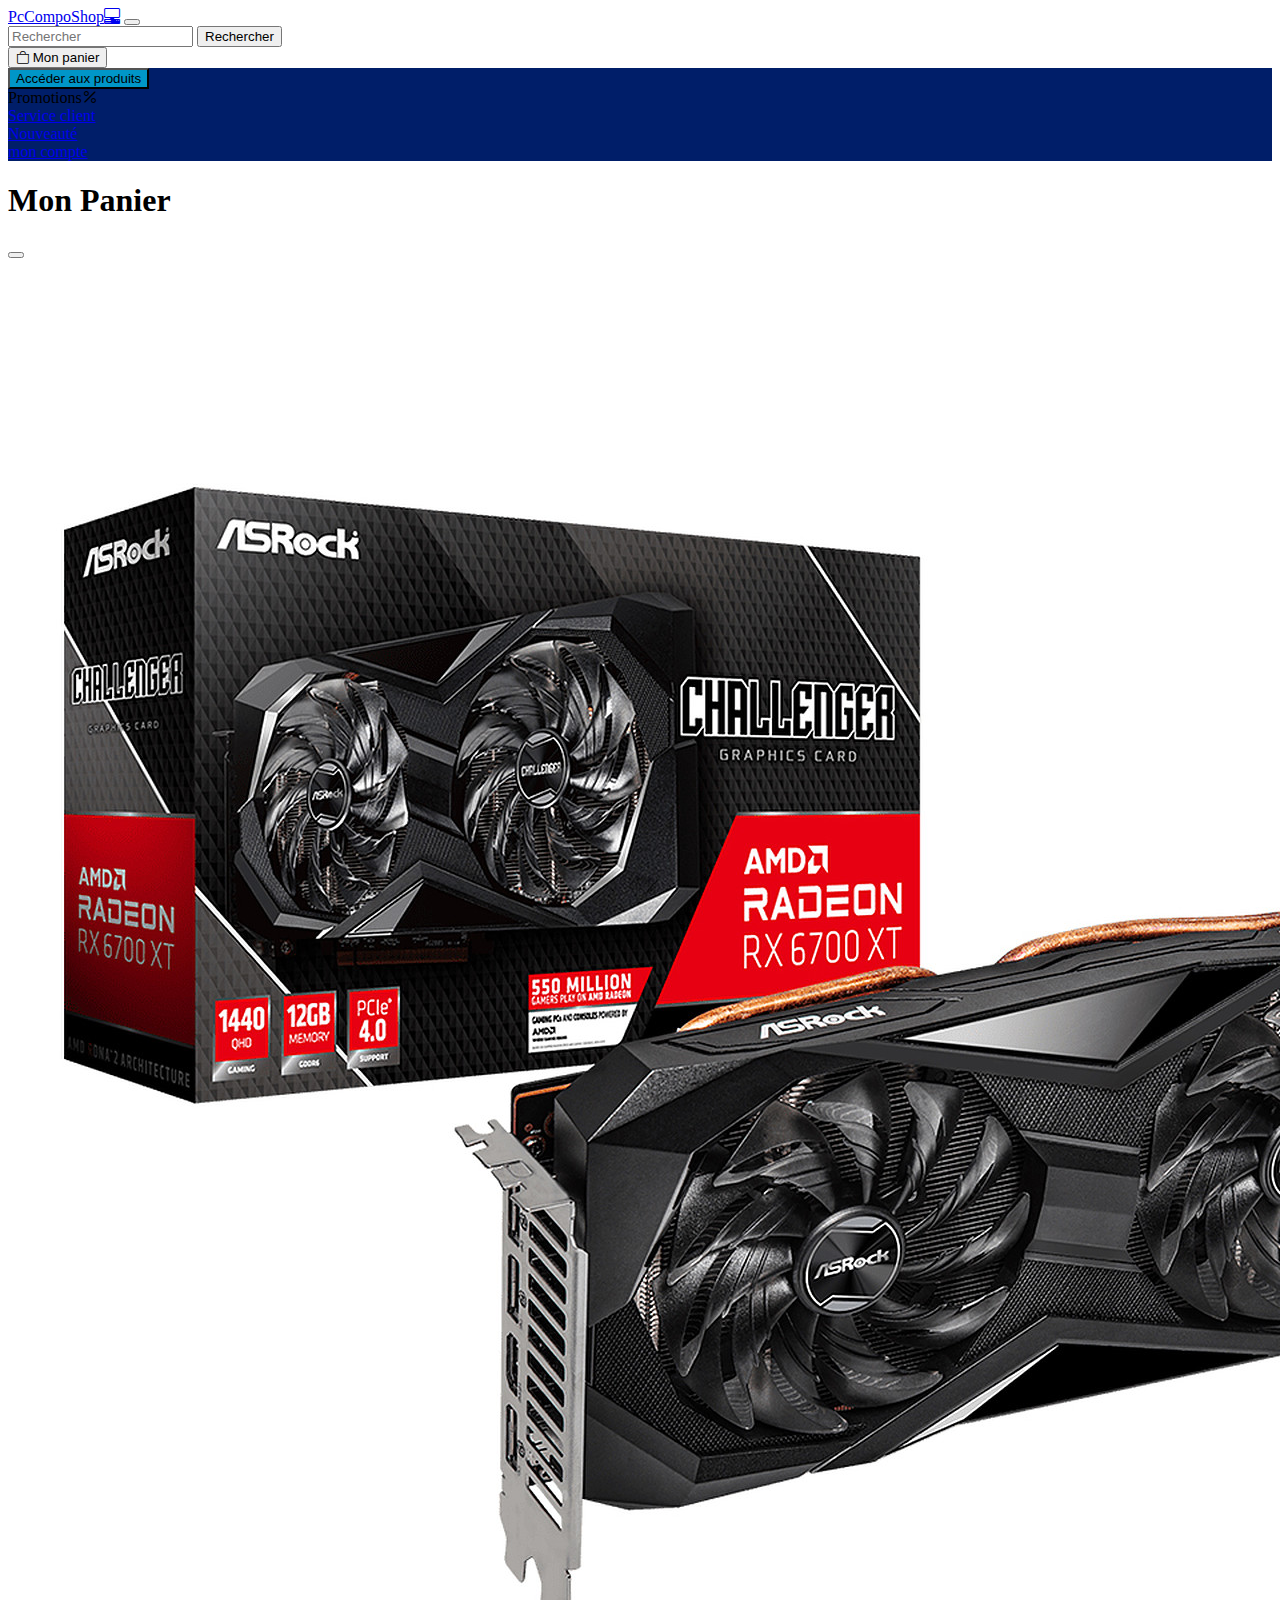
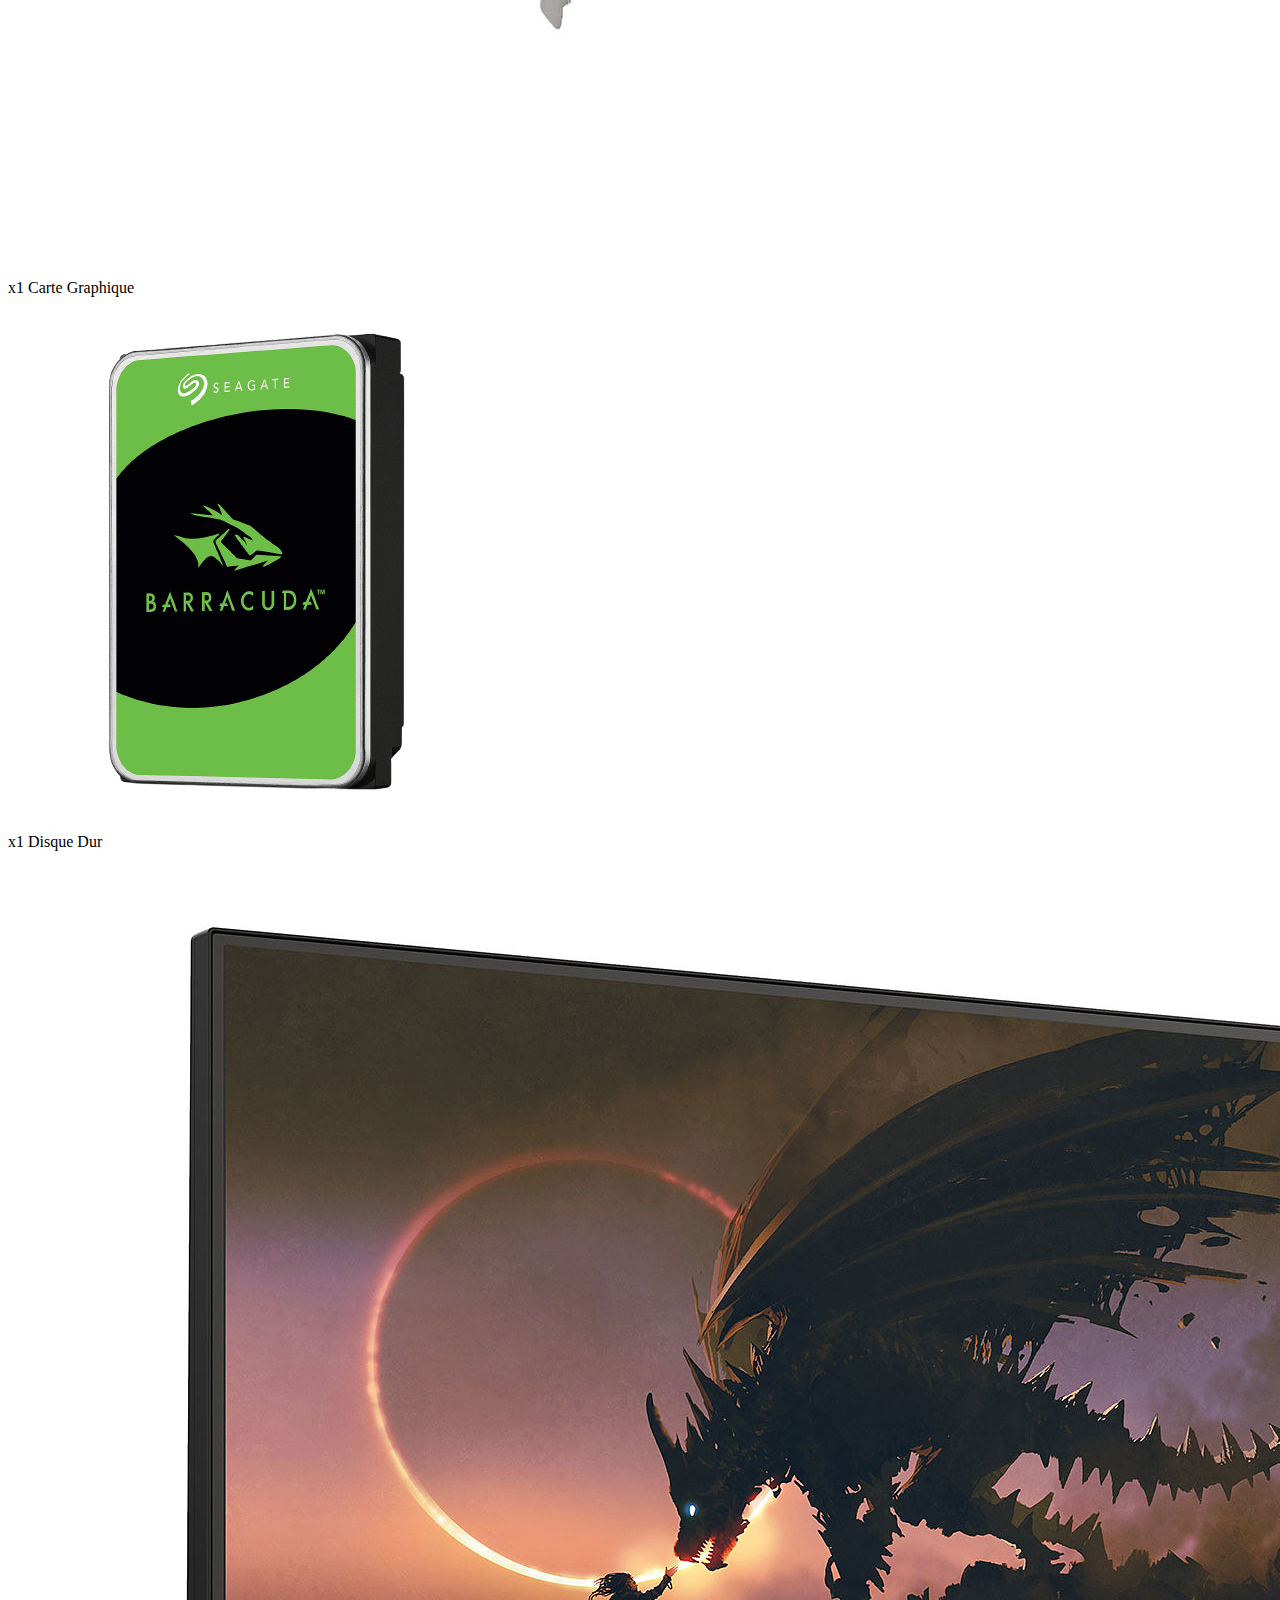
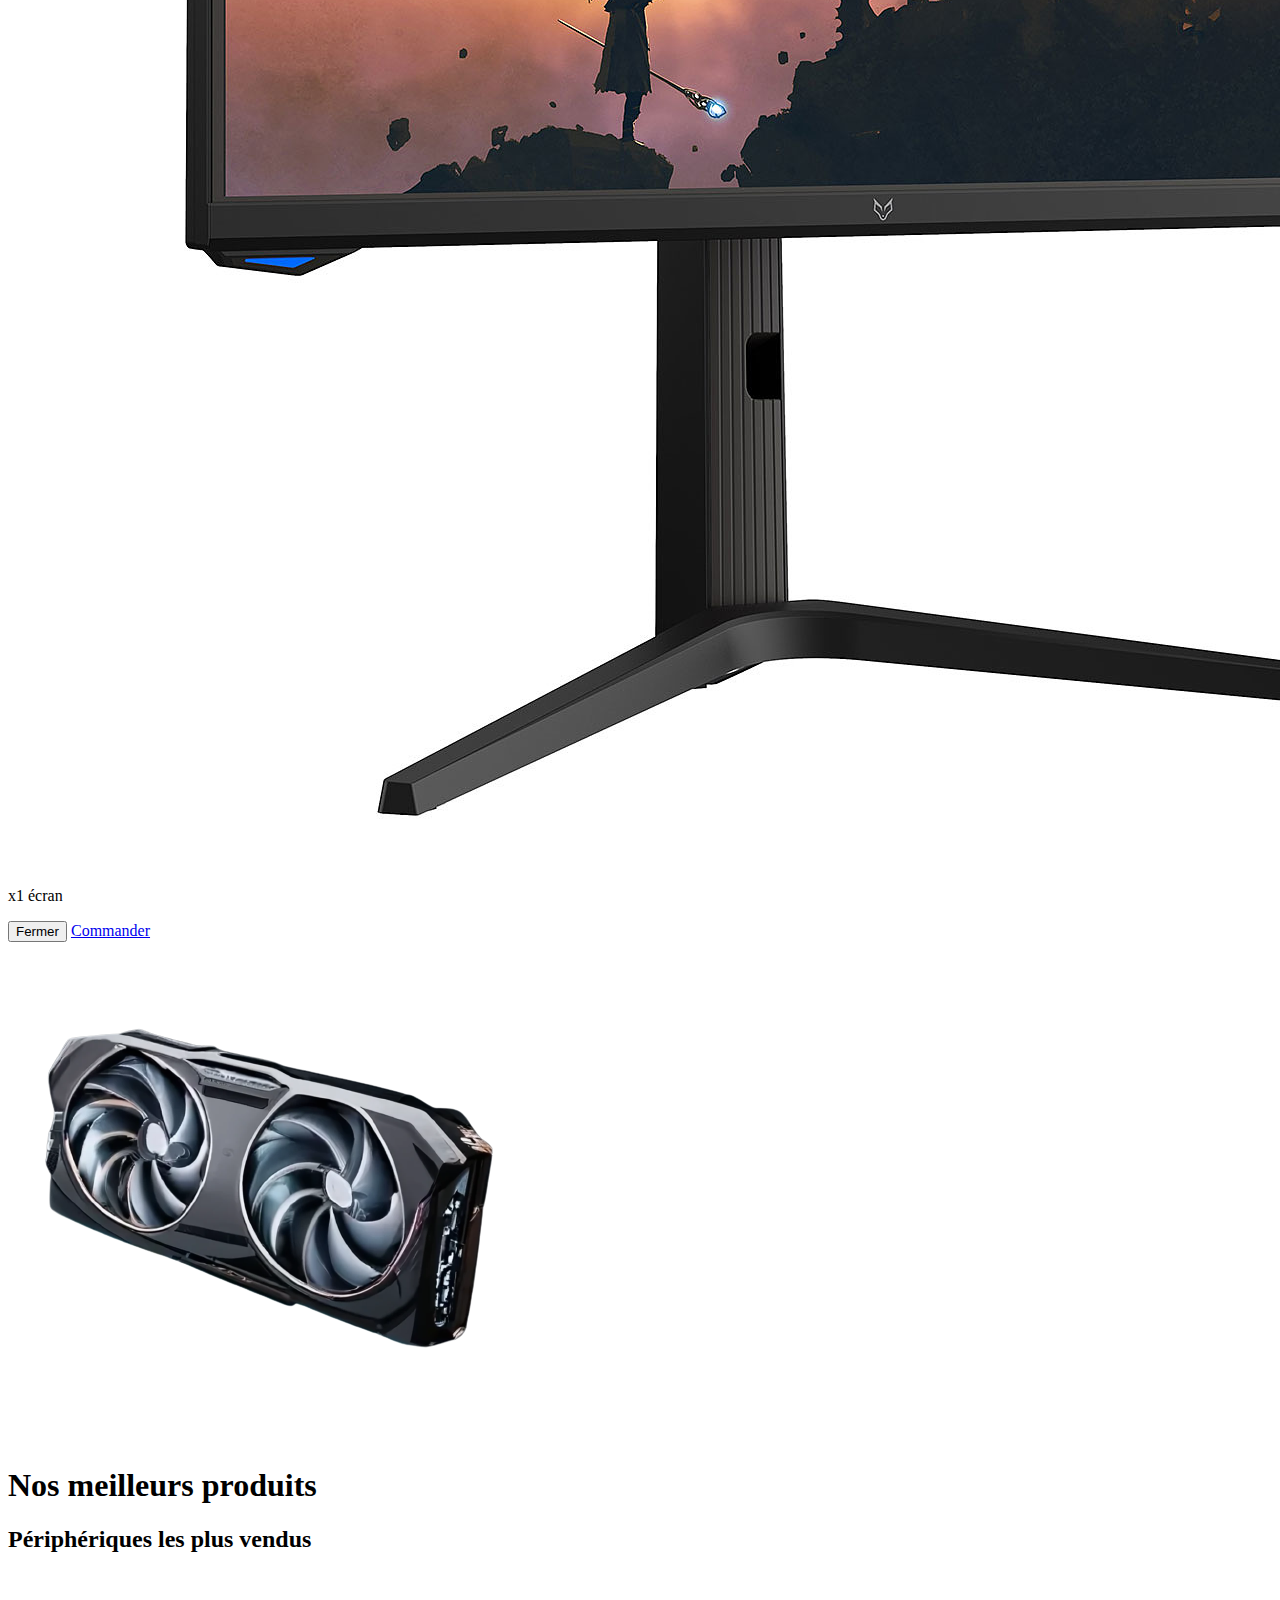
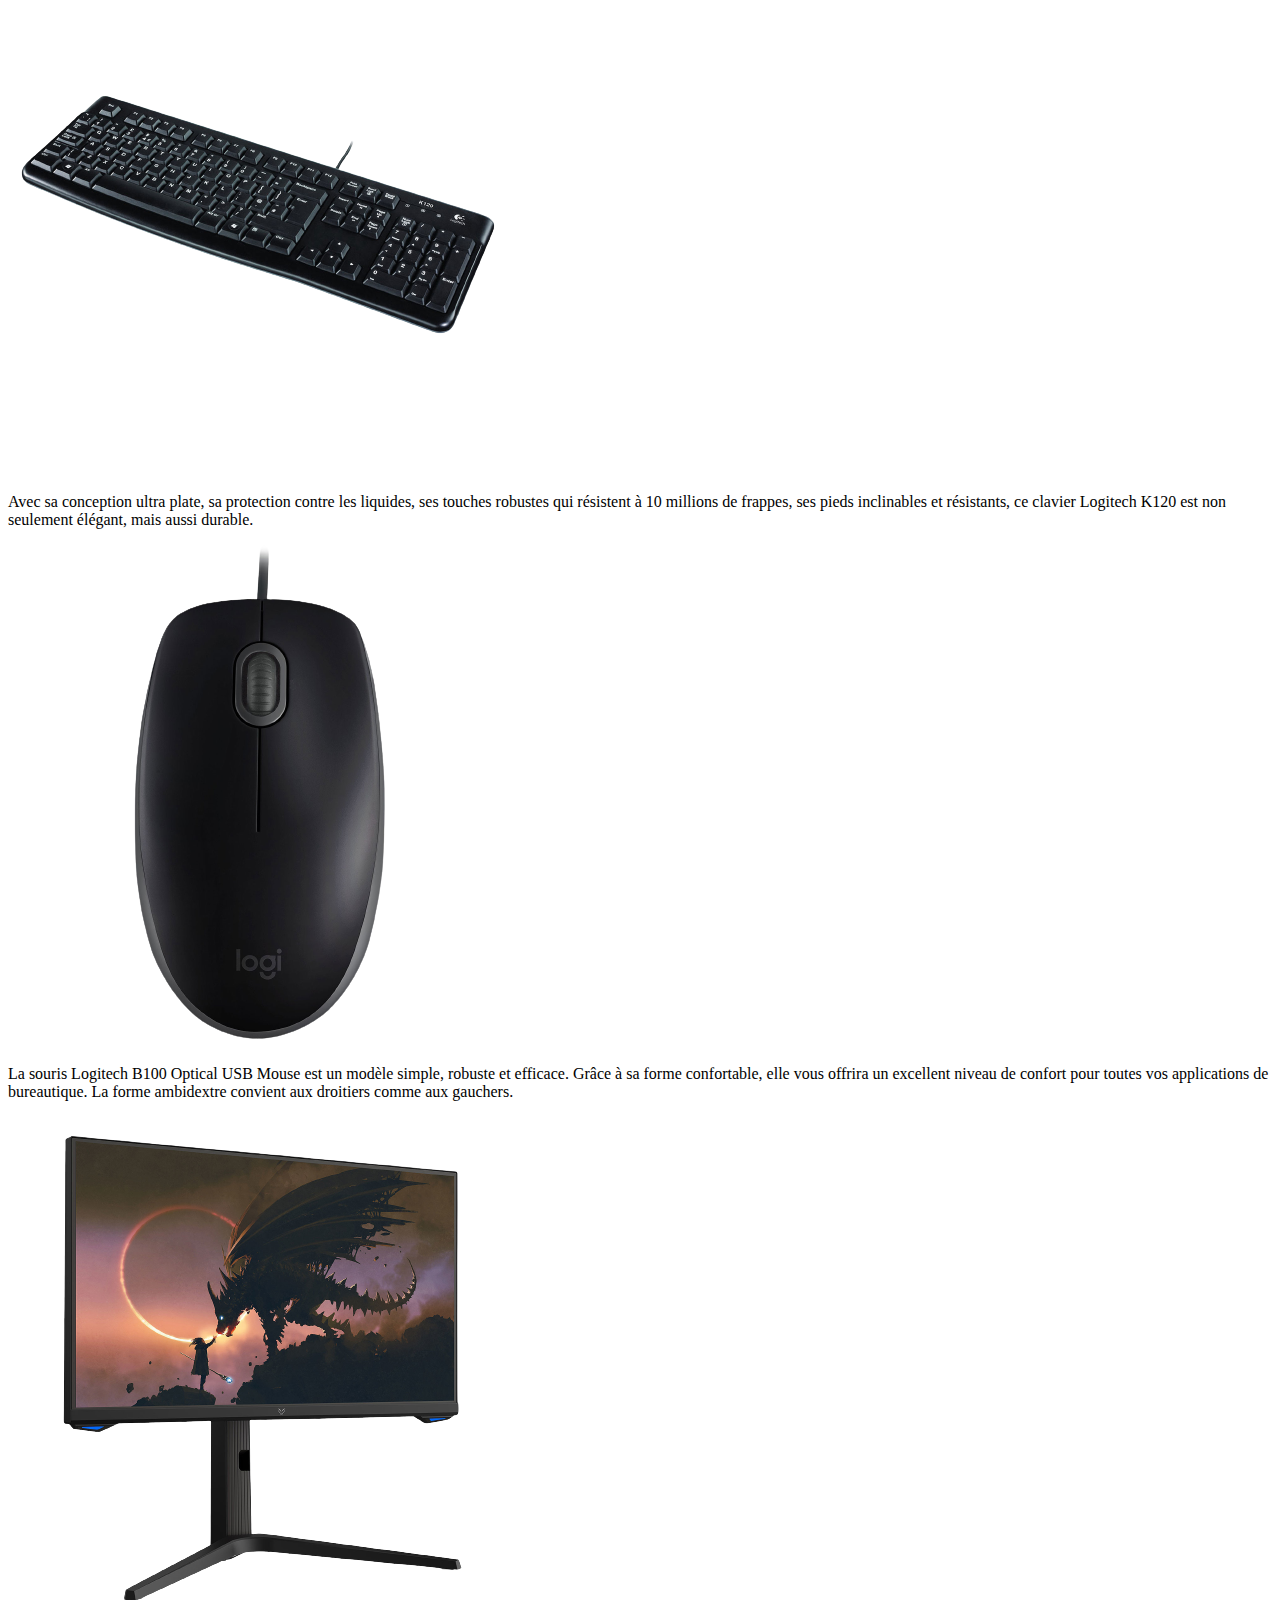
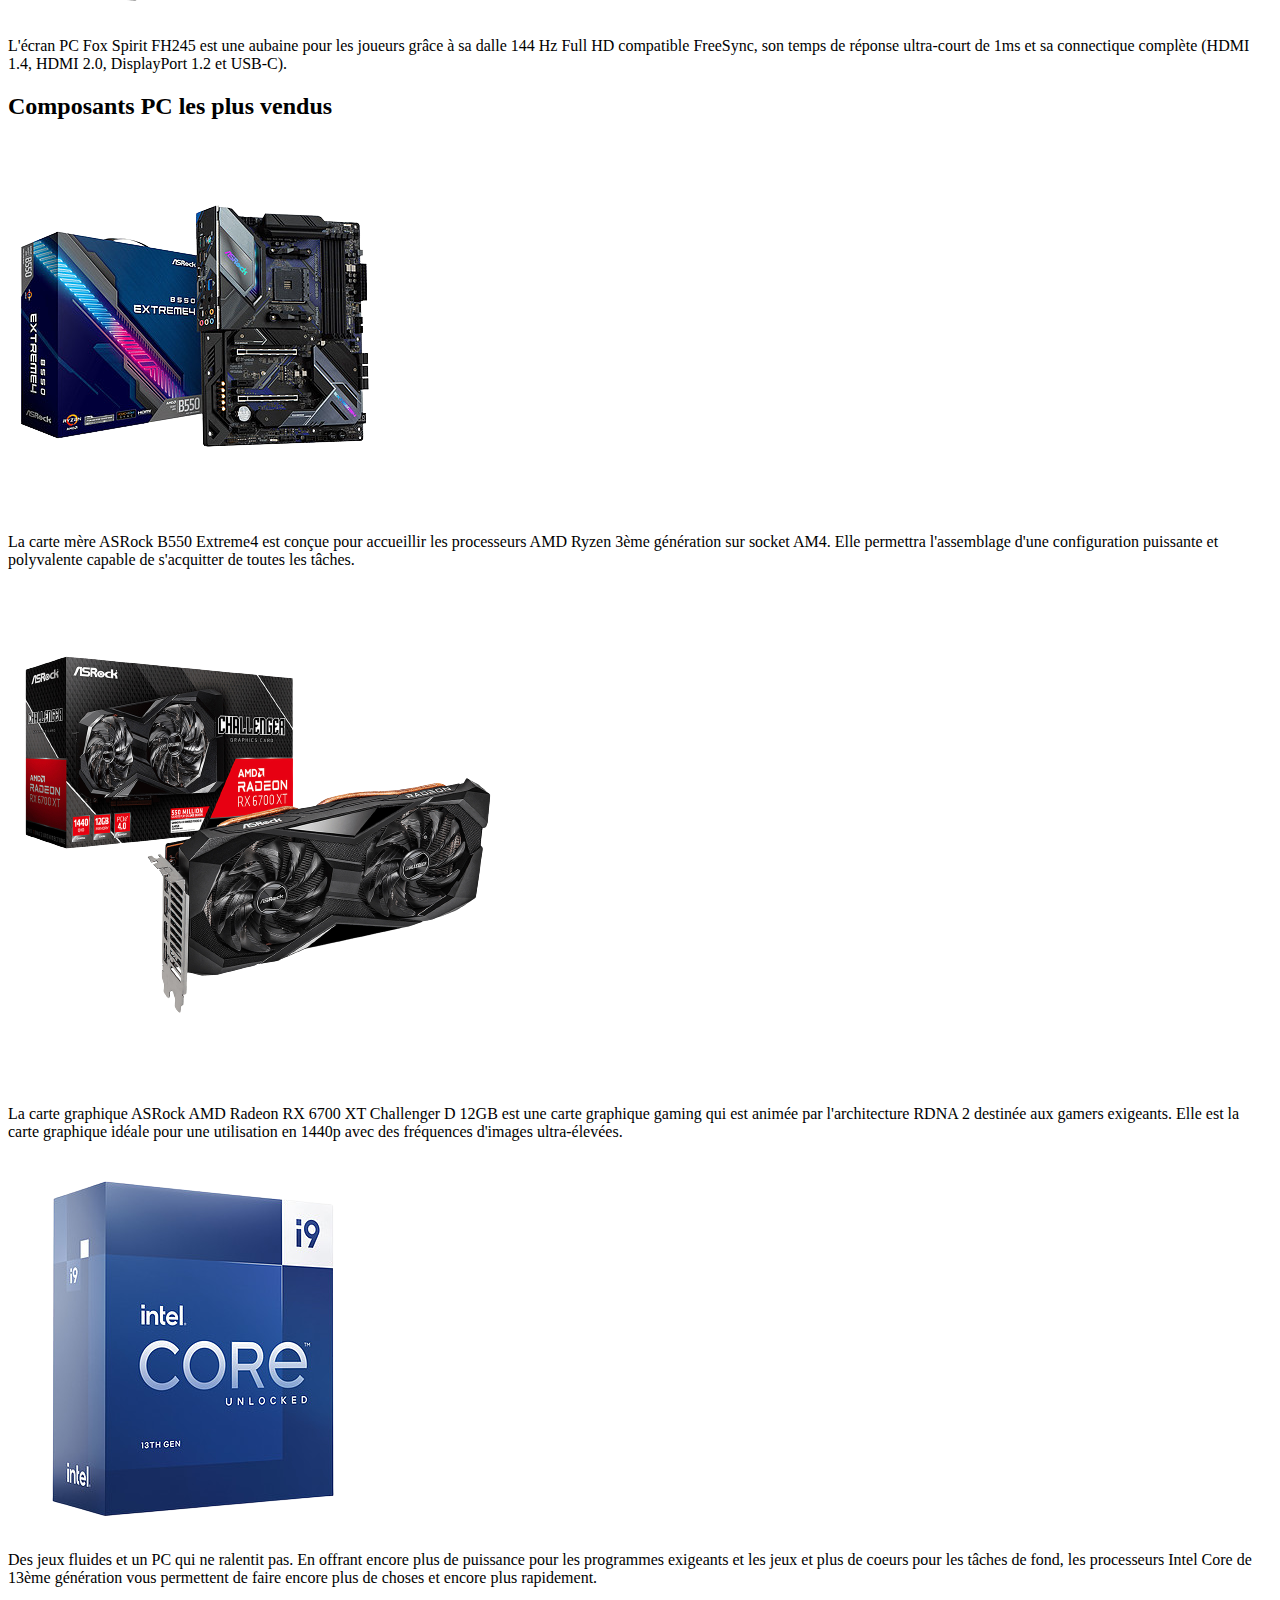
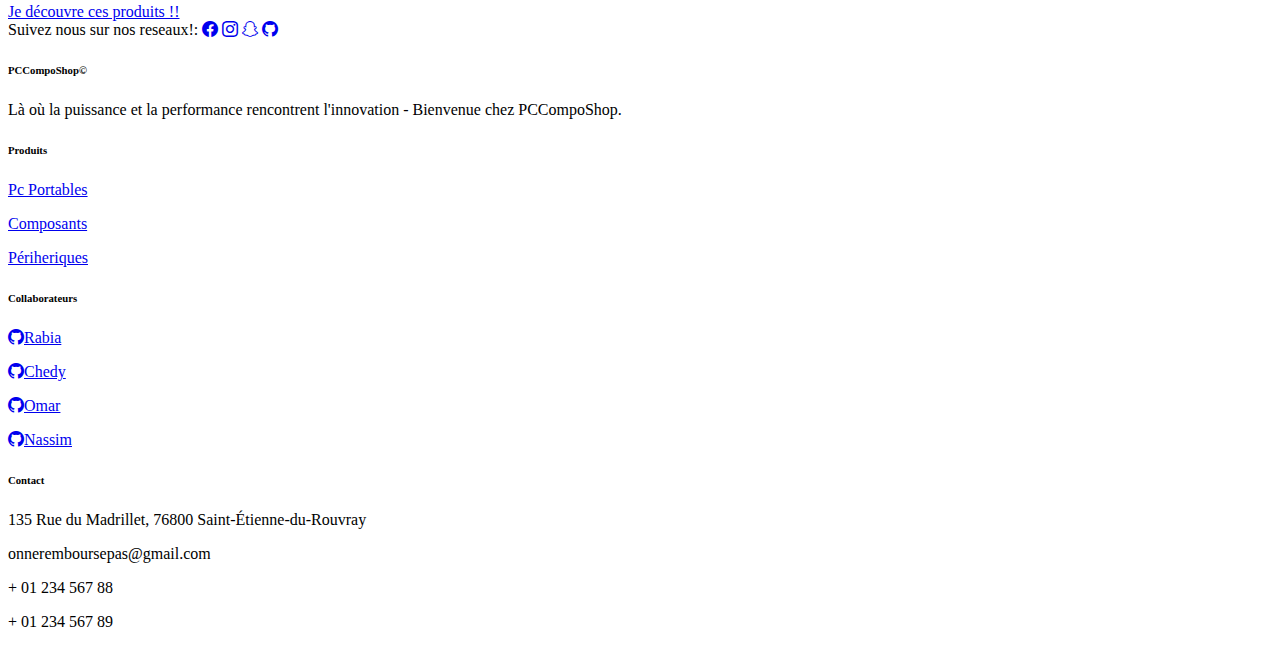
<file: index.html>
<!DOCTYPE html>
<html lang="fr">

<head>
    <meta charset="UTF-8">
    <meta name="viewport" content="width=device-width, initial-scale=1.0">
    <title>PcCompoShop</title>
    <link rel="stylesheet" href="https://cdn.jsdelivr.net/npm/bootstrap-icons@1.11.1/font/bootstrap-icons.css">
    <link href="https://cdn.jsdelivr.net/npm/bootstrap@5.3.2/dist/css/bootstrap.min.css" rel="stylesheet"
        integrity="sha384-T3c6CoIi6uLrA9TneNEoa7RxnatzjcDSCmG1MXxSR1GAsXEV/Dwwykc2MPK8M2HN" crossorigin="anonymous">
    <link rel="stylesheet" href="css/Accueil.css">
</head>

<body>

    <header class="sticky-lg-top">
        <nav class="row m-0 navbar navbar-expand-lg bg-body-tertiary">
            <div class="container-fluid ">
                <a class="navbar-brand" href="#">PcCompoShop<i class="bi bi-pc-display-horizontal"></i></a>
                <button class="navbar-toggler" type="button" data-bs-toggle="collapse"
                    data-bs-target="#navbarSupportedContent" aria-controls="navbarSupportedContent"
                    aria-expanded="false" aria-label="Toggle navigation">
                    <span class="navbar-toggler-icon"></span>
                </button>
                <div class="collapse navbar-collapse justify-content-center" id="navbarSupportedContent">

                    <form class="d-flex" role="search">
                        <input class="form-control me-2" type="search" placeholder="Rechercher" aria-label="Search">
                        <button class="btn btn-outline-primary" type="submit">Rechercher</button>
                    </form>
                </div>
                <button type="button" class="btn btn-primary" data-bs-toggle="modal" data-bs-target="#exampleModal"><i
                        class="bi bi-bag"></i>
                    Mon panier
                </button>

            </div>
        </nav>





        <div class="row container-fluid myclass text-white p-2 justify-content-evenly">
            <div class="col-lg-2 col-8">
                <a href="Produits.html"><button class="text-white myclass2 btn border border-0" type="button">
                        Accéder aux produits
                    </button></a>
            </div>
            <div class="col-lg-2 col-8 p-1">
                <a>Promotions<i class="bi bi-percent p-1"></i></a>
            </div>
            <div class="col-lg-2 col-8 p-1">
                <a href="contact.html" class="text-decoration-none">Service client</a>
            </div>
            <div class="col-lg-2 col-8 p-1">
                <a href="elements.html" class="text-decoration-none">Nouveauté</a>
            </div>
            <div class="col-lg-2 col-8 p-1">
                <a href="MonCompte.html" class="text-decoration-none"> mon compte </a>
            </div>
        </div>
    </header>
    <!-- Modal -->
    <div class="modal fade" id="exampleModal" tabindex="-1" aria-labelledby="exampleModalLabel" aria-hidden="true">
        <div class="modal-dialog">
            <div class="modal-content">
                <div class="modal-header">
                    <h1 class="modal-title fs-5" id="exampleModalLabel">Mon Panier</h1>
                    <button type="button" class="btn-close" data-bs-dismiss="modal" aria-label="Close"></button>
                </div>
                <div class="modal-body">
                    <img src="./img/compo1.jpg" alt="" class="w-25">
                    <p>x1 Carte Graphique</p>
                    <img src="./image/HDD-removebg-preview.png" alt="" class="w-25">
                    <p>x1 Disque Dur </p>
                    <img src="./img/ecran1.jpg" alt="" class="w-25">
                    <p>x1 écran</p>
                </div>
                <div class="modal-footer">
                    <button type="button" class="btn btn-secondary" data-bs-dismiss="modal">Fermer</button>
                    <a href="commande.html" class="btn btn-primary">Commander</a>
                </div>
            </div>
        </div>
    </div>


    <div class="container-fluid">
        <div class="row m-0 col-lg-10 mx-auto myh mt-5 border border-0 myh">

            <img class="myimg border border-0 img-responsive" src="image/craiyon_131219_RTX_4090-removebg-preview.png"
                alt="">

        </div>
    </div>

    <h1 class="text-center mt-5 fw-bold">Nos meilleurs produits</h1>

    <section class="row m-0 justify-content-evenly">
        <div class="shadow-lg col-lg-4 col-10 border rounded border-0 p-4">

            <h2 class="text-center fw-bold fs-3">Périphériques les plus vendus</h2>
            <div class="text-center">
                <img class="w-50" src="image/Clavier-removebg-preview.png" alt="Clavier">
                <p class="fs-5 ">Avec sa conception ultra plate, sa protection contre les liquides, ses touches robustes
                    qui résistent à 10 millions de frappes, ses pieds inclinables et résistants, ce clavier Logitech
                    K120 est non seulement élégant, mais aussi durable.</p>
                <img class="w-50" src="image/Souris-removebg-preview.png" alt="Souris">
                <p class="fs-5">La souris Logitech B100 Optical USB Mouse est un modèle simple, robuste et efficace.
                    Grâce à sa forme confortable, elle vous offrira un excellent niveau de confort pour toutes vos
                    applications de bureautique. La forme ambidextre convient aux droitiers comme aux gauchers. </p>
                <img class="w-50" src="image/Ecran-removebg-preview.png" alt="Ecran">
                <p class="fs-5">L'écran PC Fox Spirit FH245 est une aubaine pour les joueurs grâce à sa dalle 144 Hz
                    Full HD compatible FreeSync, son temps de réponse ultra-court de 1ms et sa connectique complète
                    (HDMI 1.4, HDMI 2.0, DisplayPort 1.2 et USB-C).</p>
            </div>
        </div>

        <div class="shadow-lg col-lg-4 col-10 border rounded border-0 p-4">
            <h2 class="text-center fw-bold fs-3">Composants PC les plus vendus</h2>
            <div class="text-center">
                <img class="w-50" src="image/Cartemere-removebg-preview.png" alt="Carte mère">
                <p class="fs-5 ">La carte mère ASRock B550 Extreme4 est conçue pour accueillir les processeurs AMD Ryzen
                    3ème génération sur socket AM4. Elle permettra l'assemblage d'une configuration puissante et
                    polyvalente capable de s'acquitter de toutes les tâches.</p>
                <img class="w-50" src="image/CG-removebg-preview.png" alt="Carte graphique">
                <p class="fs-5">La carte graphique ASRock AMD Radeon RX 6700 XT Challenger D 12GB est une carte
                    graphique gaming qui est animée par l'architecture RDNA 2 destinée aux gamers exigeants. Elle est la
                    carte graphique idéale pour une utilisation en 1440p avec des fréquences d'images ultra-élevées.</p>
                <img class="w-50" src="image/LD0005982300-removebg-preview.png" alt="Processeur">
                <p class="fs-5">Des jeux fluides et un PC qui ne ralentit pas. En offrant encore plus de puissance pour
                    les programmes exigeants et les jeux et plus de coeurs pour les tâches de fond, les processeurs
                    Intel Core de 13ème génération vous permettent de faire encore plus de choses et encore plus
                    rapidement.</p>
            </div>
        </div>

        <a class="btn btn-primary m-3 p-4 col-lg-4 col-10 fw-bold fs-1" href="Produits.html" role="button">Je découvre
            ces produits !!</a>
    </section>


















    <script src="https://cdn.jsdelivr.net/npm/bootstrap@5.3.2/dist/js/bootstrap.bundle.min.js"
        integrity="sha384-C6RzsynM9kWDrMNeT87bh95OGNyZPhcTNXj1NW7RuBCsyN/o0jlpcV8Qyq46cDfL"
        crossorigin="anonymous"></script>
</body>
<!-- Footer -->
<footer class="text-center text-lg-start bg-terciary text-muted">
    <!-- Section: Social media -->
    <section class="d-flex justify-content-center justify-content-lg-between p-4 border-bottom">

        <div class="me-5 d-none d-lg-block">
            <span>Suivez nous sur nos reseaux!:</span>
            <a href="#"><i class="bi bi-facebook"></i></a>
            <a href="#"><i class="bi bi-instagram"></i></a>
            <a href="#"><i class="bi bi-snapchat"></i></a>
            <a href="https://github.com/bnassim777"><i class="bi bi-github"></i></a>
        </div>

        <div>
            <a href="" class="me-4 text-reset">
                <i class="fab fa-facebook-f"></i>
            </a>
            <a href="" class="me-4 text-reset">
                <i class="fab fa-twitter"></i>
            </a>
            <a href="" class="me-4 text-reset">
                <i class="fab fa-google"></i>
            </a>
            <a href="" class="me-4 text-reset">
                <i class="fab fa-instagram"></i>
            </a>
            <a href="" class="me-4 text-reset">
                <i class="fab fa-linkedin"></i>
            </a>
            <a href="" class="me-4 text-reset">
                <i class="fab fa-github"></i>
            </a>
        </div>

    </section>

    <section class="">
        <div class="container text-center text-md-start mt-5">

            <div class="row mt-3">

                <div class="col-md-3 col-lg-4 col-xl-3 mx-auto mb-4">

                    <h6 class="text-uppercase fw-bold mb-4">
                        <i class="fas fa-gem me-3"></i>PCCompoShop©
                    </h6>
                    <p>
                        Là où la puissance et la performance rencontrent l'innovation - Bienvenue chez PCCompoShop.
                    </p>
                </div>

                <div class="col-md-2 col-lg-2 col-xl-2 mx-auto mb-4">

                    <h6 class="text-uppercase fw-bold mb-4">
                        Produits
                    </h6>
                    <p>
                        <a href="#!" class="text-reset"> Pc Portables</a>
                    </p>
                    <p>
                        <a href="#!" class="text-reset">Composants</a>
                    </p>
                    <p>
                        <a href="#!" class="text-reset">Périheriques</a>
                    </p>
                </div>


                <div class="col-md-3 col-lg-2 col-xl-2 mx-auto mb-4">

                    <h6 class="text-uppercase fw-bold mb-4">
                        Collaborateurs
                    </h6>
                    <p>
                        <a href="https://github.com/rabia0000" class="text-reset"><i class="bi bi-github"></i>Rabia</a>
                    </p>
                    <p>
                        <a href="https://github.com/chedy5" class="text-reset"><i class="bi bi-github"></i>Chedy</a>
                    </p>
                    <p>
                        <a href="https://github.com/SeguraOmar" class="text-reset"><i class="bi bi-github"></i>Omar</a>
                    </p>
                    <p>
                        <a href="https://github.com/bnassim777" class="text-reset"><i
                                class="bi bi-github"></i>Nassim</a>
                    </p>
                </div>

                <div class="col-md-4 col-lg-3 col-xl-3 mx-auto mb-md-0 mb-4">

                    <h6 class="text-uppercase fw-bold mb-4">Contact</h6>
                    <p><i class="fas fa-home me-3"></i> 135 Rue du Madrillet, 76800 Saint-Étienne-du-Rouvray</p>
                    <p>
                        <i class="fas fa-envelope me-3"></i>
                        onneremboursepas@gmail.com
                    </p>
                    <p><i class="fas fa-phone me-3"></i> + 01 234 567 88</p>
                    <p><i class="fas fa-print me-3"></i> + 01 234 567 89</p>
                </div>
            </div>
        </div>
    </section>

</html>
</file>
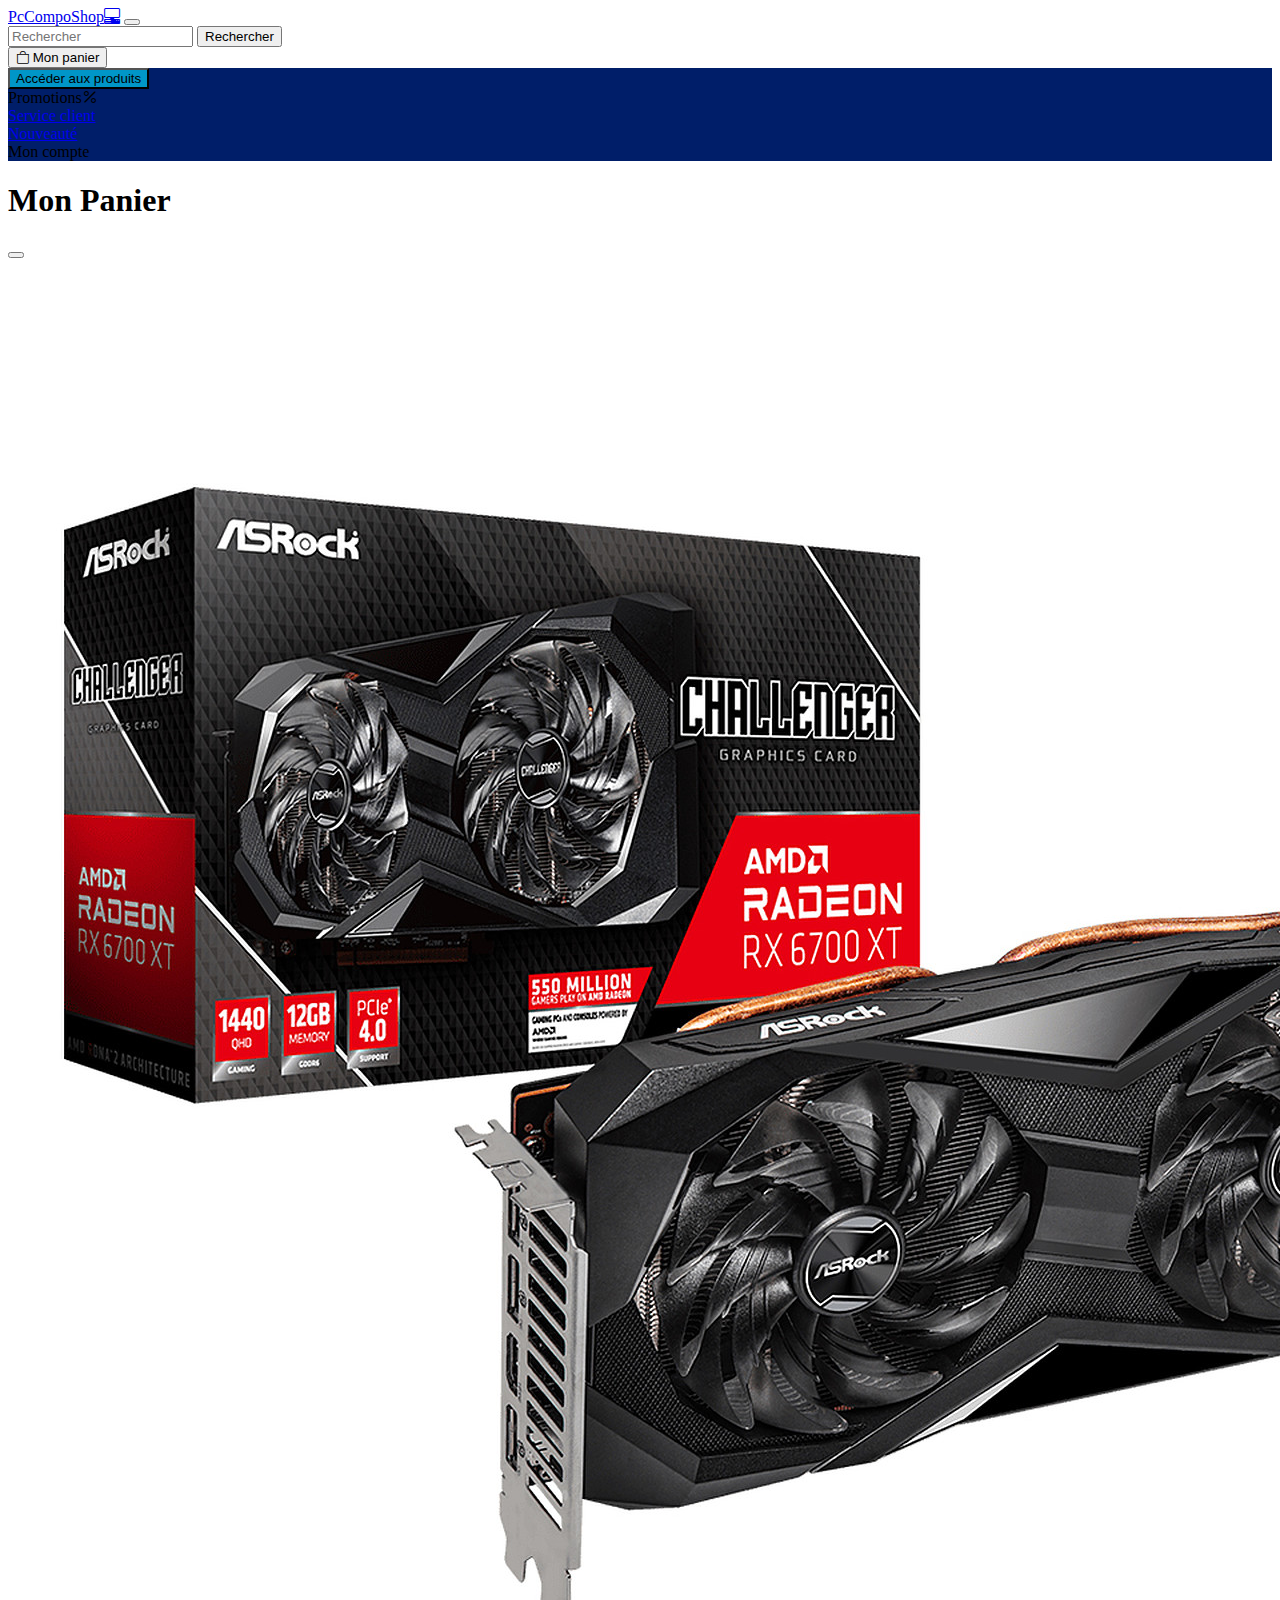
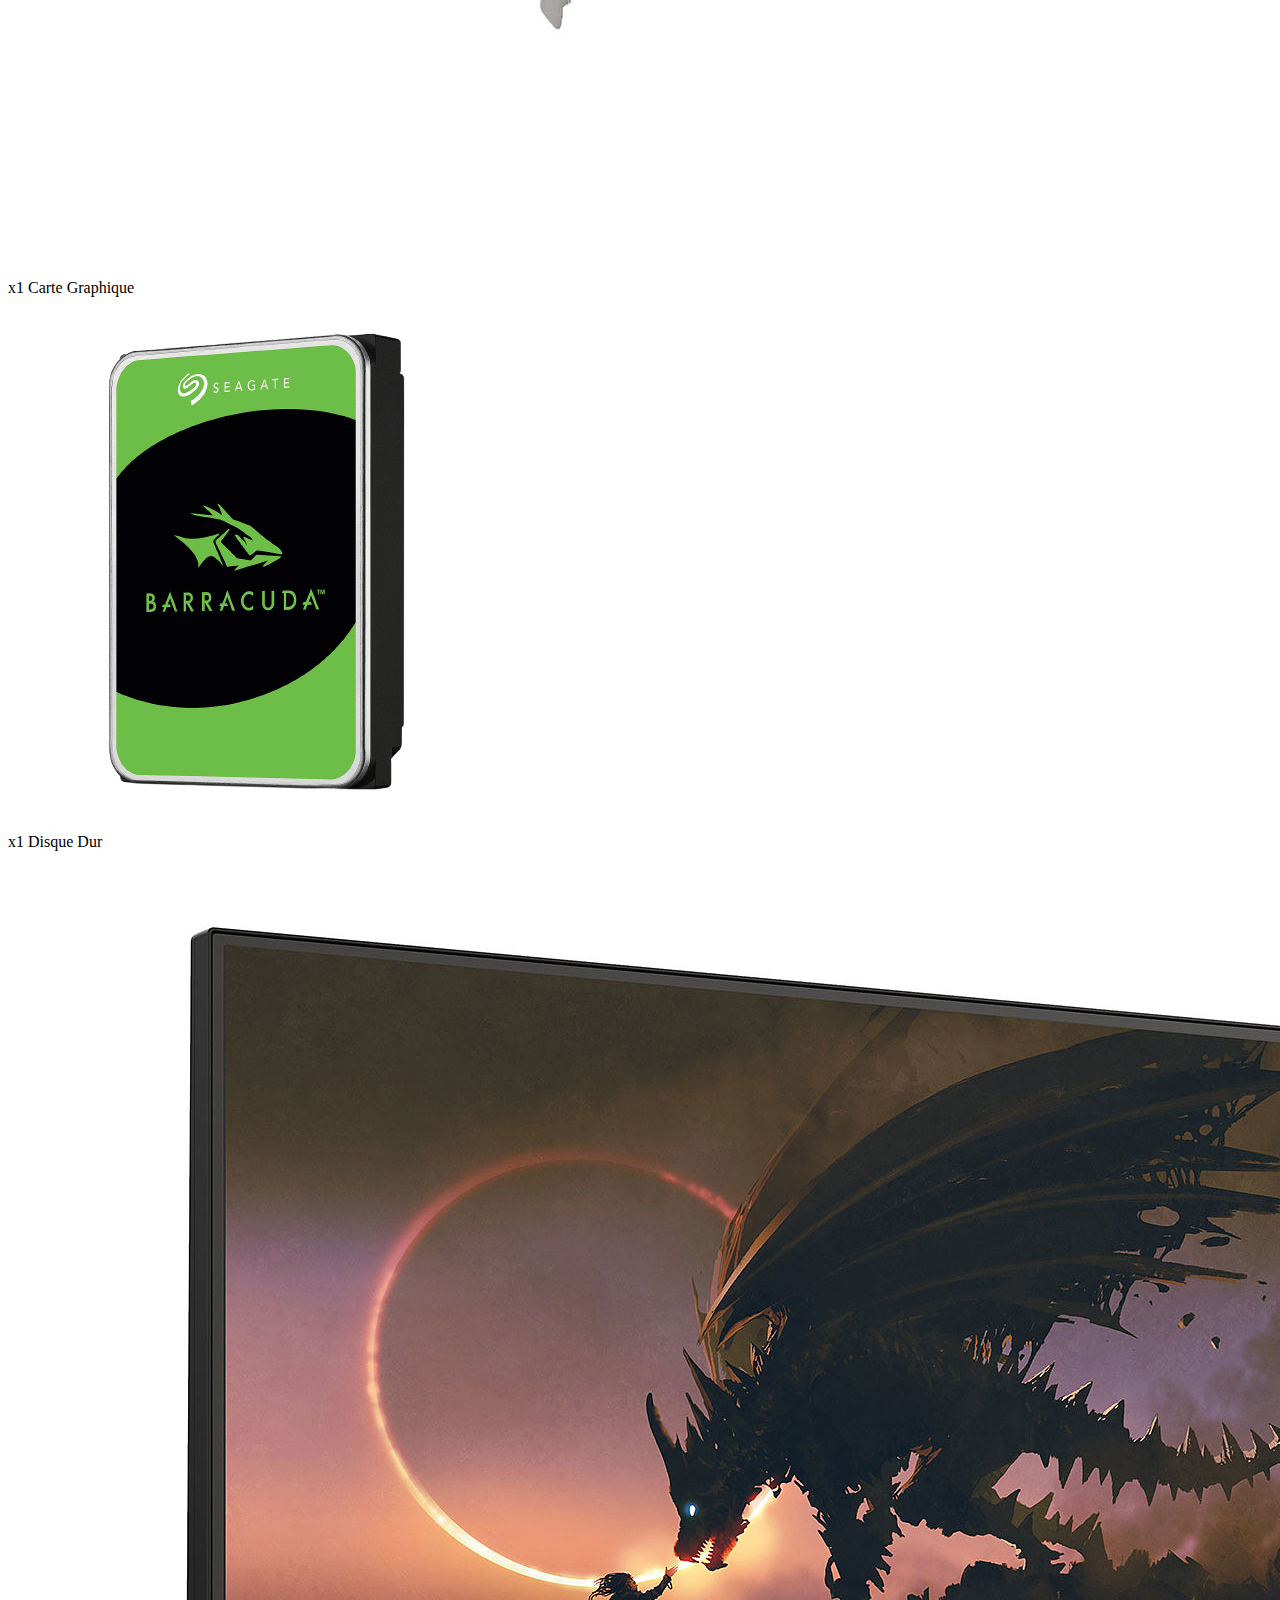
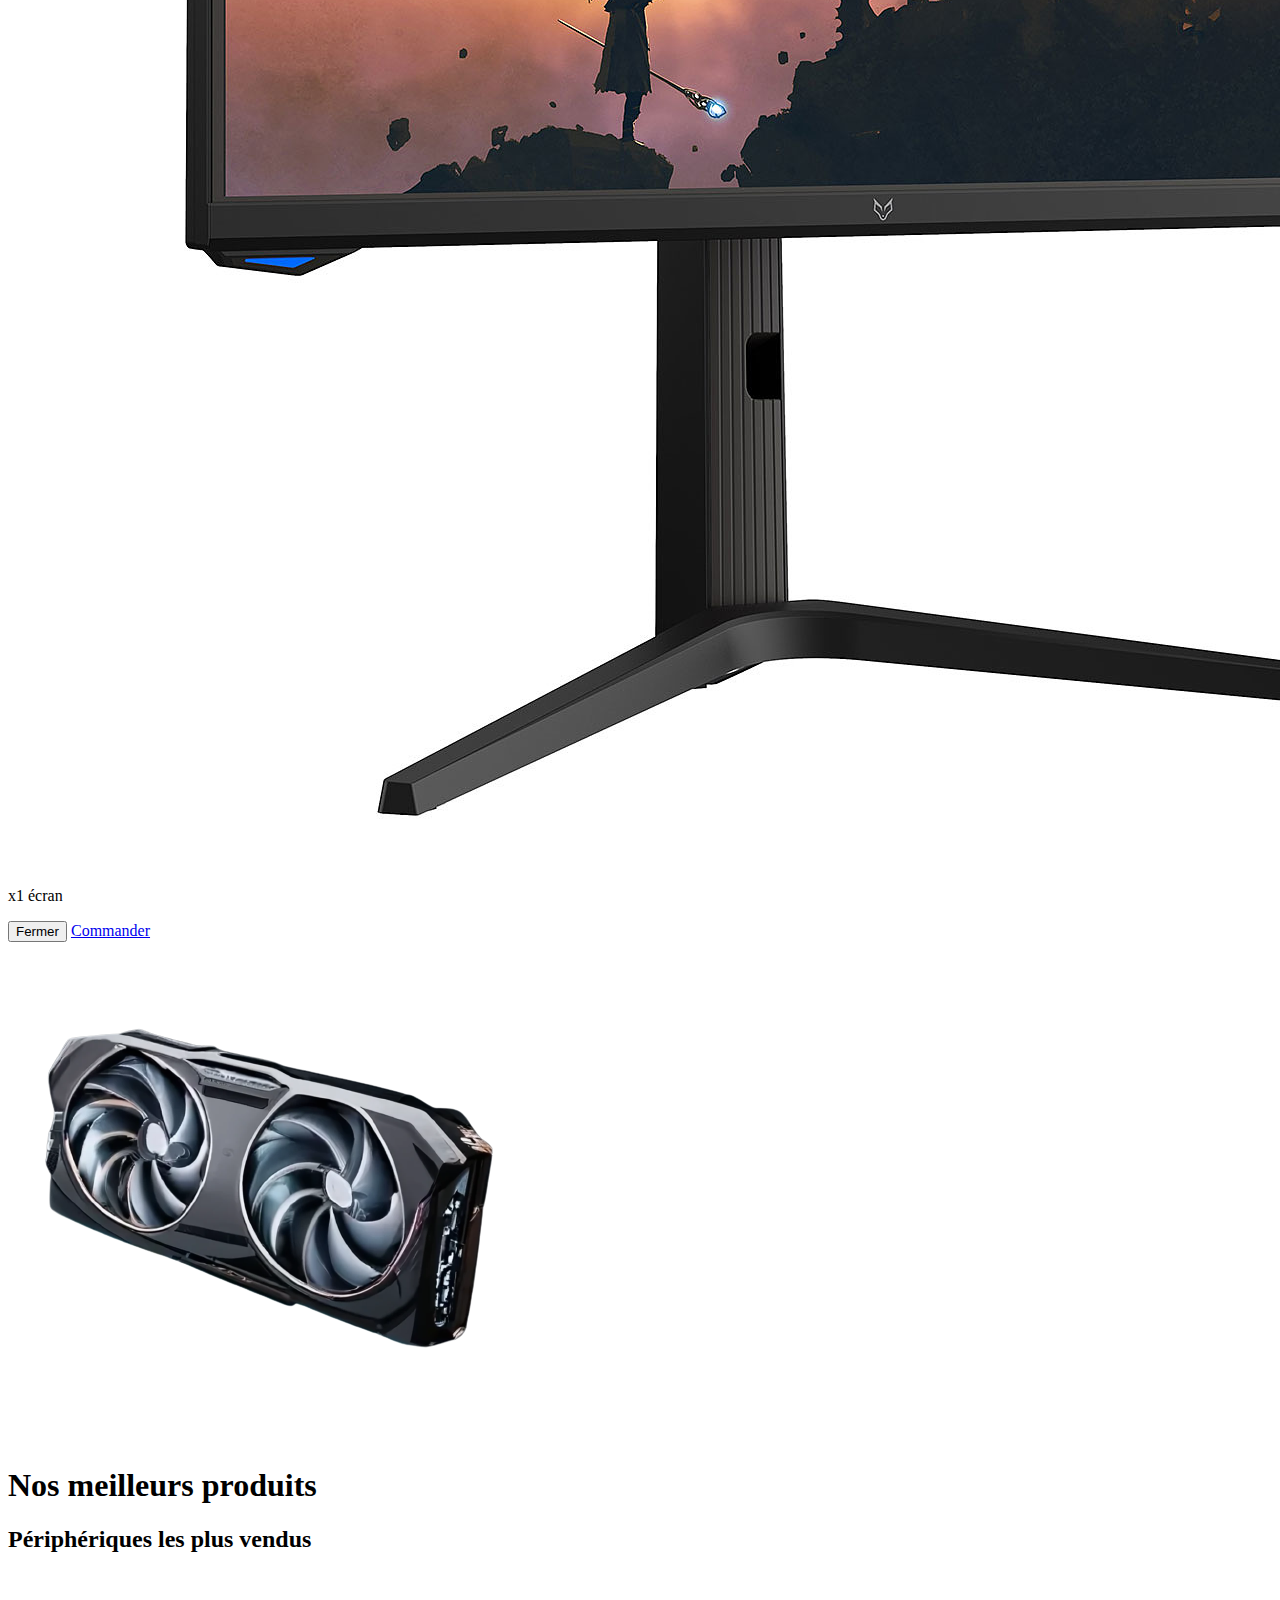
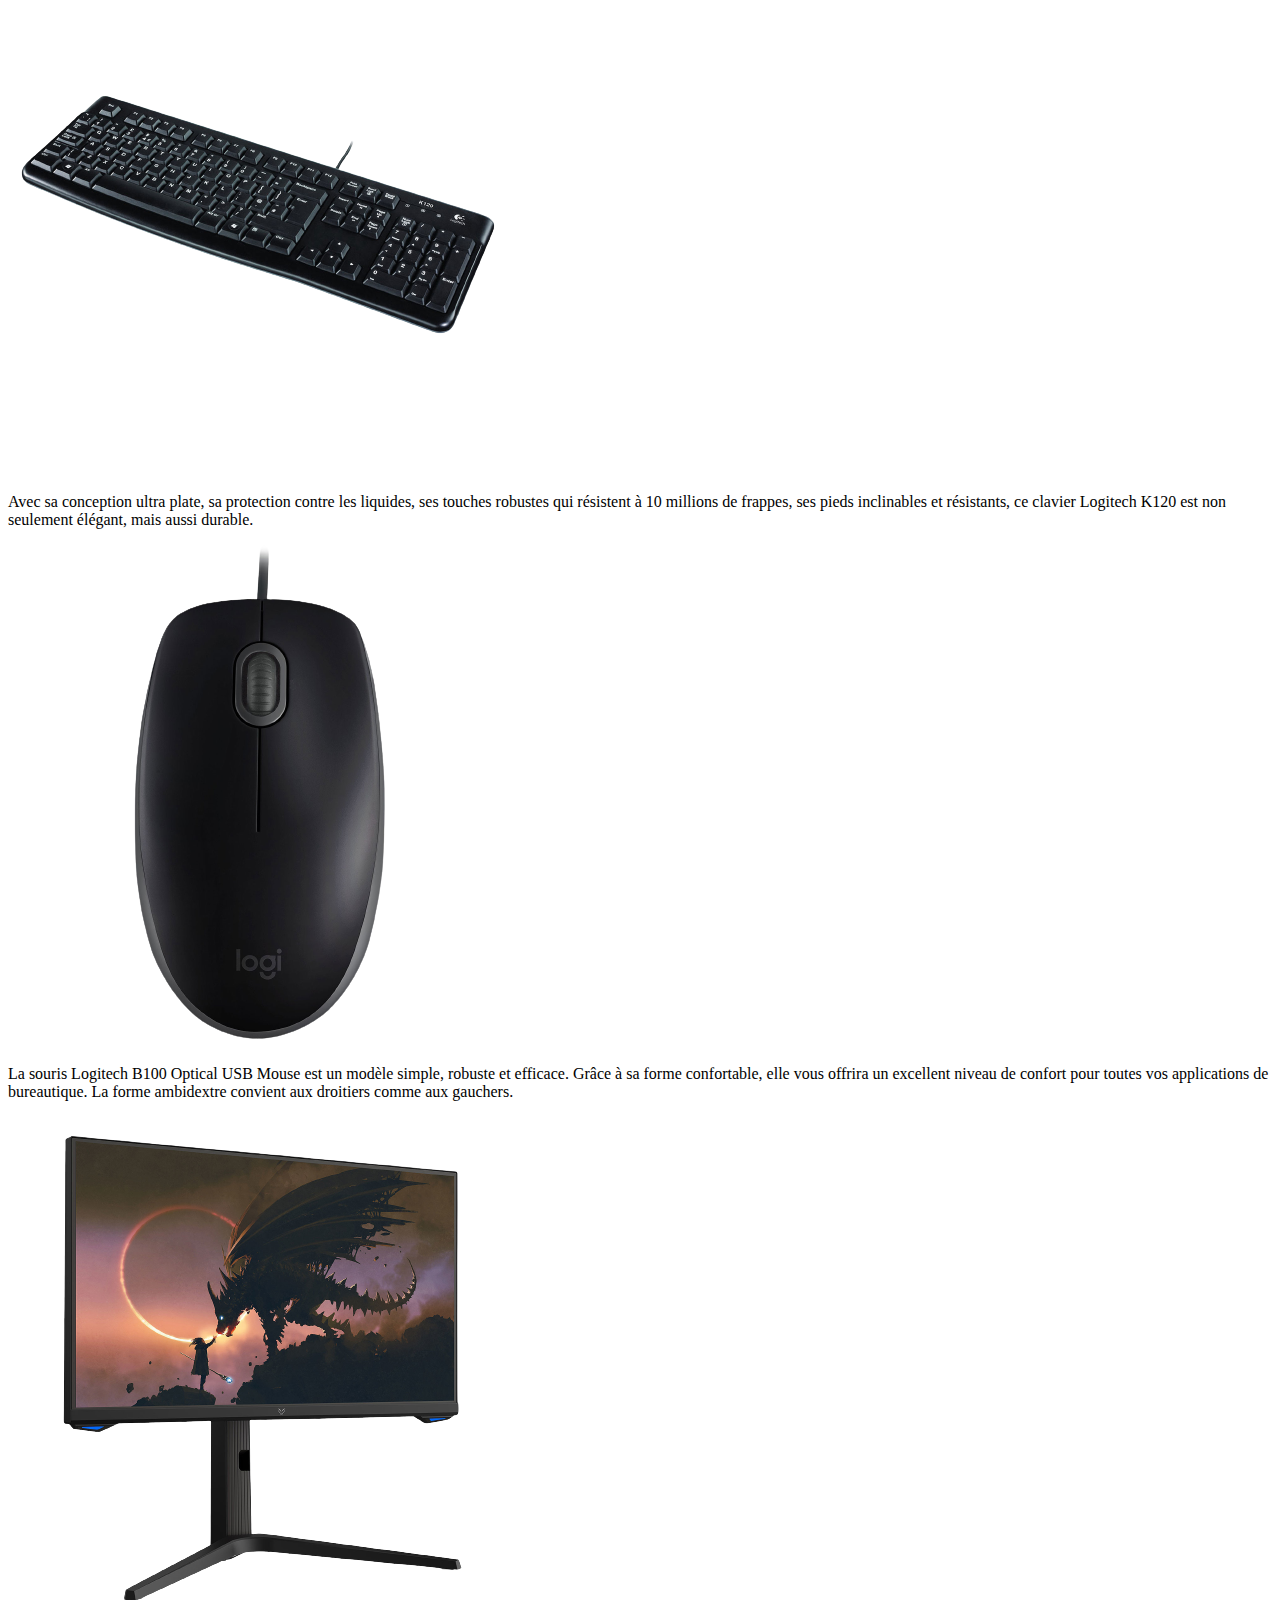
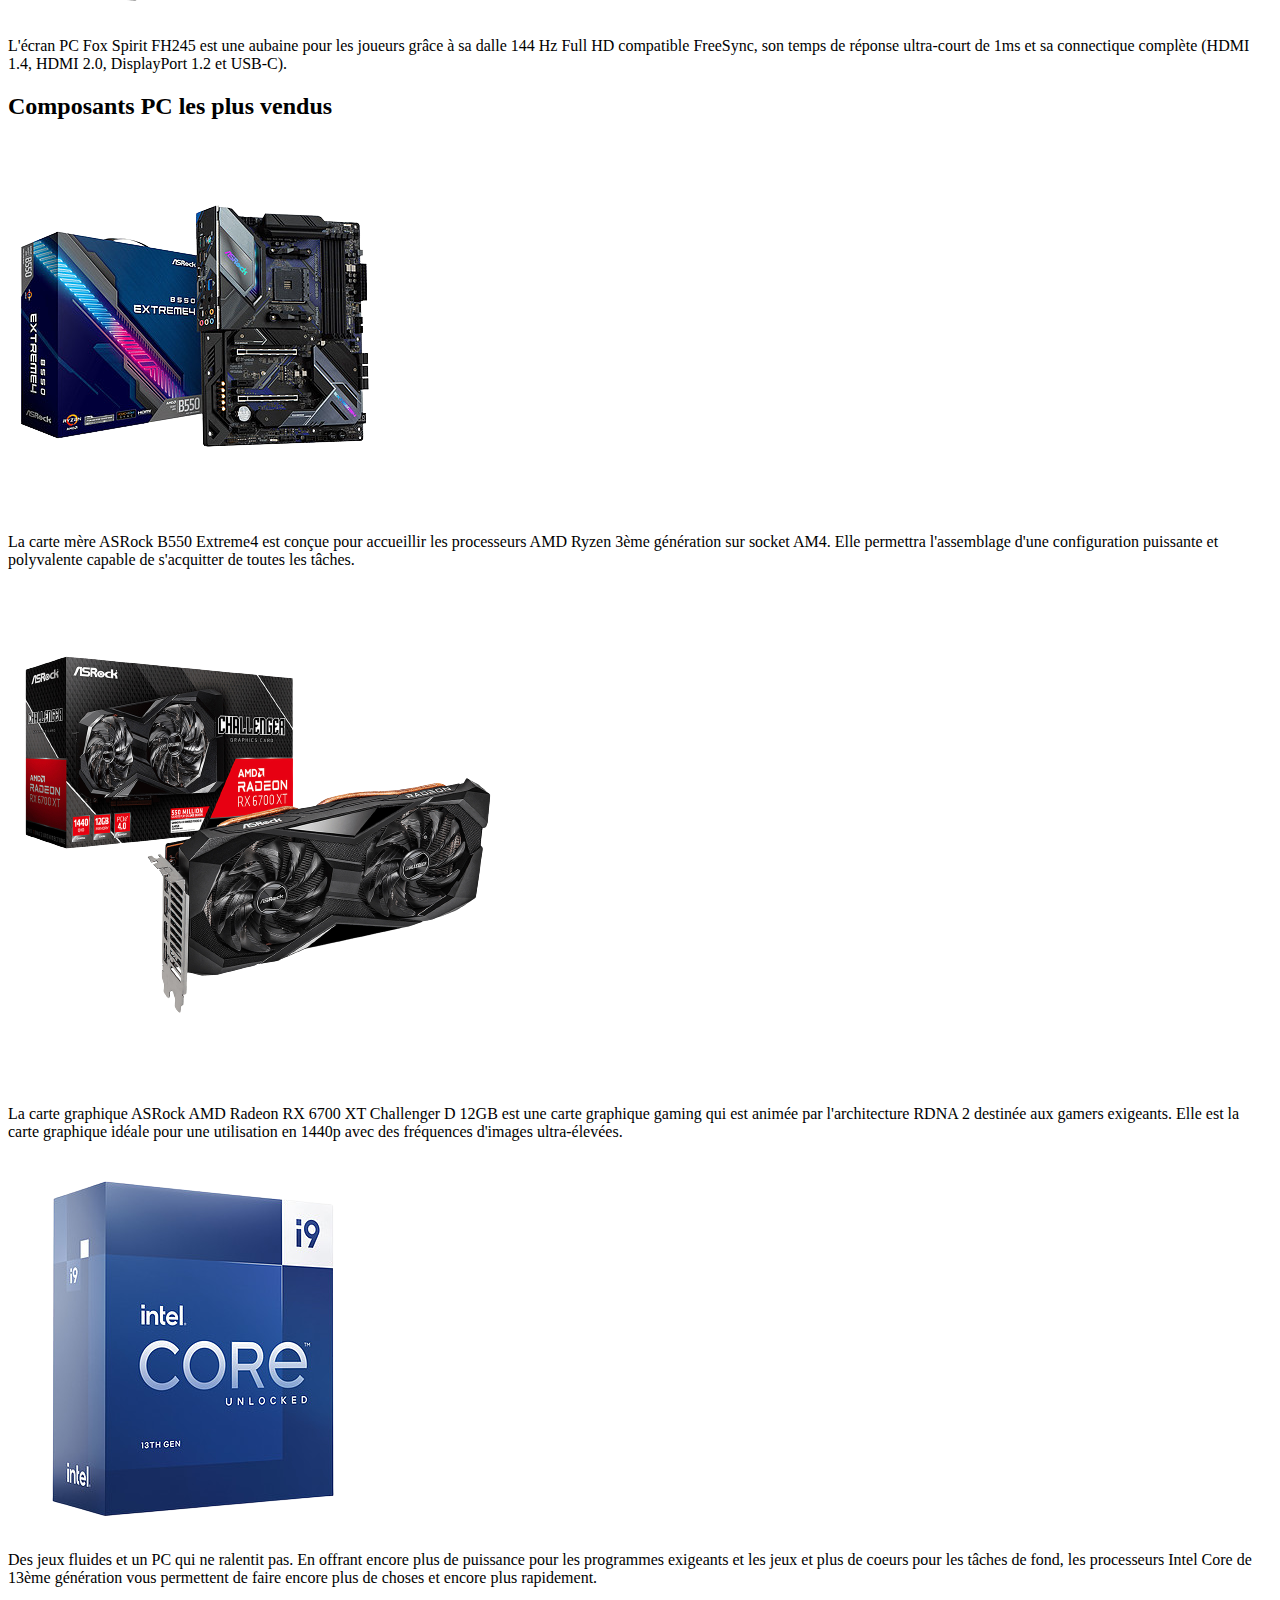
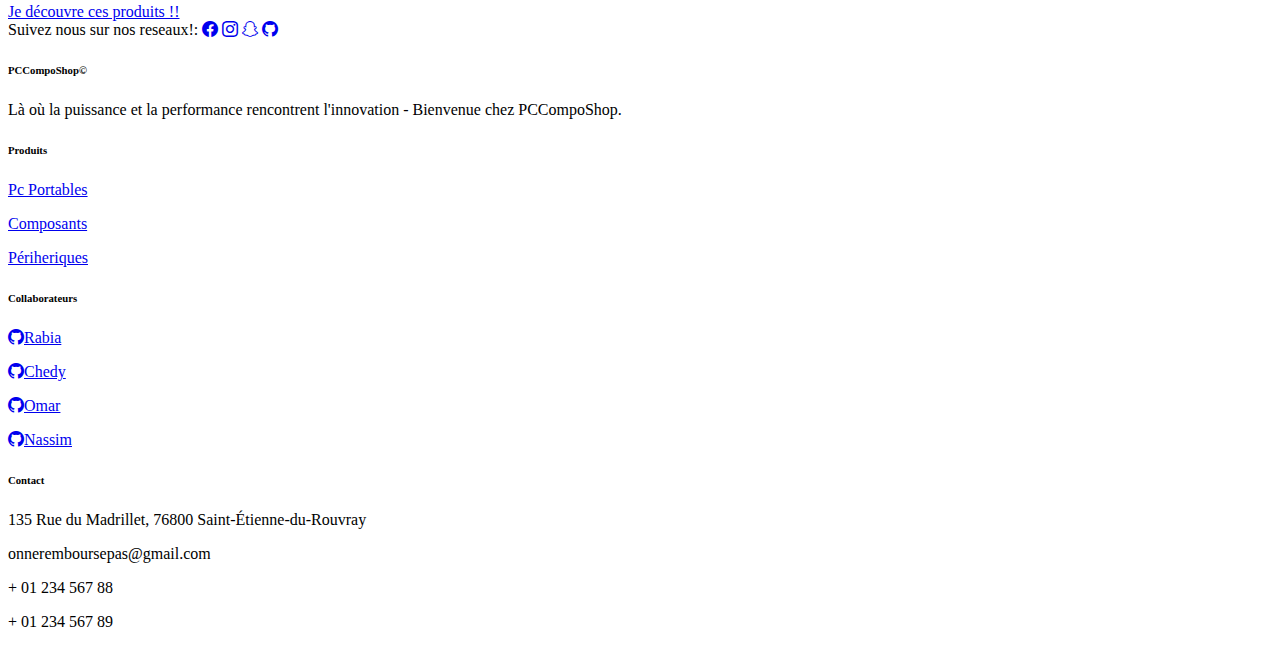
<file: Accueil.html>
<!DOCTYPE html>
<html lang="fr">

<head>
    <meta charset="UTF-8">
    <meta name="viewport" content="width=device-width, initial-scale=1.0">
    <title>PcCompoShop</title>
    <link rel="stylesheet" href="https://cdn.jsdelivr.net/npm/bootstrap-icons@1.11.1/font/bootstrap-icons.css">
    <link href="https://cdn.jsdelivr.net/npm/bootstrap@5.3.2/dist/css/bootstrap.min.css" rel="stylesheet"
        integrity="sha384-T3c6CoIi6uLrA9TneNEoa7RxnatzjcDSCmG1MXxSR1GAsXEV/Dwwykc2MPK8M2HN" crossorigin="anonymous">
    <link rel="stylesheet" href="css/Accueil.css">
</head>

<body>

    <header class="sticky-lg-top">
        <nav class="row m-0 navbar navbar-expand-lg bg-body-tertiary">
            <div class="container-fluid ">
                <a class="navbar-brand" href="#">PcCompoShop<i class="bi bi-pc-display-horizontal"></i></a>
                <button class="navbar-toggler" type="button" data-bs-toggle="collapse"
                    data-bs-target="#navbarSupportedContent" aria-controls="navbarSupportedContent"
                    aria-expanded="false" aria-label="Toggle navigation">
                    <span class="navbar-toggler-icon"></span>
                </button>
                <div class="collapse navbar-collapse justify-content-center" id="navbarSupportedContent">

                    <form class="d-flex" role="search">
                        <input class="form-control me-2" type="search" placeholder="Rechercher" aria-label="Search">
                        <button class="btn btn-outline-primary" type="submit">Rechercher</button>
                    </form>
                </div>
                <button type="button" class="btn btn-primary" data-bs-toggle="modal" data-bs-target="#exampleModal"><i
                        class="bi bi-bag"></i>
                    Mon panier
                </button>

            </div>
        </nav>





        <div class="row container-fluid myclass text-white p-2 justify-content-evenly">
            <div class="col-lg-2 col-8">
                <a href="Produits.html"><button class="text-white myclass2 btn border border-0" type="button">
                        Accéder aux produits
                    </button></a>
            </div>
            <div class="col-lg-2 col-8 p-1">
                <a>Promotions<i class="bi bi-percent p-1"></i></a>
            </div>
            <div class="col-lg-2 col-8 p-1">
                <a href="contact.html" class="text-decoration-none">Service client</a>
            </div>
            <div class="col-lg-2 col-8 p-1">
                <a href="elements.html" class="text-decoration-none">Nouveauté</a>
            </div>
            <div class="col-lg-2 col-8 p-1">
                Mon compte
            </div>
        </div>
    </header>
    <!-- Modal -->
    <div class="modal fade" id="exampleModal" tabindex="-1" aria-labelledby="exampleModalLabel" aria-hidden="true">
        <div class="modal-dialog">
            <div class="modal-content">
                <div class="modal-header">
                    <h1 class="modal-title fs-5" id="exampleModalLabel">Mon Panier</h1>
                    <button type="button" class="btn-close" data-bs-dismiss="modal" aria-label="Close"></button>
                </div>
                <div class="modal-body">
                    <img src="./img/compo1.jpg" alt="" class="w-25">
                    <p>x1 Carte Graphique</p>
                    <img src="./image/HDD-removebg-preview.png" alt="" class="w-25">
                    <p>x1 Disque Dur </p>
                    <img src="./img/ecran1.jpg" alt="" class="w-25">
                    <p>x1 écran</p>
                </div>
                <div class="modal-footer">
                    <button type="button" class="btn btn-secondary" data-bs-dismiss="modal">Fermer</button>
                    <a href="commande.html" class="btn btn-primary">Commander</a>
                </div>
            </div>
        </div>
    </div>


    <div class="container-fluid">
        <div class="row m-0 col-lg-10 mx-auto myh mt-5 border border-0 myh">

            <img class="myimg border border-0 img-responsive" src="image/craiyon_131219_RTX_4090-removebg-preview.png"
                alt="">

        </div>
    </div>

    <h1 class="text-center mt-5 fw-bold">Nos meilleurs produits</h1>

    <section class="row m-0 justify-content-evenly">
        <div class="shadow-lg col-lg-4 col-10 border rounded border-0 p-4">

            <h2 class="text-center fw-bold fs-3">Périphériques les plus vendus</h2>
            <div class="text-center">
                <img class="w-50" src="image/Clavier-removebg-preview.png" alt="Clavier">
                <p class="fs-5 ">Avec sa conception ultra plate, sa protection contre les liquides, ses touches robustes
                    qui résistent à 10 millions de frappes, ses pieds inclinables et résistants, ce clavier Logitech
                    K120 est non seulement élégant, mais aussi durable.</p>
                <img class="w-50" src="image/Souris-removebg-preview.png" alt="Souris">
                <p class="fs-5">La souris Logitech B100 Optical USB Mouse est un modèle simple, robuste et efficace.
                    Grâce à sa forme confortable, elle vous offrira un excellent niveau de confort pour toutes vos
                    applications de bureautique. La forme ambidextre convient aux droitiers comme aux gauchers. </p>
                <img class="w-50" src="image/Ecran-removebg-preview.png" alt="Ecran">
                <p class="fs-5">L'écran PC Fox Spirit FH245 est une aubaine pour les joueurs grâce à sa dalle 144 Hz
                    Full HD compatible FreeSync, son temps de réponse ultra-court de 1ms et sa connectique complète
                    (HDMI 1.4, HDMI 2.0, DisplayPort 1.2 et USB-C).</p>
            </div>
        </div>

        <div class="shadow-lg col-lg-4 col-10 border rounded border-0 p-4">
            <h2 class="text-center fw-bold fs-3">Composants PC les plus vendus</h2>
            <div class="text-center">
                <img class="w-50" src="image/Cartemere-removebg-preview.png" alt="Carte mère">
                <p class="fs-5 ">La carte mère ASRock B550 Extreme4 est conçue pour accueillir les processeurs AMD Ryzen
                    3ème génération sur socket AM4. Elle permettra l'assemblage d'une configuration puissante et
                    polyvalente capable de s'acquitter de toutes les tâches.</p>
                <img class="w-50" src="image/CG-removebg-preview.png" alt="Carte graphique">
                <p class="fs-5">La carte graphique ASRock AMD Radeon RX 6700 XT Challenger D 12GB est une carte
                    graphique gaming qui est animée par l'architecture RDNA 2 destinée aux gamers exigeants. Elle est la
                    carte graphique idéale pour une utilisation en 1440p avec des fréquences d'images ultra-élevées.</p>
                <img class="w-50" src="image/LD0005982300-removebg-preview.png" alt="Processeur">
                <p class="fs-5">Des jeux fluides et un PC qui ne ralentit pas. En offrant encore plus de puissance pour
                    les programmes exigeants et les jeux et plus de coeurs pour les tâches de fond, les processeurs
                    Intel Core de 13ème génération vous permettent de faire encore plus de choses et encore plus
                    rapidement.</p>
            </div>
        </div>

        <a class="btn btn-primary m-3 p-4 col-lg-4 col-10 fw-bold fs-1" href="Produits.html" role="button">Je découvre
            ces produits !!</a>
    </section>


















    <script src="https://cdn.jsdelivr.net/npm/bootstrap@5.3.2/dist/js/bootstrap.bundle.min.js"
        integrity="sha384-C6RzsynM9kWDrMNeT87bh95OGNyZPhcTNXj1NW7RuBCsyN/o0jlpcV8Qyq46cDfL"
        crossorigin="anonymous"></script>
</body>
<!-- Footer -->
<footer class="text-center text-lg-start bg-terciary text-muted">
    <!-- Section: Social media -->
    <section class="d-flex justify-content-center justify-content-lg-between p-4 border-bottom">

        <div class="me-5 d-none d-lg-block">
            <span>Suivez nous sur nos reseaux!:</span>
            <a href="#"><i class="bi bi-facebook"></i></a>
            <a href="#"><i class="bi bi-instagram"></i></a>
            <a href="#"><i class="bi bi-snapchat"></i></a>
            <a href="https://github.com/bnassim777"><i class="bi bi-github"></i></a>
        </div>

        <div>
            <a href="" class="me-4 text-reset">
                <i class="fab fa-facebook-f"></i>
            </a>
            <a href="" class="me-4 text-reset">
                <i class="fab fa-twitter"></i>
            </a>
            <a href="" class="me-4 text-reset">
                <i class="fab fa-google"></i>
            </a>
            <a href="" class="me-4 text-reset">
                <i class="fab fa-instagram"></i>
            </a>
            <a href="" class="me-4 text-reset">
                <i class="fab fa-linkedin"></i>
            </a>
            <a href="" class="me-4 text-reset">
                <i class="fab fa-github"></i>
            </a>
        </div>

    </section>

    <section class="">
        <div class="container text-center text-md-start mt-5">

            <div class="row mt-3">

                <div class="col-md-3 col-lg-4 col-xl-3 mx-auto mb-4">

                    <h6 class="text-uppercase fw-bold mb-4">
                        <i class="fas fa-gem me-3"></i>PCCompoShop©
                    </h6>
                    <p>
                        Là où la puissance et la performance rencontrent l'innovation - Bienvenue chez PCCompoShop.
                    </p>
                </div>

                <div class="col-md-2 col-lg-2 col-xl-2 mx-auto mb-4">

                    <h6 class="text-uppercase fw-bold mb-4">
                        Produits
                    </h6>
                    <p>
                        <a href="#!" class="text-reset"> Pc Portables</a>
                    </p>
                    <p>
                        <a href="#!" class="text-reset">Composants</a>
                    </p>
                    <p>
                        <a href="#!" class="text-reset">Périheriques</a>
                    </p>
                </div>


                <div class="col-md-3 col-lg-2 col-xl-2 mx-auto mb-4">

                    <h6 class="text-uppercase fw-bold mb-4">
                        Collaborateurs
                    </h6>
                    <p>
                        <a href="https://github.com/rabia0000" class="text-reset"><i class="bi bi-github"></i>Rabia</a>
                    </p>
                    <p>
                        <a href="https://github.com/chedy5" class="text-reset"><i class="bi bi-github"></i>Chedy</a>
                    </p>
                    <p>
                        <a href="https://github.com/SeguraOmar" class="text-reset"><i class="bi bi-github"></i>Omar</a>
                    </p>
                    <p>
                        <a href="https://github.com/bnassim777" class="text-reset"><i
                                class="bi bi-github"></i>Nassim</a>
                    </p>
                </div>

                <div class="col-md-4 col-lg-3 col-xl-3 mx-auto mb-md-0 mb-4">

                    <h6 class="text-uppercase fw-bold mb-4">Contact</h6>
                    <p><i class="fas fa-home me-3"></i> 135 Rue du Madrillet, 76800 Saint-Étienne-du-Rouvray</p>
                    <p>
                        <i class="fas fa-envelope me-3"></i>
                        onneremboursepas@gmail.com
                    </p>
                    <p><i class="fas fa-phone me-3"></i> + 01 234 567 88</p>
                    <p><i class="fas fa-print me-3"></i> + 01 234 567 89</p>
                </div>
            </div>
        </div>
    </section>

</html>
</file>
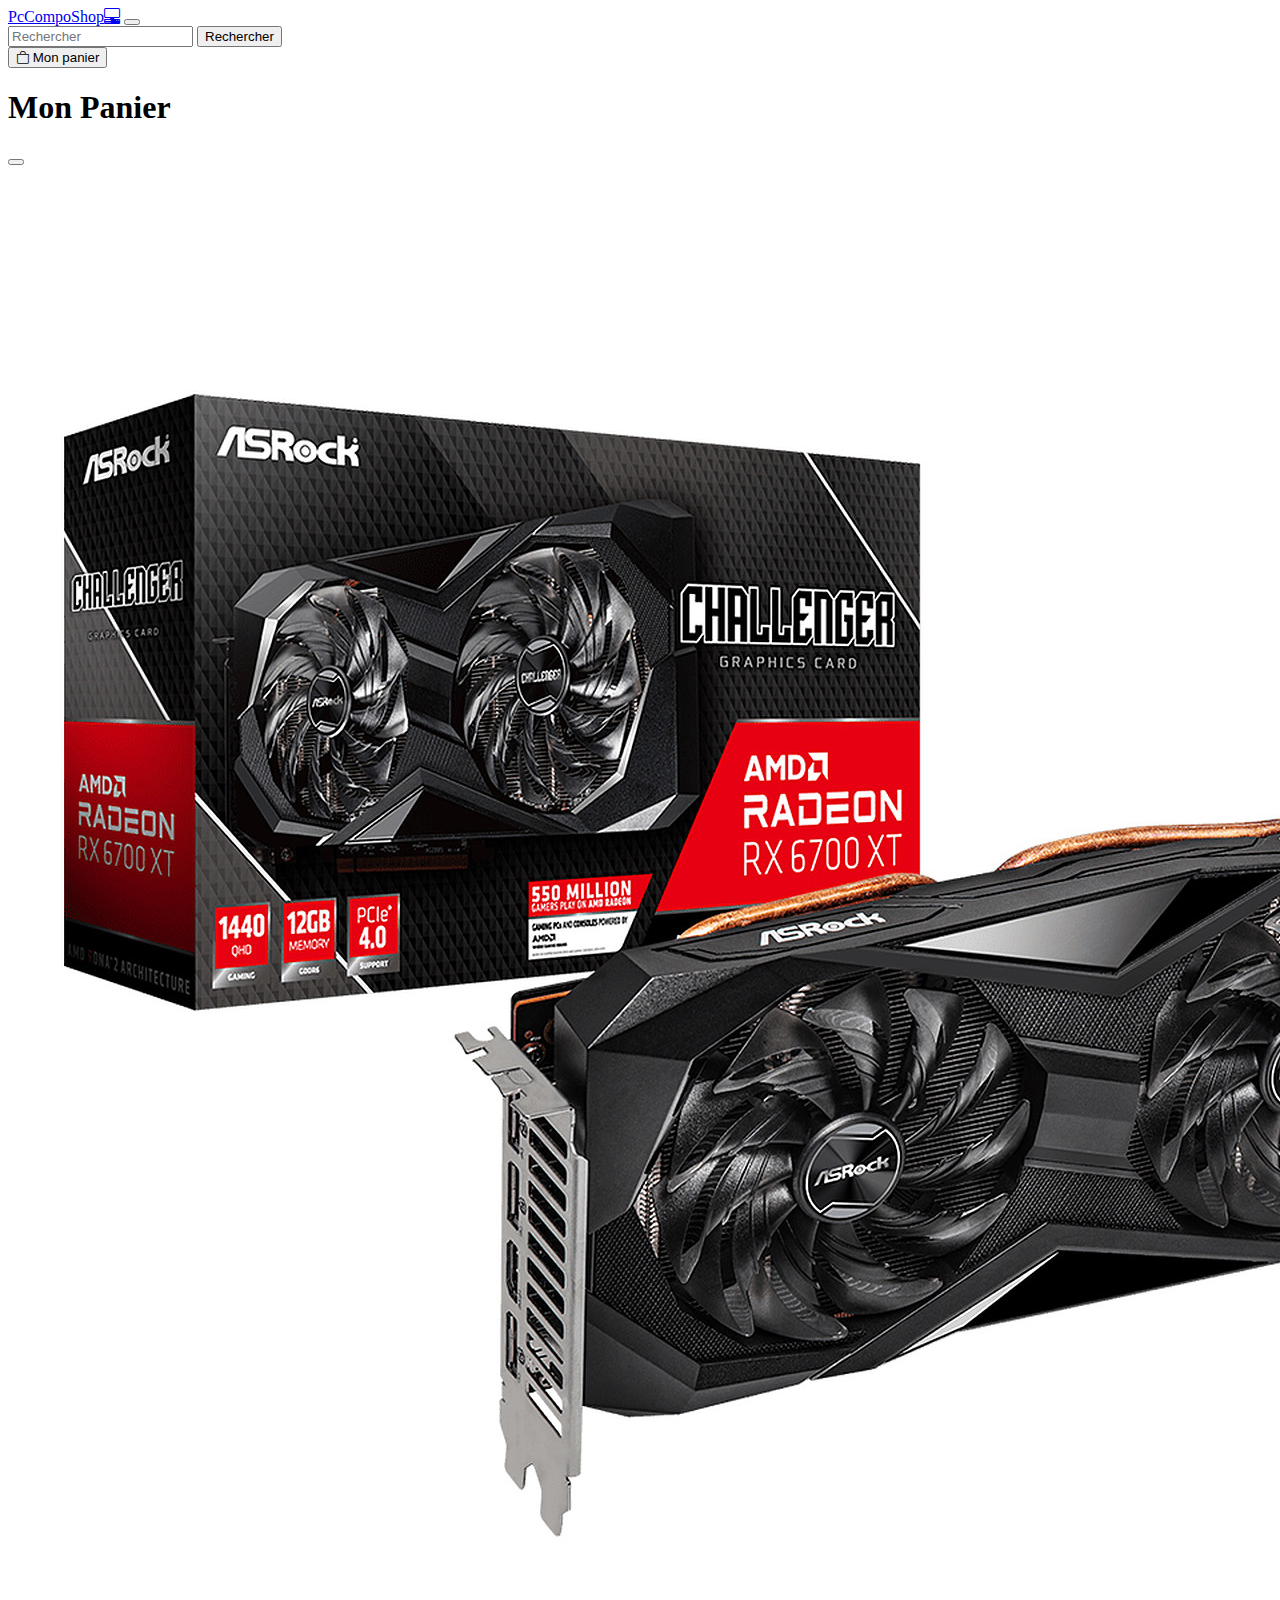
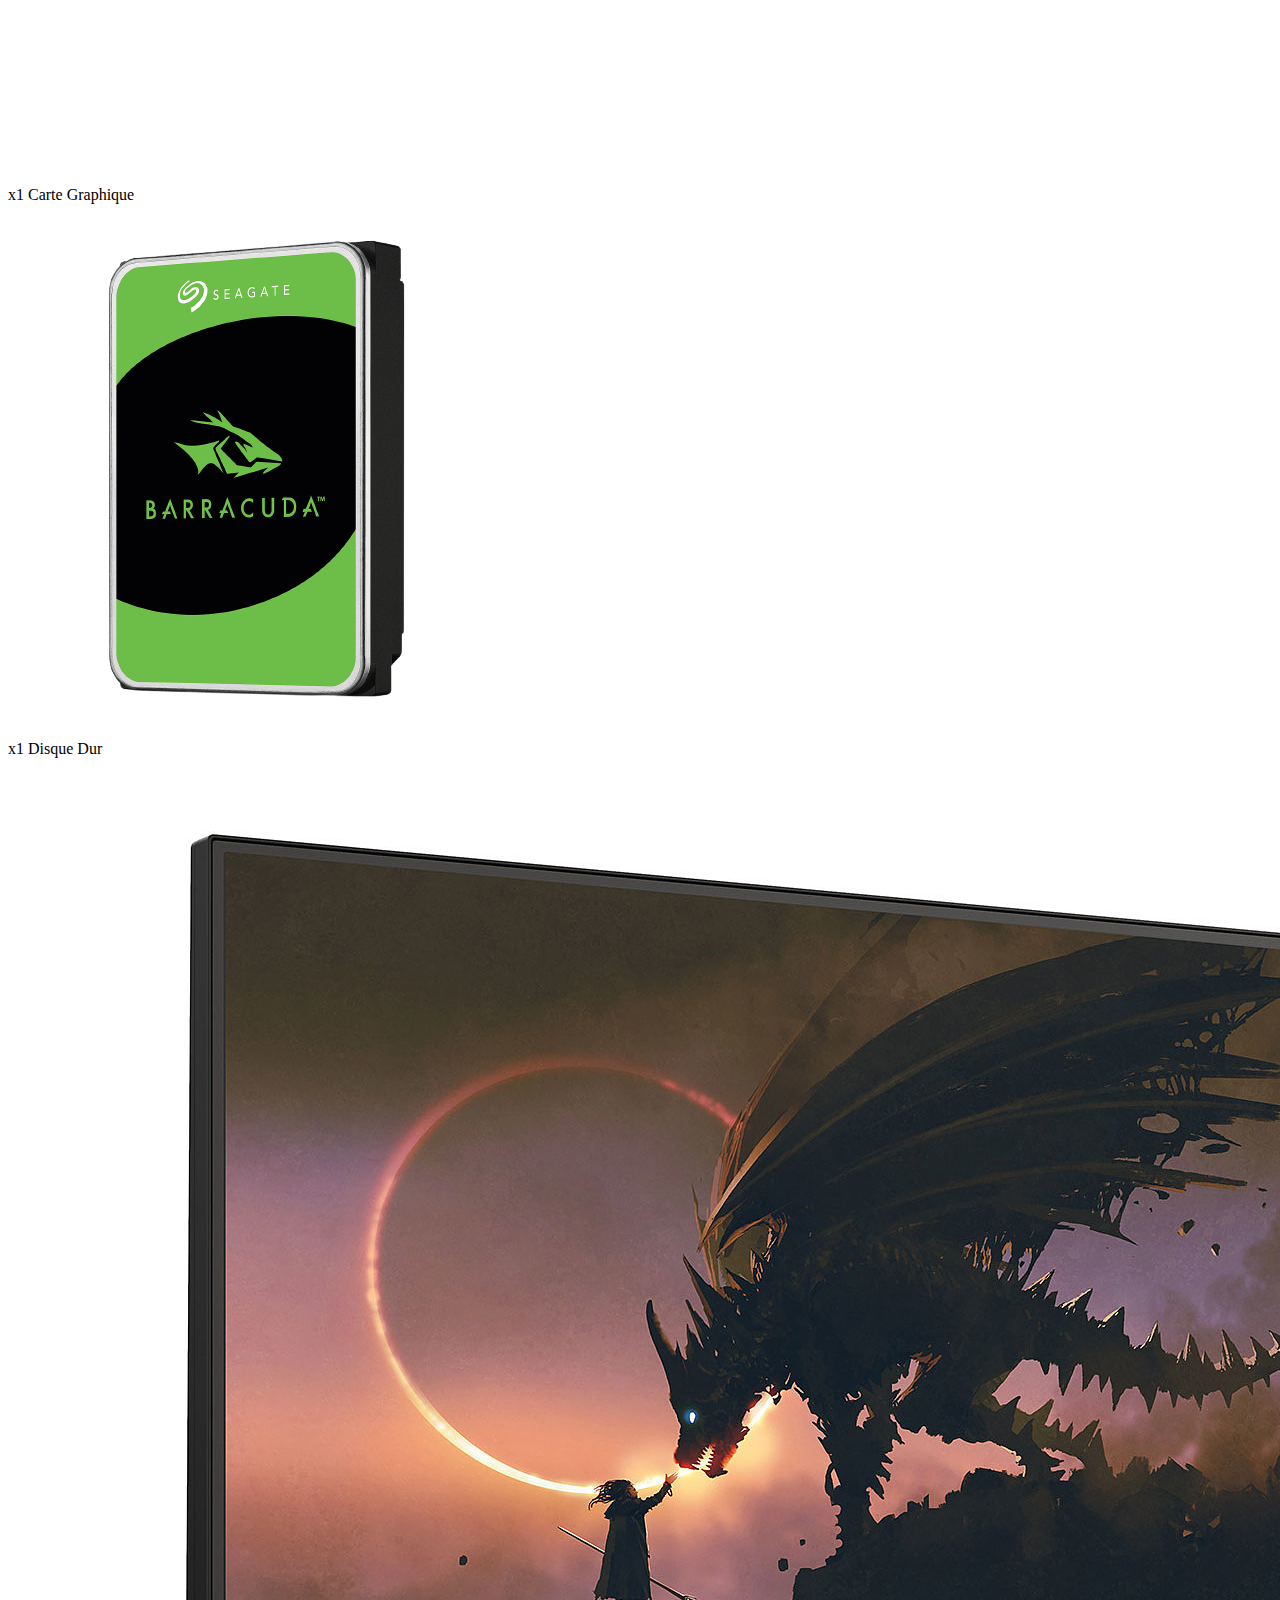
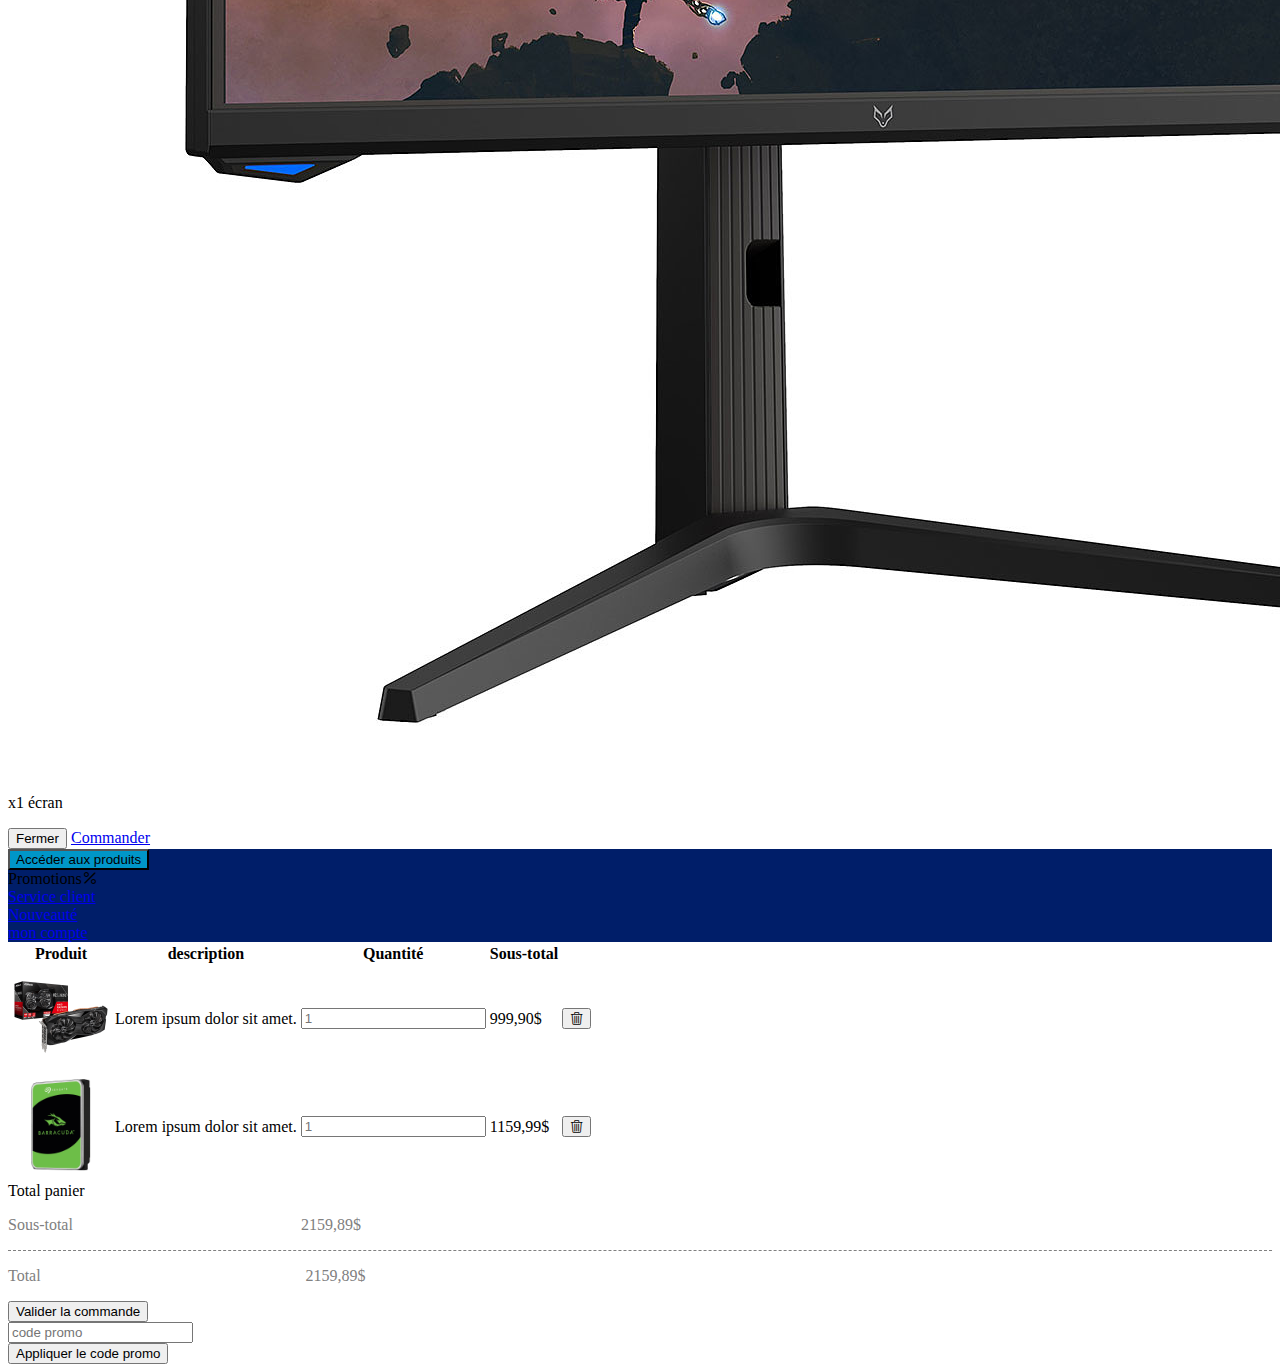
<file: commande.html>
<!DOCTYPE html>
<html lang="en">

<head>
    <meta charset="UTF-8">
    <meta name="viewport" content="width=device-width, initial-scale=1.0">

    <title>PcCompoShop</title>
    <link rel="stylesheet" href="https://cdn.jsdelivr.net/npm/bootstrap-icons@1.11.1/font/bootstrap-icons.css">
    <link href="https://cdn.jsdelivr.net/npm/bootstrap@5.3.2/dist/css/bootstrap.min.css" rel="stylesheet"
        integrity="sha384-T3c6CoIi6uLrA9TneNEoa7RxnatzjcDSCmG1MXxSR1GAsXEV/Dwwykc2MPK8M2HN" crossorigin="anonymous">

    <!-- <link rel="stylesheet" href="css/Accueil.css"> -->
    <link rel="stylesheet" href="commande.css">
    <link rel="stylesheet" href="./css/Accueil.css">
</head>

<body>

    <header class="sticky-lg-top">
        <nav class="row m-0 navbar navbar-expand-lg bg-body-tertiary">
            <div class="container-fluid ">
                <a class="navbar-brand" href="index.html">PcCompoShop<i class="bi bi-pc-display-horizontal"></i></a>
                <button class="navbar-toggler" type="button" data-bs-toggle="collapse"
                    data-bs-target="#navbarSupportedContent" aria-controls="navbarSupportedContent"
                    aria-expanded="false" aria-label="Toggle navigation">
                    <span class="navbar-toggler-icon"></span>
                </button>
                <div class="collapse navbar-collapse justify-content-center" id="navbarSupportedContent">

                    <form class="d-flex" role="search">
                        <input class="form-control me-2" type="search" placeholder="Rechercher" aria-label="Search">
                        <button class="btn btn-outline-primary" type="submit">Rechercher</button>
                    </form>
                </div>
                <button type="button" class="btn btn-primary" data-bs-toggle="modal" data-bs-target="#exampleModal"><i
                        class="bi bi-bag"></i>
                    Mon panier
                </button>

            </div>
        </nav>
    </header>


    <div class="modal fade" id="exampleModal" tabindex="-1" aria-labelledby="exampleModalLabel" aria-hidden="true">
        <div class="modal-dialog">
            <div class="modal-content">
                <div class="modal-header">
                    <h1 class="modal-title fs-5" id="exampleModalLabel">Mon Panier</h1>
                    <button type="button" class="btn-close" data-bs-dismiss="modal" aria-label="Close"></button>
                </div>
                <div class="modal-body">
                    <img src="./img/compo1.jpg" alt="" class="w-25">
                    <p>x1 Carte Graphique</p>
                    <img src="./image/hdd.png" alt="" class="w-25">
                    <p>x1 Disque Dur </p>
                    <img src="./img/ecran1.jpg" alt="" class="w-25">
                    <p>x1 écran</p>
                </div>
                <div class="modal-footer">
                    <button type="button" class="btn btn-secondary" data-bs-dismiss="modal">Fermer</button>
                    <a href="commande.html" class="btn btn-primary">Commander</a>
                </div>
            </div>
        </div>
    </div>

    <div class="row container-fluid myclass text-white p-2 justify-content-evenly">
        <div class="dropdown col-lg-2 col-8">
            <a href="Produits.html"><button class="text-white myclass2 btn border border-0" type="button">
                    Accéder aux produits
                </button></a>
        </div>
        <div class="col-lg-2 col-8 p-1">
            <a>Promotions<i class="bi bi-percent p-1"></i></a>
        </div>
        <div class="col-lg-2 col-8 p-1">
            <a href="contact.html" class="text-decoration-none">Service client</a>
        </div>
        <div class="col-lg-2 col-8">
            <a href="elements.html" class="text-decoration-none">Nouveauté</a>
        </div>
        <div class="col-lg-2 col-8">
            <a href="MonCompte.html" class="text-decoration-none"> mon compte </a>
        </div>
    </div>

    <!-- Container Gauche  -->
    <div class="container-lg mx-auto">
        <div class=" row mt-3 p-0 mx-auto ">
            <div class="card  p-1 col-lg-7 col-sm-10 mx-auto">
                <table class=" ">
                    <thead>
                        <tr>
                            <th scope="col">Produit</th>
                            <th scope="col">description</th>
                            <th scope="col" class="buttonHidden">Quantité</th>
                            <th scope="col">Sous-total</th>
                            <th scope="col"></th>
                        </tr>
                    </thead>
                    <tbody>
                        <tr>
                            <th scope="row col-5 "><img src="img/compo1.jpg" alt="image produit" width="100" height="100"
                                    class="shadow p-3 mb-5 bg-body-tertiary rounded"></th>
                            <td class="disp">Lorem ipsum dolor sit amet.</td>
                            <td class="buttonHidden"><input class="drop-down col-3 " placeholder="1" /></select> </td>
                            <td>999,90$</td>
                            <td><button class=""><i class="bi bi-trash3"></i></button></td>
                        </tr>
                        <tr>
                            <th scope="row col-5 "><img src="image/hdd.png" alt="image produit" width="100" height="100"
                                    class="shadow p-3 mb-5 bg-body-tertiary rounded"></th>
                            <td>Lorem ipsum dolor sit amet.</td>
                            <td class="buttonHidden"><input class="drop-down col-3 " placeholder="1" /> </td>
                            <td class="col-1">1159,99$</td>
                            <td class="col-1"><button class=""><i class="bi bi-trash3 "></i></button></td>
                        </tr>
                    </tbody>
                </table>
            </div>

            <!-- container droit TOTAL PANIER  -->

            <div
                class="  col-lg-4 col-sm-12 shadow p-1  shadow p-3 mb-5 bg-body-tertiary rounded  ">

                <div class="fs-5 ms-2 fw-bold mb-4 ">Total panier</div>

                <div class="mb-5">
                    <P style="color: gray" class="mx-auto fw-bold">Sous-total<span class="size fw-bold"> 2159,89$</span>
                    </p>
                    <hr style="height: none; border: none; border-top: 1px dashed grey;">
                    <p style="color: gray" class="mx-auto fs-6 mt-4 fw-bold">Total <span class="size1 fw-bold"> 2159,89$
                        </span>
                    </P>


                </div>

                <div class=" row justify-content-center">

                    <button class="btn btn-primary ">Valider la commande </button>
                </div>
            </div>
        </div>
    </div>
    </div>

    <!-- CODE PROMO -->
    <div class=" container-lg row mx-auto  p-5 ">
        <div class="col-lg-3 col-sm-6">
            <input type="text" class="form-control " placeholder="code promo">
        </div>
        <div class="col-lg-4 col-sm-6 ">
            <button type="submit" class="btn btn-primary mb-3 ">Appliquer le code promo</button>
        </div>
    </div>
</body>

<script src="https://cdn.jsdelivr.net/npm/@popperjs/core@2.11.8/dist/umd/popper.min.js"
    integrity="sha384-I7E8VVD/ismYTF4hNIPjVp/Zjvgyol6VFvRkX/vR+Vc4jQkC+hVqc2pM8ODewa9r"
    crossorigin="anonymous"></script>
<script src="https://cdn.jsdelivr.net/npm/bootstrap@5.3.2/dist/js/bootstrap.min.js"
    integrity="sha384-BBtl+eGJRgqQAUMxJ7pMwbEyER4l1g+O15P+16Ep7Q9Q+zqX6gSbd85u4mG4QzX+"
    crossorigin="anonymous"></script>

</html>
</file>
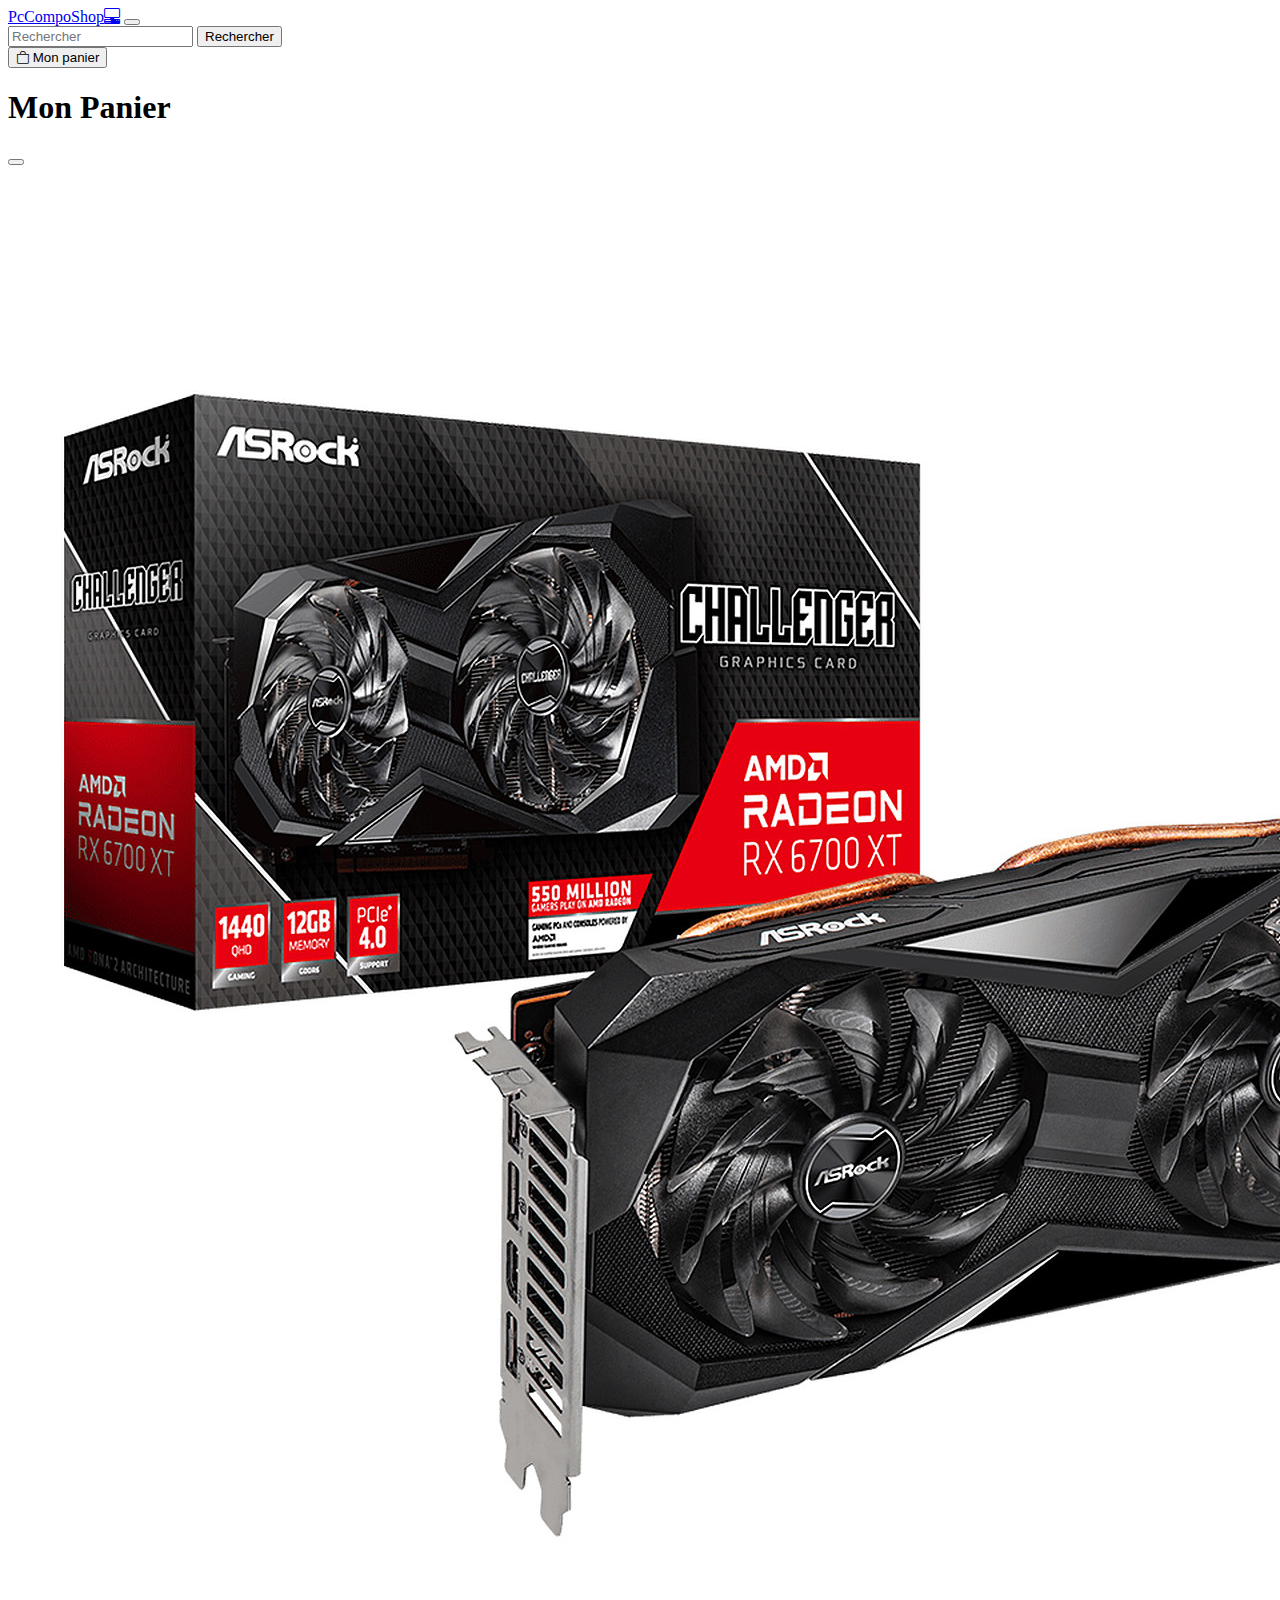
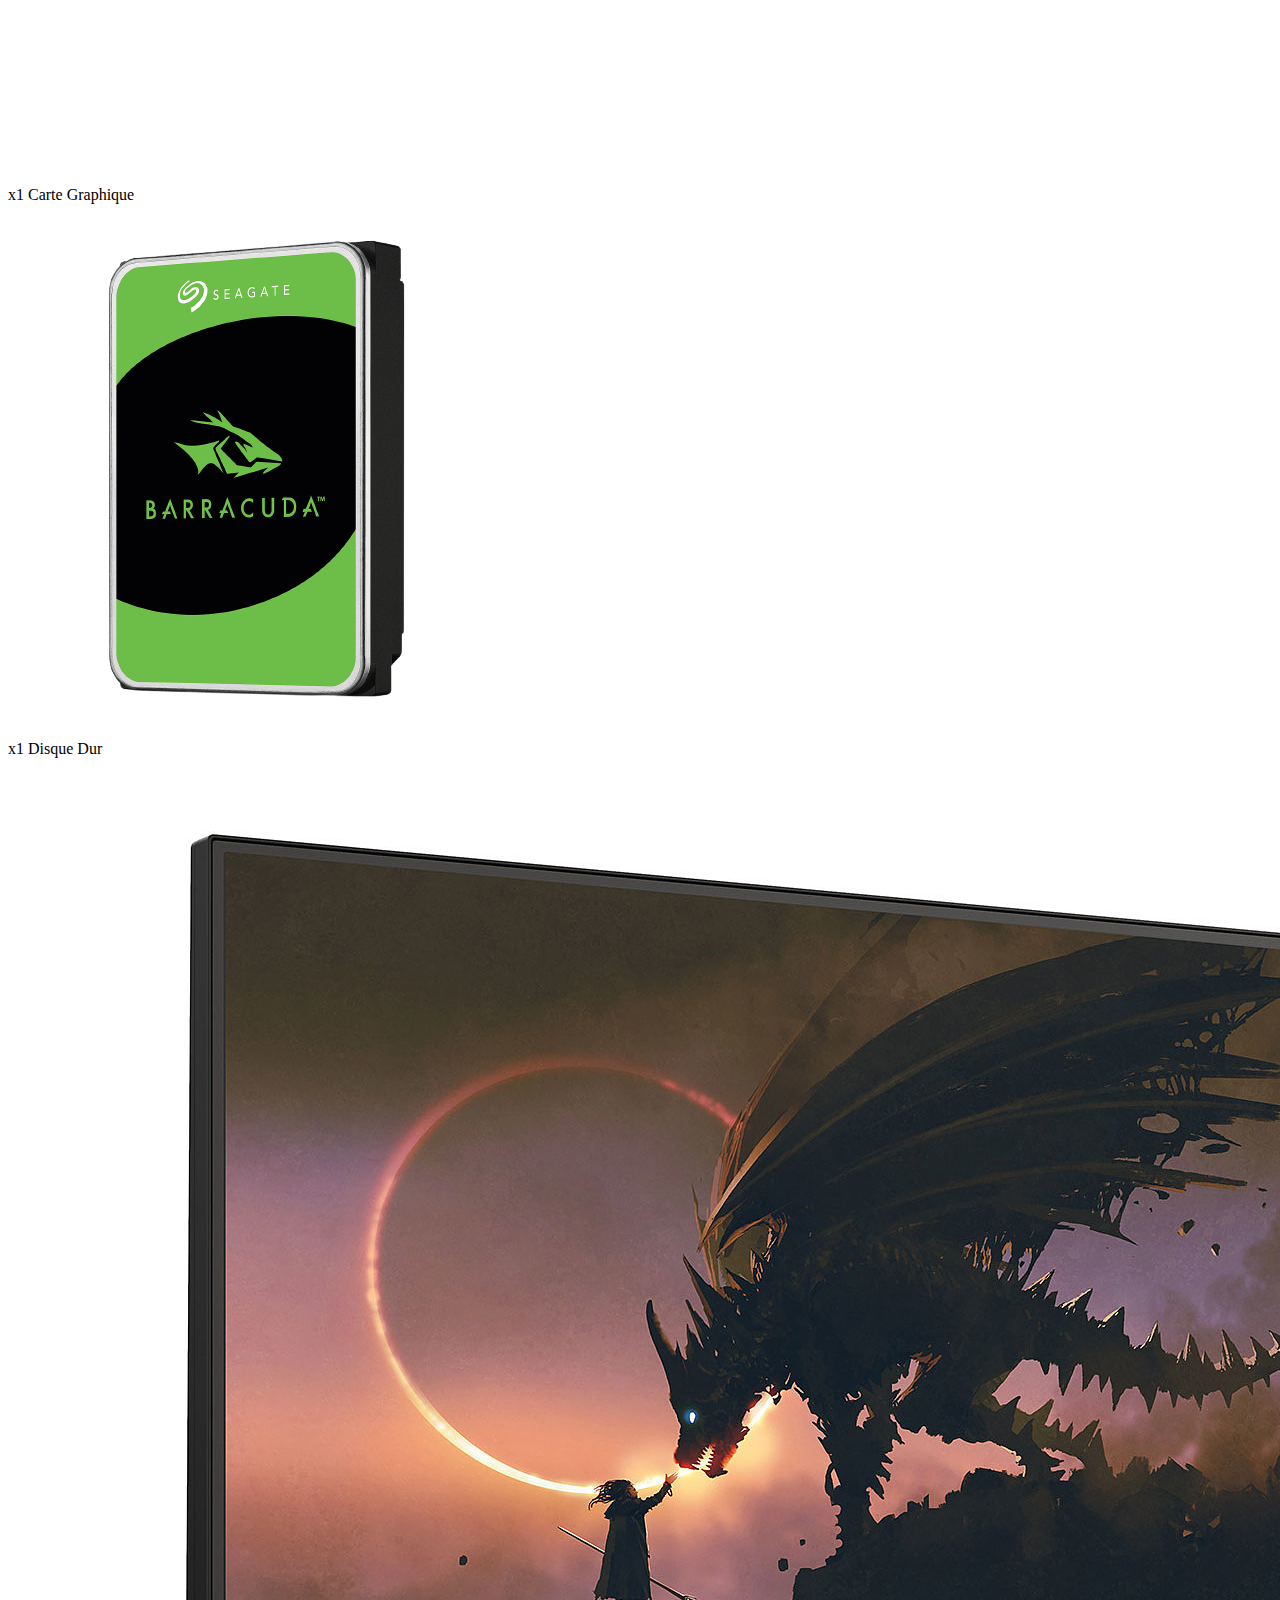
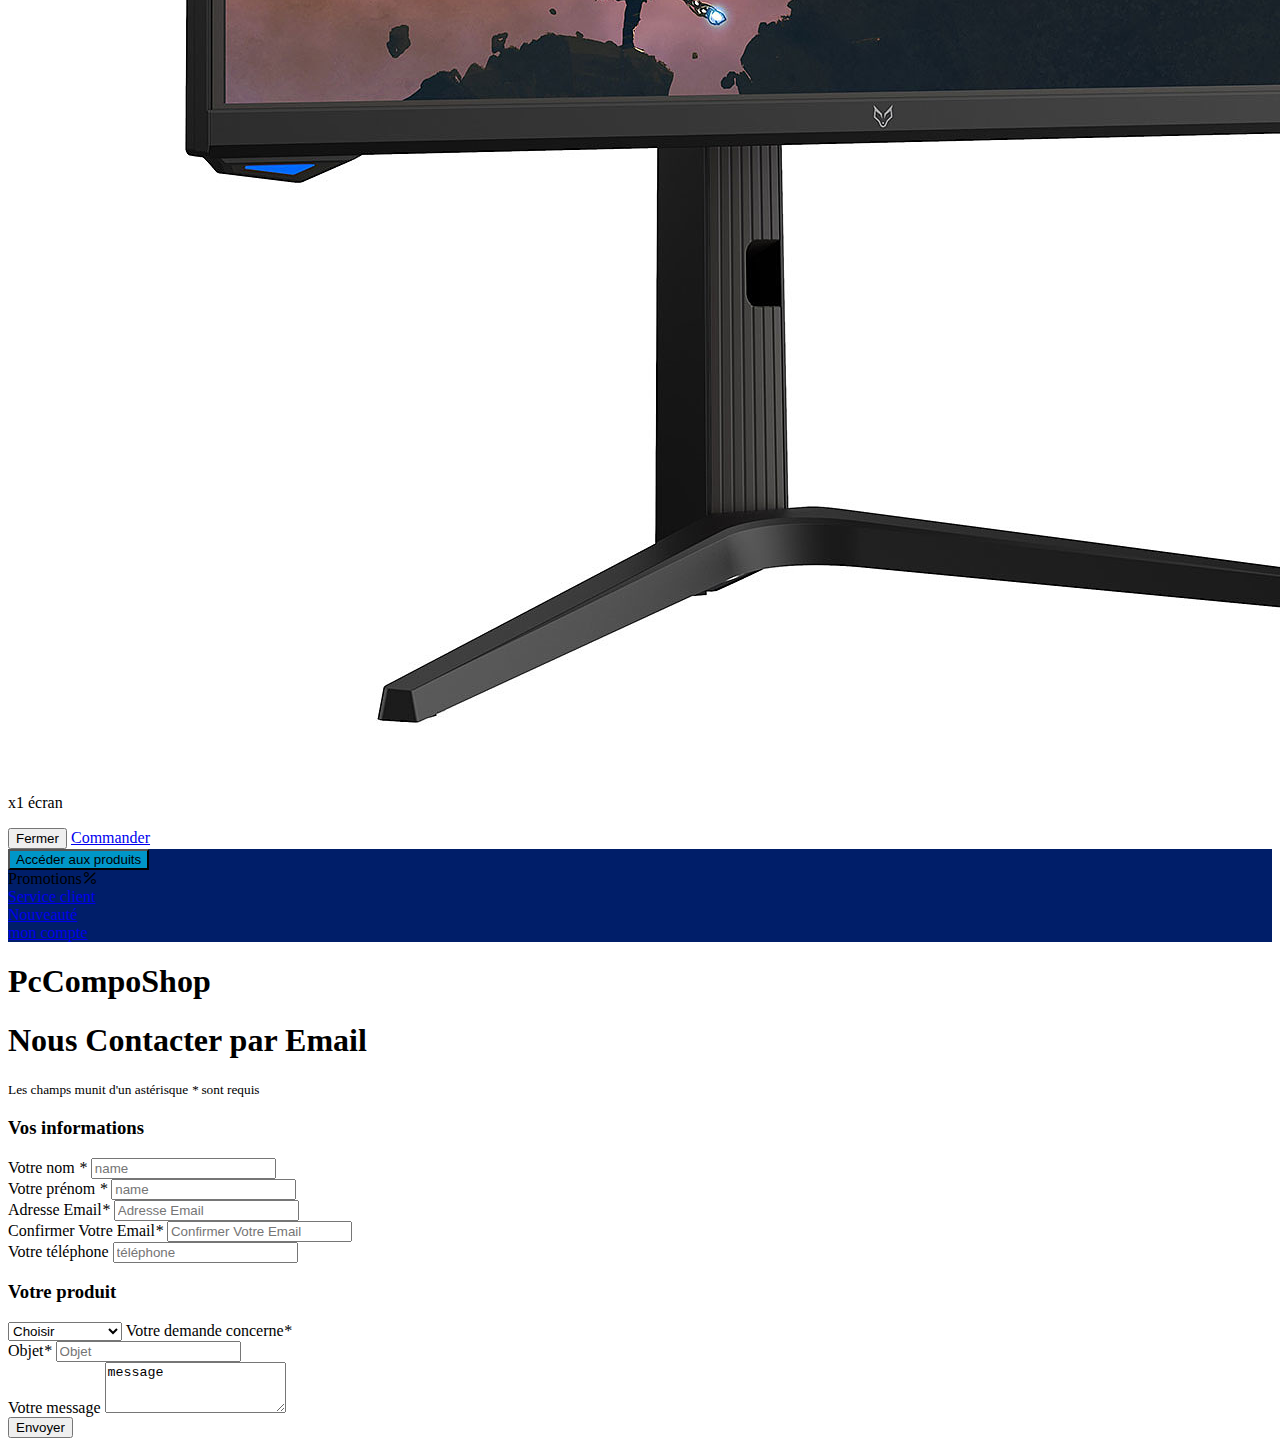
<file: contact.html>
<!DOCTYPE html>
<html lang="fr">

<head>
    <meta charset="UTF-8">
    <meta name="viewport" content="width=device-width, initial-scale=1.0">
    <link href="https://cdn.jsdelivr.net/npm/bootstrap@5.3.2/dist/css/bootstrap.min.css" rel="stylesheet"
        integrity="sha384-T3c6CoIi6uLrA9TneNEoa7RxnatzjcDSCmG1MXxSR1GAsXEV/Dwwykc2MPK8M2HN" crossorigin="anonymous">
    <link rel="stylesheet" href="contact.css">
    <link rel="stylesheet" href="./css/Accueil.css">
    <title>Contact</title>
</head>

<body>
    <header class="sticky-lg-top">
        <nav class="row m-0 navbar navbar-expand-lg bg-body-tertiary">
            <div class="container-fluid ">
                <a class="navbar-brand" href="index.html">PcCompoShop<i class="bi bi-pc-display-horizontal"></i></a>
                <button class="navbar-toggler" type="button" data-bs-toggle="collapse"
                    data-bs-target="#navbarSupportedContent" aria-controls="navbarSupportedContent"
                    aria-expanded="false" aria-label="Toggle navigation">
                    <span class="navbar-toggler-icon"></span>
                </button>
                <div class="collapse navbar-collapse justify-content-center" id="navbarSupportedContent">

                    <form class="d-flex" role="search">
                        <input class="form-control me-2" type="search" placeholder="Rechercher" aria-label="Search">
                        <button class="btn btn-outline-primary" type="submit">Rechercher</button>
                    </form>
                </div>
                <button type="button" class="btn btn-primary" data-bs-toggle="modal" data-bs-target="#exampleModal"><i
                        class="bi bi-bag"></i>
                    Mon panier
                </button>

            </div>
        </nav>
    </header>


    <div class="modal fade" id="exampleModal" tabindex="-1" aria-labelledby="exampleModalLabel" aria-hidden="true">
        <div class="modal-dialog">
            <div class="modal-content">
                <div class="modal-header">
                    <h1 class="modal-title fs-5" id="exampleModalLabel">Mon Panier</h1>
                    <button type="button" class="btn-close" data-bs-dismiss="modal" aria-label="Close"></button>
                </div>
                <div class="modal-body">
                    <img src="./img/compo1.jpg" alt="" class="w-25">
                    <p>x1 Carte Graphique</p>
                    <img src="./image/hdd.png" alt="" class="w-25">
                    <p>x1 Disque Dur </p>
                    <img src="./img/ecran1.jpg" alt="" class="w-25">
                    <p>x1 écran</p>
                </div>
                <div class="modal-footer">
                    <button type="button" class="btn btn-secondary" data-bs-dismiss="modal">Fermer</button>
                    <a href="commande.html" class="btn btn-primary">Commander</a>
                </div>
            </div>
        </div>
    </div>

    <div class="row container-fluid myclass text-white p-2 justify-content-evenly">
        <div class="dropdown col-lg-2 col-8">
            <a href="Produits.html"><button class="text-white myclass2 btn border border-0" type="button">
                    Accéder aux produits
                </button></a>
        </div>
        <div class="col-lg-2 col-8 p-1">
            <a>Promotions<i class="bi bi-percent p-1"></i></a>
        </div>
        <div class="col-lg-2 col-8 p-1">
            <a href="contact.html" class="text-decoration-none">Service client</a>
        </div>
        <div class="col-lg-2 col-8">
            <a href="elements.html" class="text-decoration-none">Nouveauté</a>
        </div>
        <div class="col-lg-2 col-8">
            <a href="MonCompte.html" class="text-decoration-none"> mon compte </a>
        </div>
    </div>
    <div>
        <h1 class=" text-center">PcCompoShop</h1>
    </div>
    <div class=" bg-primary border-bottom border-top  mb-3 mt-4 text-align-center">
        <h1 class="fs-4 text-center p-3">Nous Contacter par Email</h1>
    </div>
    <div class="container">

        <div class="container"><small>Les champs munit d'un astérisque <i class="text-danger">*</i> sont requis</p>
                </small>
            <!-- formulaire -->

            <h3 class="m-4 p-0 ms-0">Vos informations</h3>
            <!-- nom prenom -->
            <div class="mb-3 container-lg row ">
                <div class="col-lg-6 col-sm-12 ">
                    <label for="nom" class="form-label">Votre nom <i class="text-danger">*</i></label>
                    <input type="nom" class="form-control shadow-sm mb-3 bg-body-tertiary rounded"
                        id="exampleFormControlInput1" placeholder="name">
                </div>
                <div class="col-lg-6 col-sm-12 ">
                    <label for="nom" class="form-label">Votre prénom <i class="text-danger">*</i></label>
                    <input type="nom" class="form-control shadow-sm mb-3 bg-body-tertiary rounded"
                        id="exampleFormControlInput1" placeholder="name">
                </div>
            </div>
            <!-- adresse mail  confirmer email telephone -->
            <div class="mb-3 container-lg row ">
                <div class="col-lg-6 col-sm-12">
                    <label for="exampleFormControlInput1" class="form-label ">Adresse Email<i
                            class="text-danger">*</i></label>
                    <input type="email" class="form-control shadow-sm mb-3 bg-body-tertiary rounded"
                        id="exampleFormControlInput1" placeholder="Adresse Email">
                </div>
                <div class="col-lg-6 col-sm-12">
                    <label for="exampleFormControlInput1" class="form-label ">Confirmer Votre Email<i
                            class="text-danger">*</i></label>
                    <input type="email" class="form-control shadow-sm mb-3 bg-body-tertiary rounded"
                        id="exampleFormControlInput1" placeholder="Confirmer Votre Email">


                </div>
                <!-- telephone  -->
                <div>
                    <div class="mt-3 ">
                        <label for="nom" class="form-label ">Votre téléphone</label>
                        <input type="nom" class="form-control shadow-sm mb-5 bg-body-tertiary rounded"
                            id="exampleFormControlInput1" placeholder="téléphone">
                        <div class="mt-4 ">
                            <!-- produit -->
                            <h3 class="mt-4 mb-4">Votre produit</h3>
                            <!-- précision de la demande -->
                            <div class=" mb-3">
                                <div class="form-floating">
                                    <select class="form-select shadow-sm mb-5 bg-body-tertiary rounded"
                                        id="floatingSelectGrid">
                                        <option selected>Choisir</option>
                                        <option value="1">une commande</option>
                                        <option value="2">une réparation</option>
                                        <option value="3">autre</option>
                                    </select>
                                    <label for="floatingSelectGrid">Votre demande concerne<i class="text-danger">*</i>
                                    </label>
                                </div>
                            </div>

                            <!-- objet -->

                            <div class="">
                                <label for="nom" class="form-label ">Objet<i class="text-danger">*</i></label>
                                <input type="nom" class="form-control shadow-sm mb-3 bg-body-tertiary rounded "
                                    id="exampleFormControlInput1" placeholder="Objet">
                            </div>
                            <div class="mb-3 ">
                                <label for="exampleFormControlTextarea1" class="form-label ">Votre message</label>
                                <textarea class="form-control shadow-sm mb-3 bg-body-tertiary rounded"
                                    id="exampleFormControlTextarea1" rows="3">message</textarea>
                            </div>
                        </div>
                    </div>

                </div>
            </div>
            <div class="d-grid gap-2 col-6 mx-auto my-3">
                <button class="btn btn-primary" type="button">Envoyer</button>
            </div>

            <script src="https://cdn.jsdelivr.net/npm/bootstrap@5.3.2/dist/js/bootstrap.bundle.min.js"
                integrity="sha384-C6RzsynM9kWDrMNeT87bh95OGNyZPhcTNXj1NW7RuBCsyN/o0jlpcV8Qyq46cDfL"
                crossorigin="anonymous"></script>
</body>

</html>
</file>
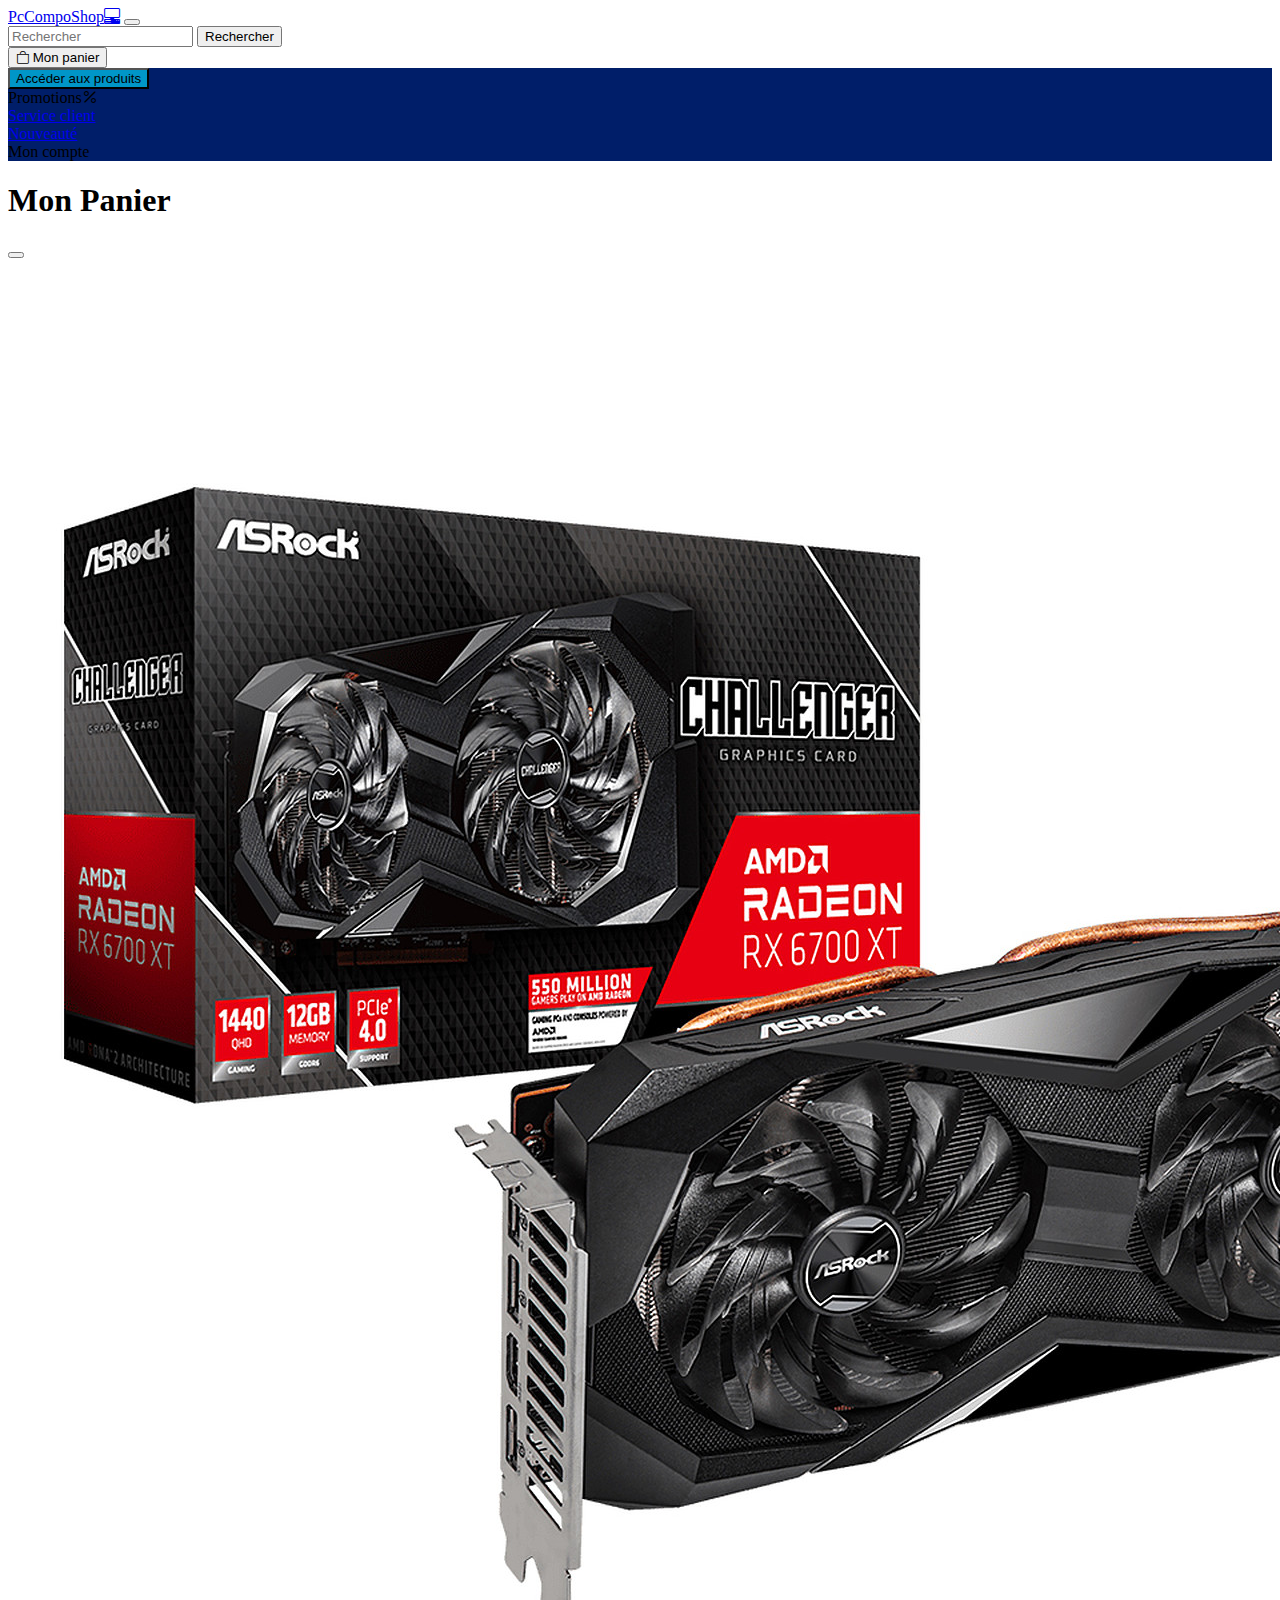
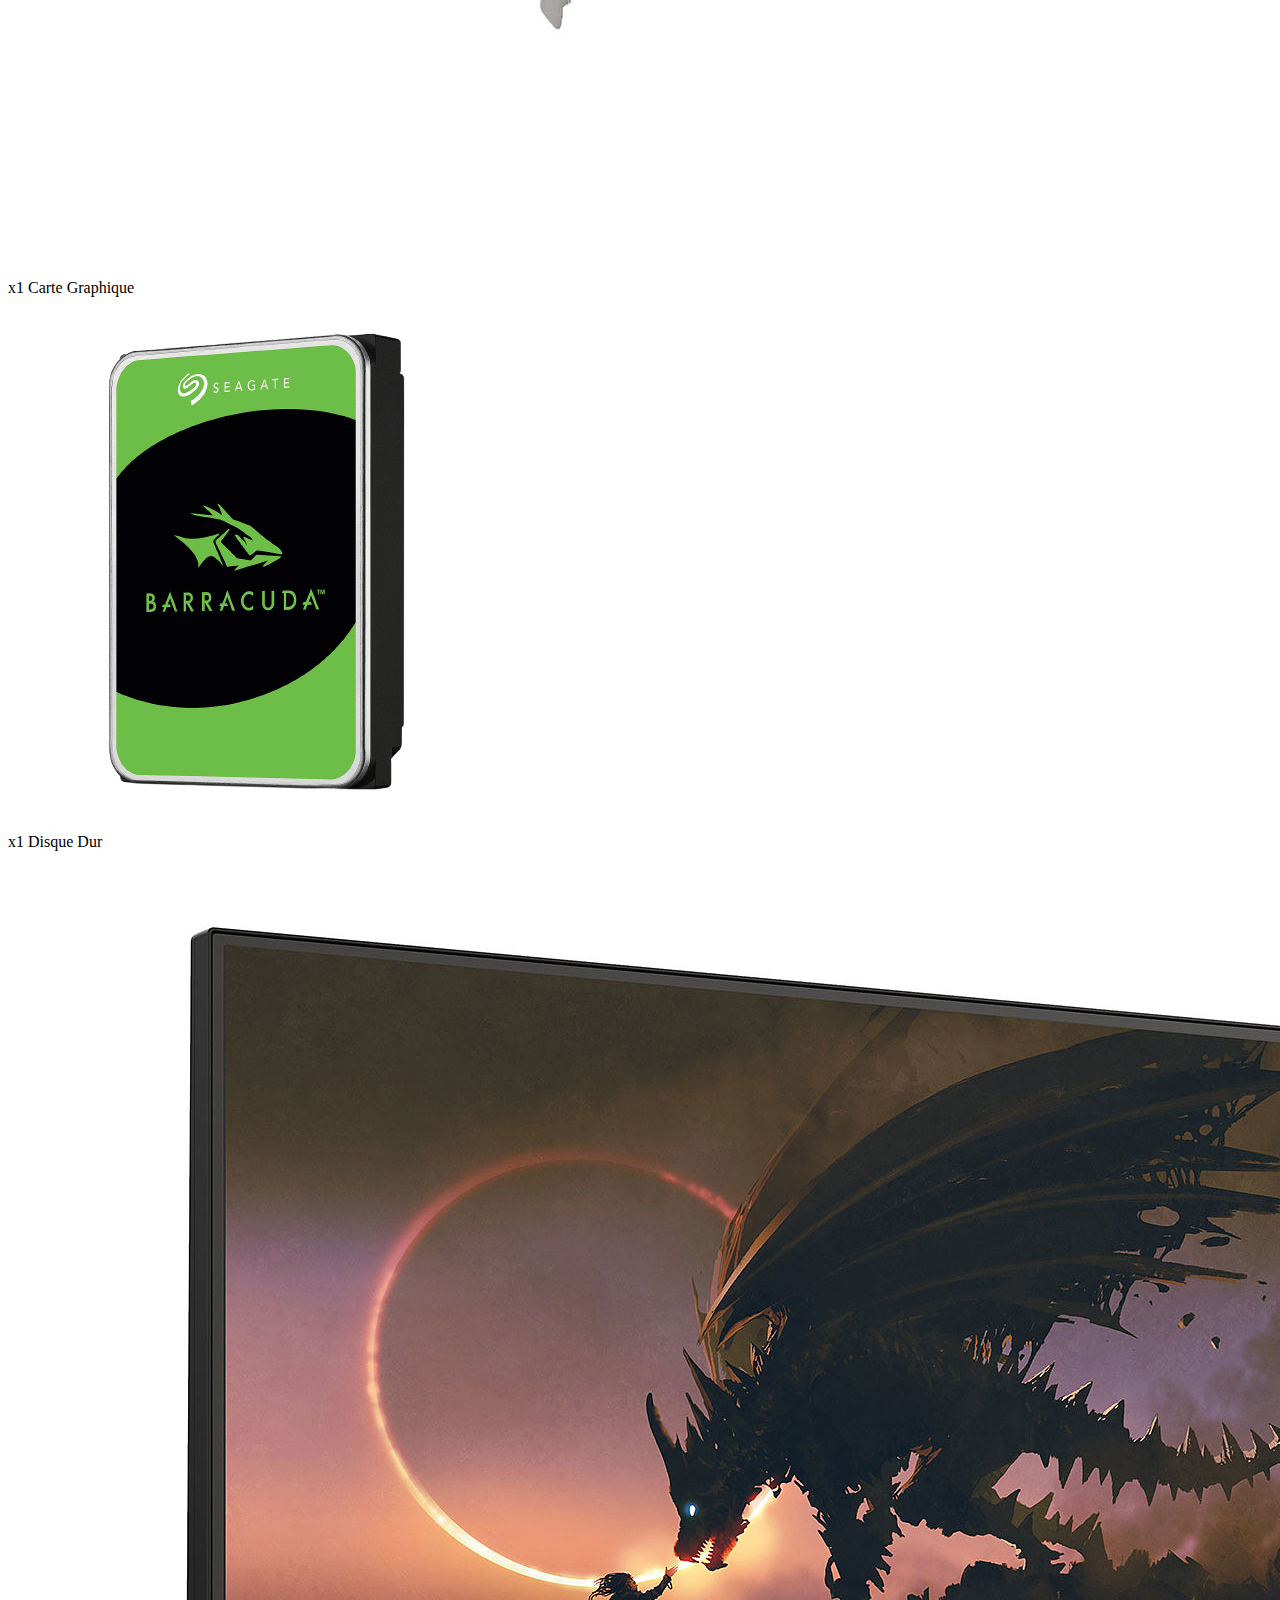
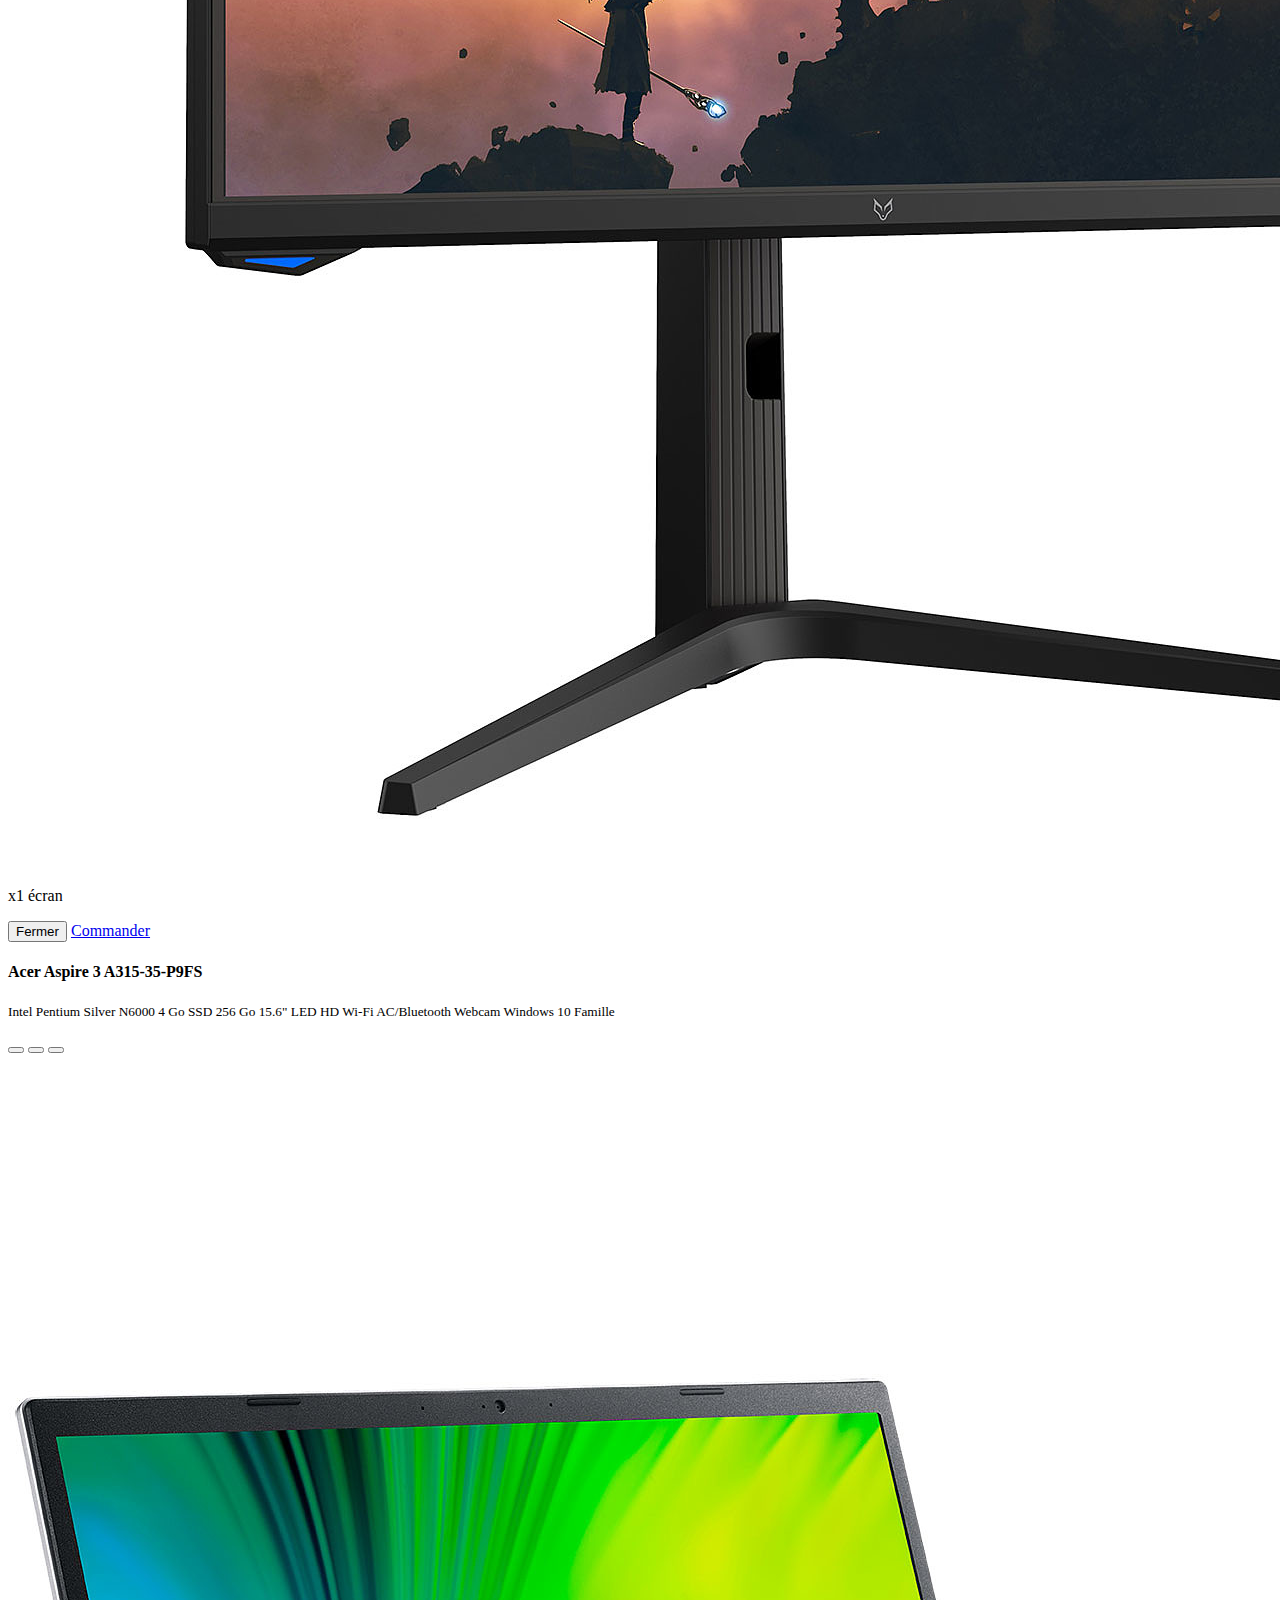
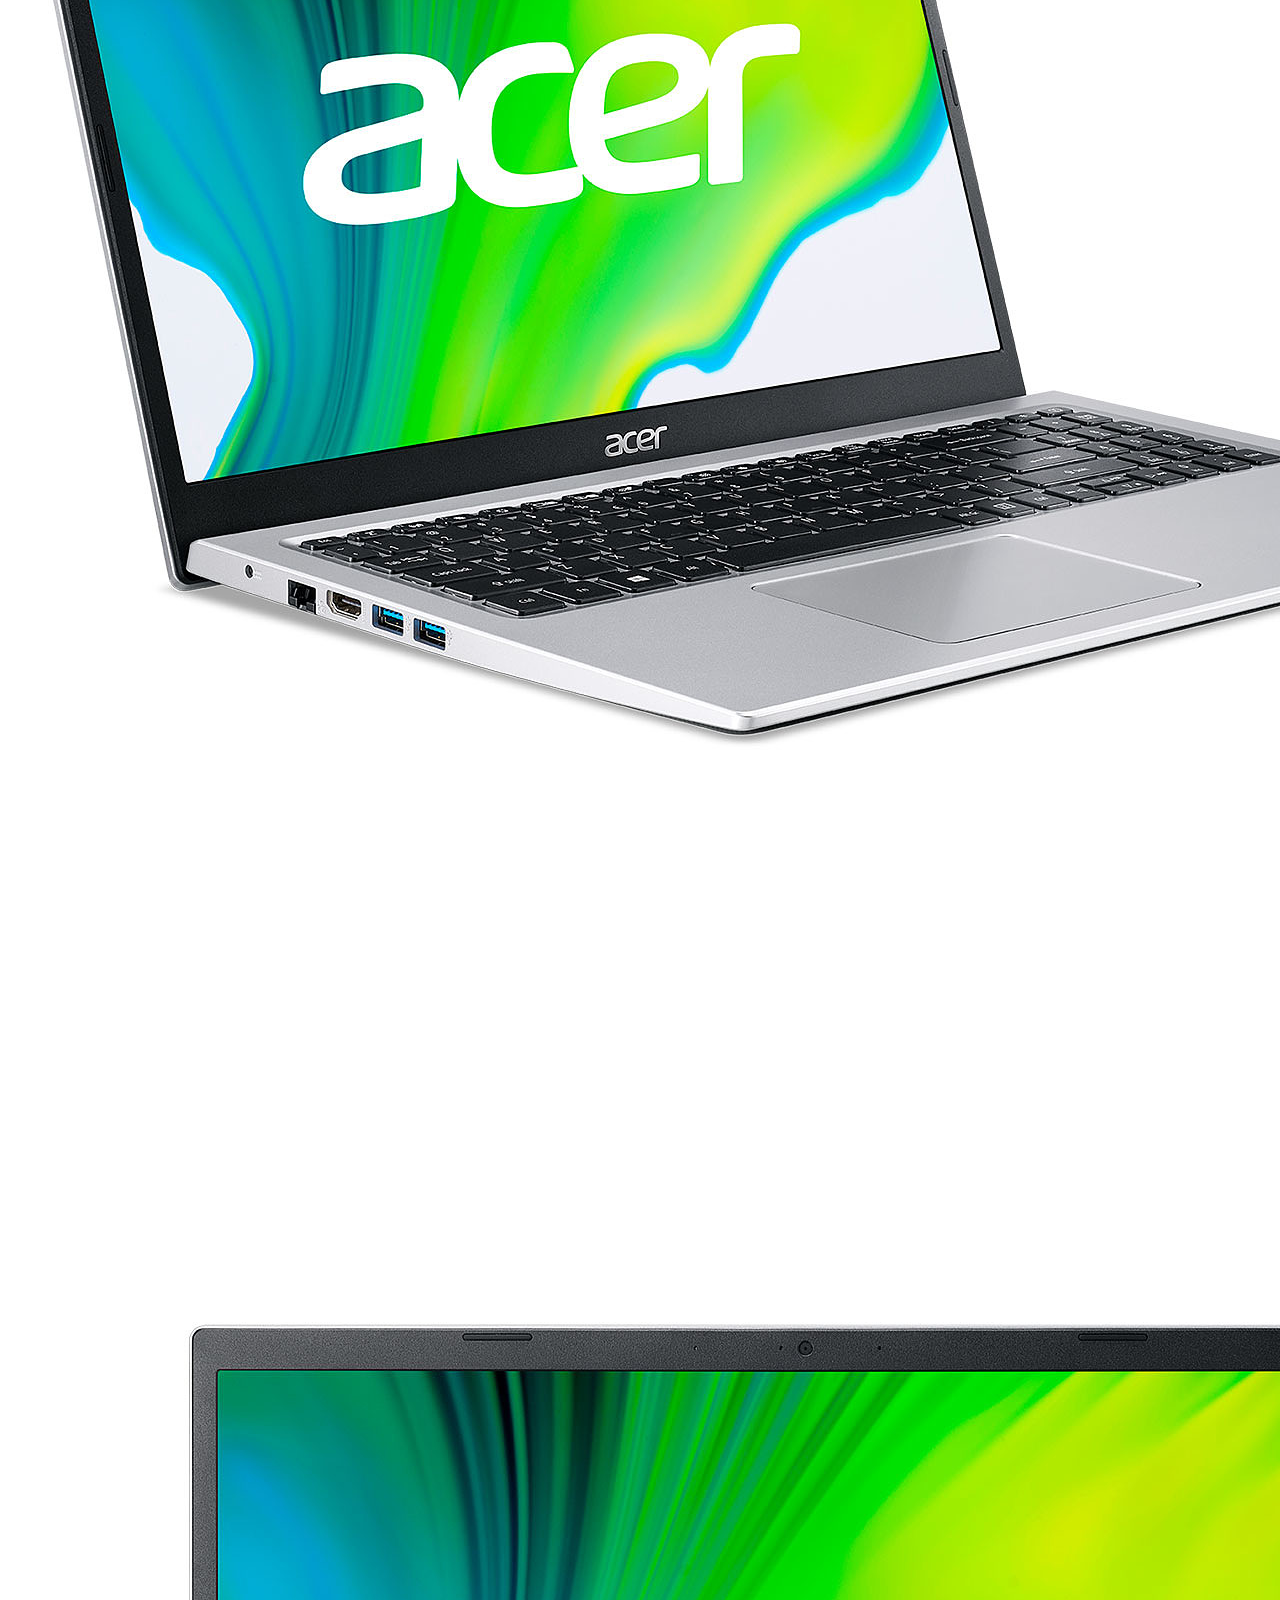
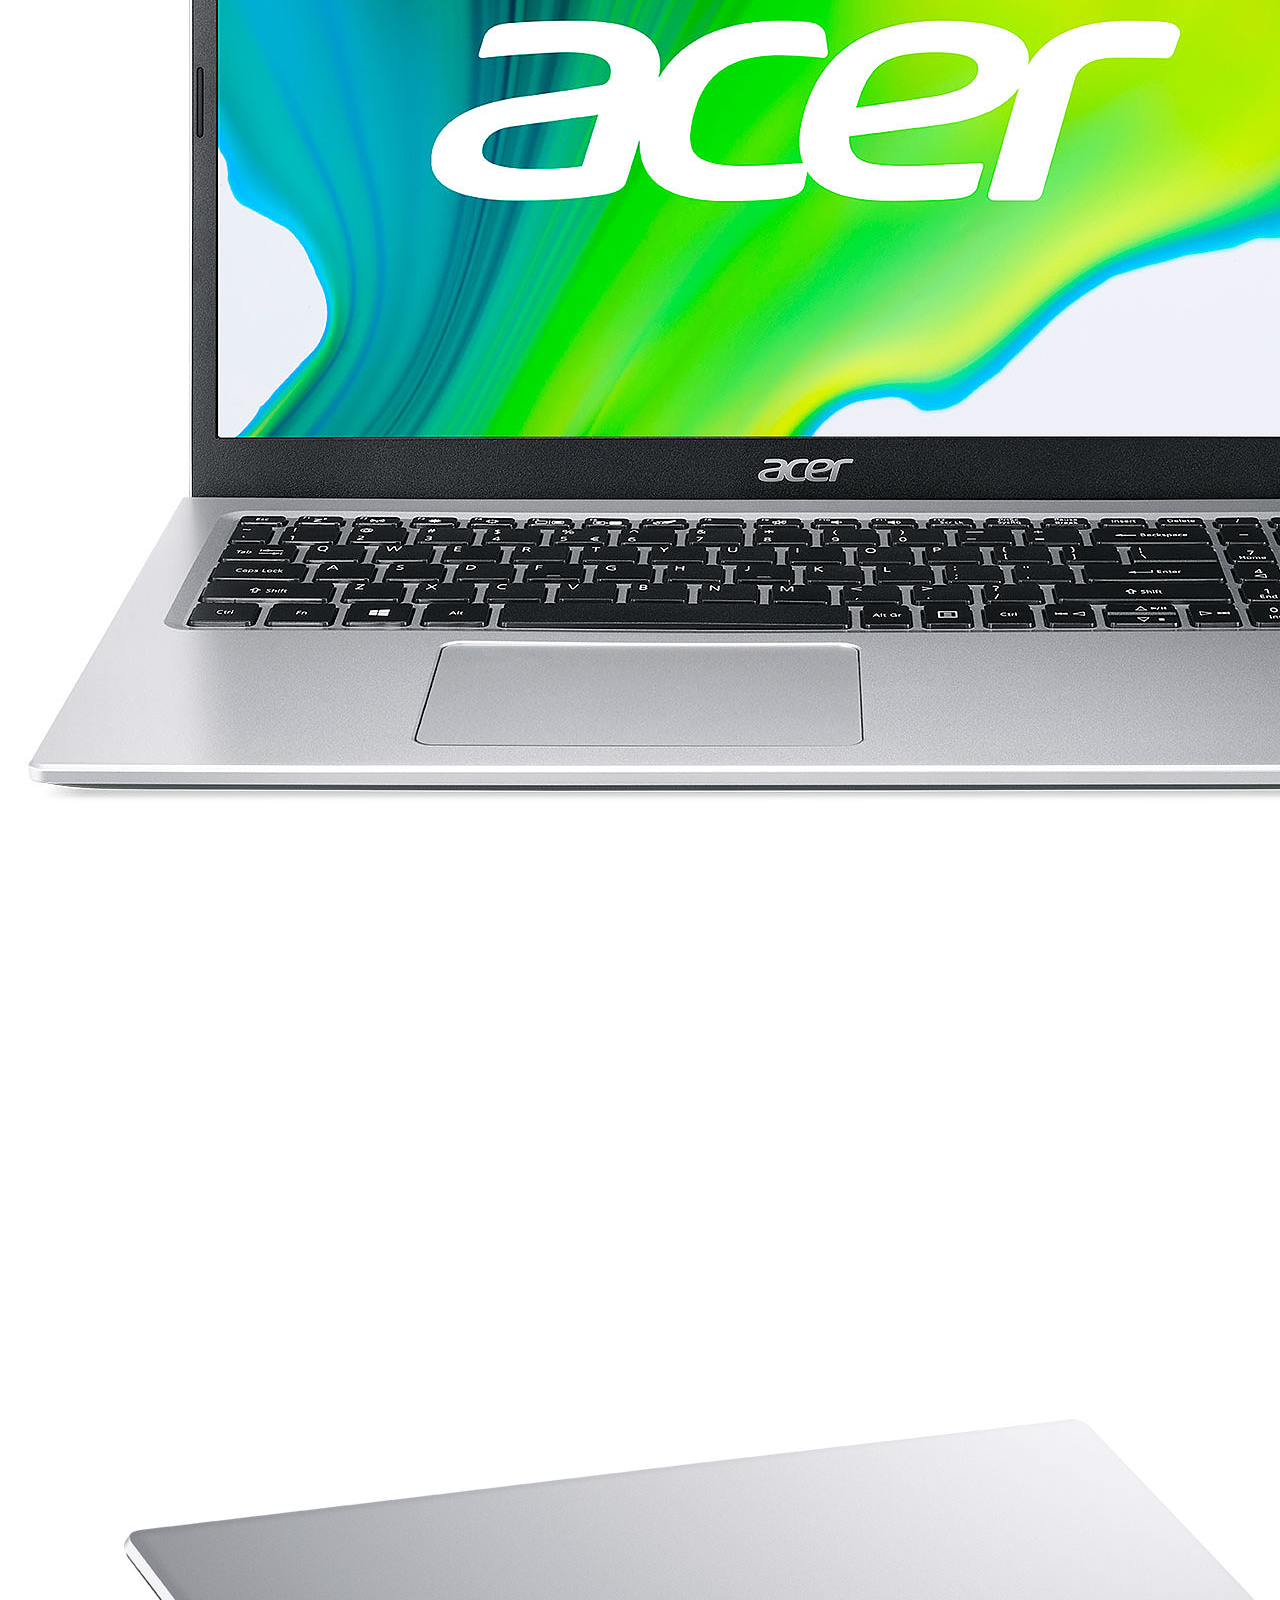
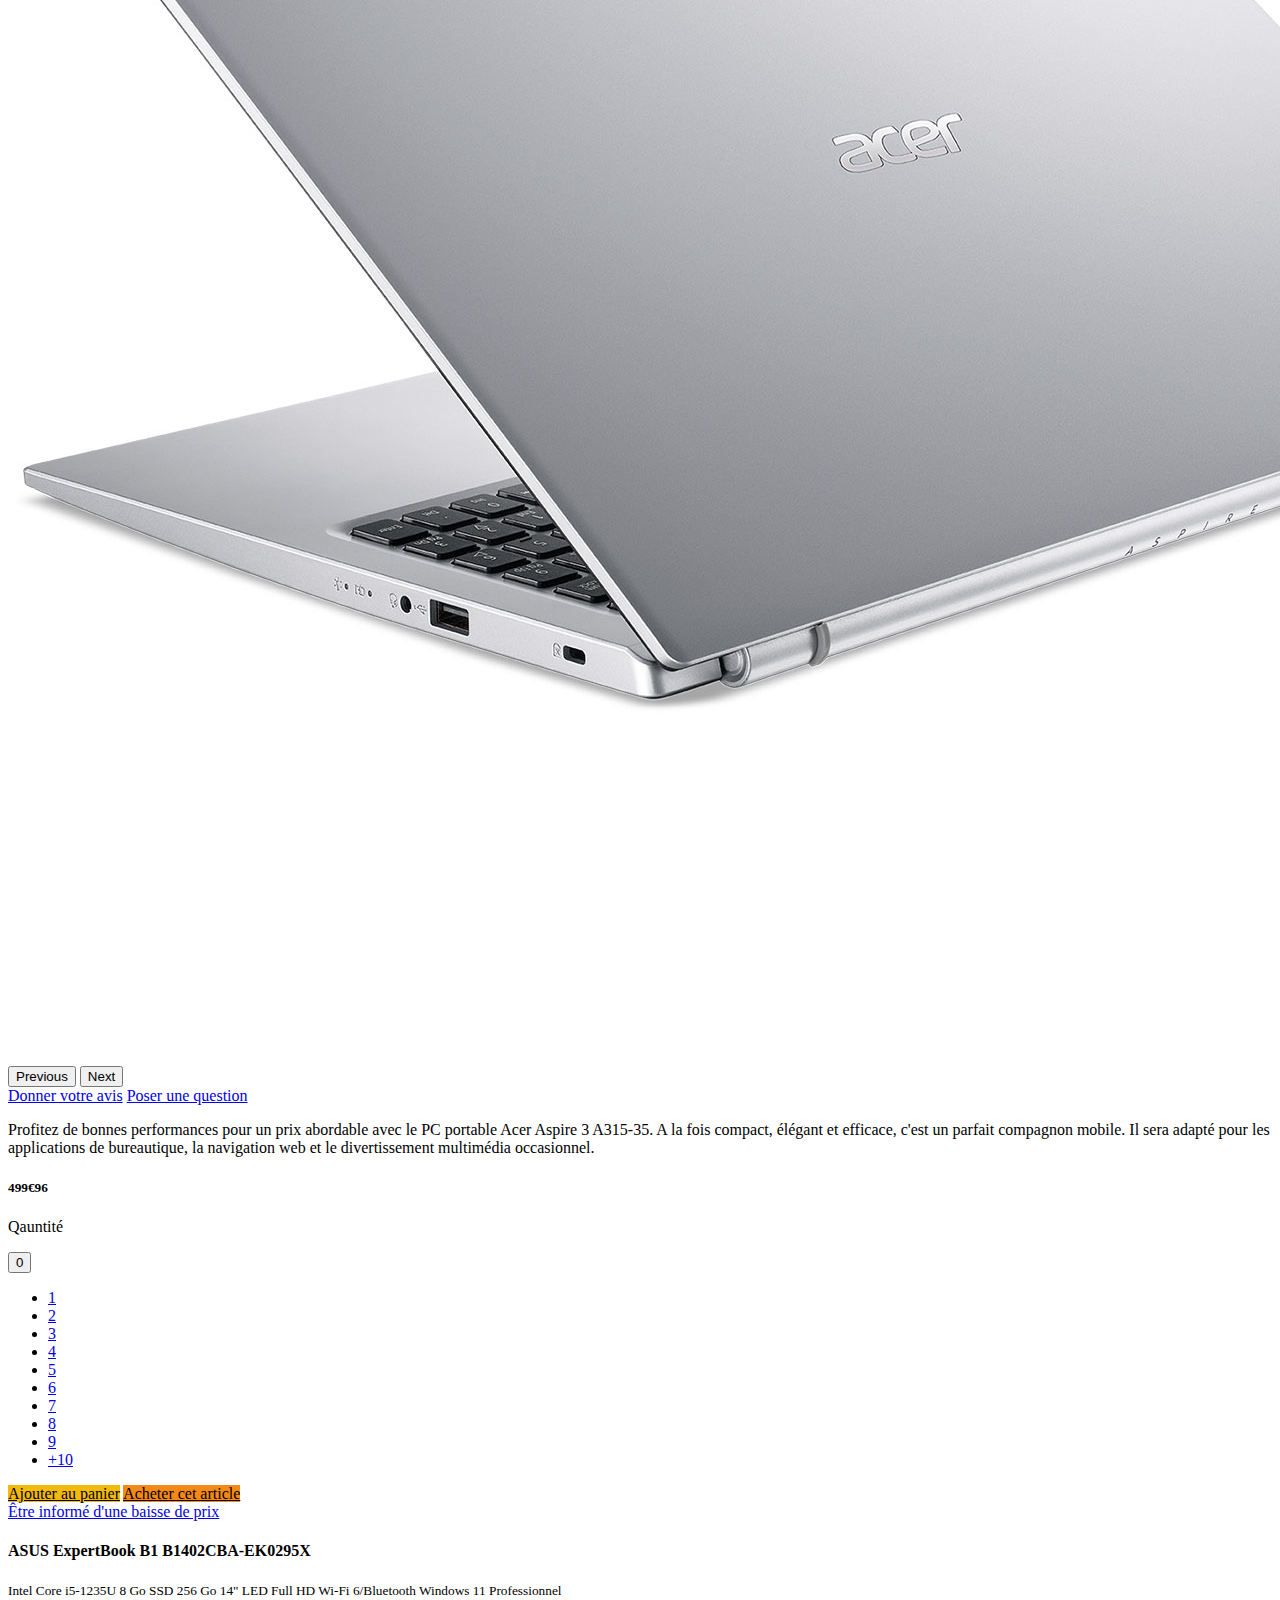
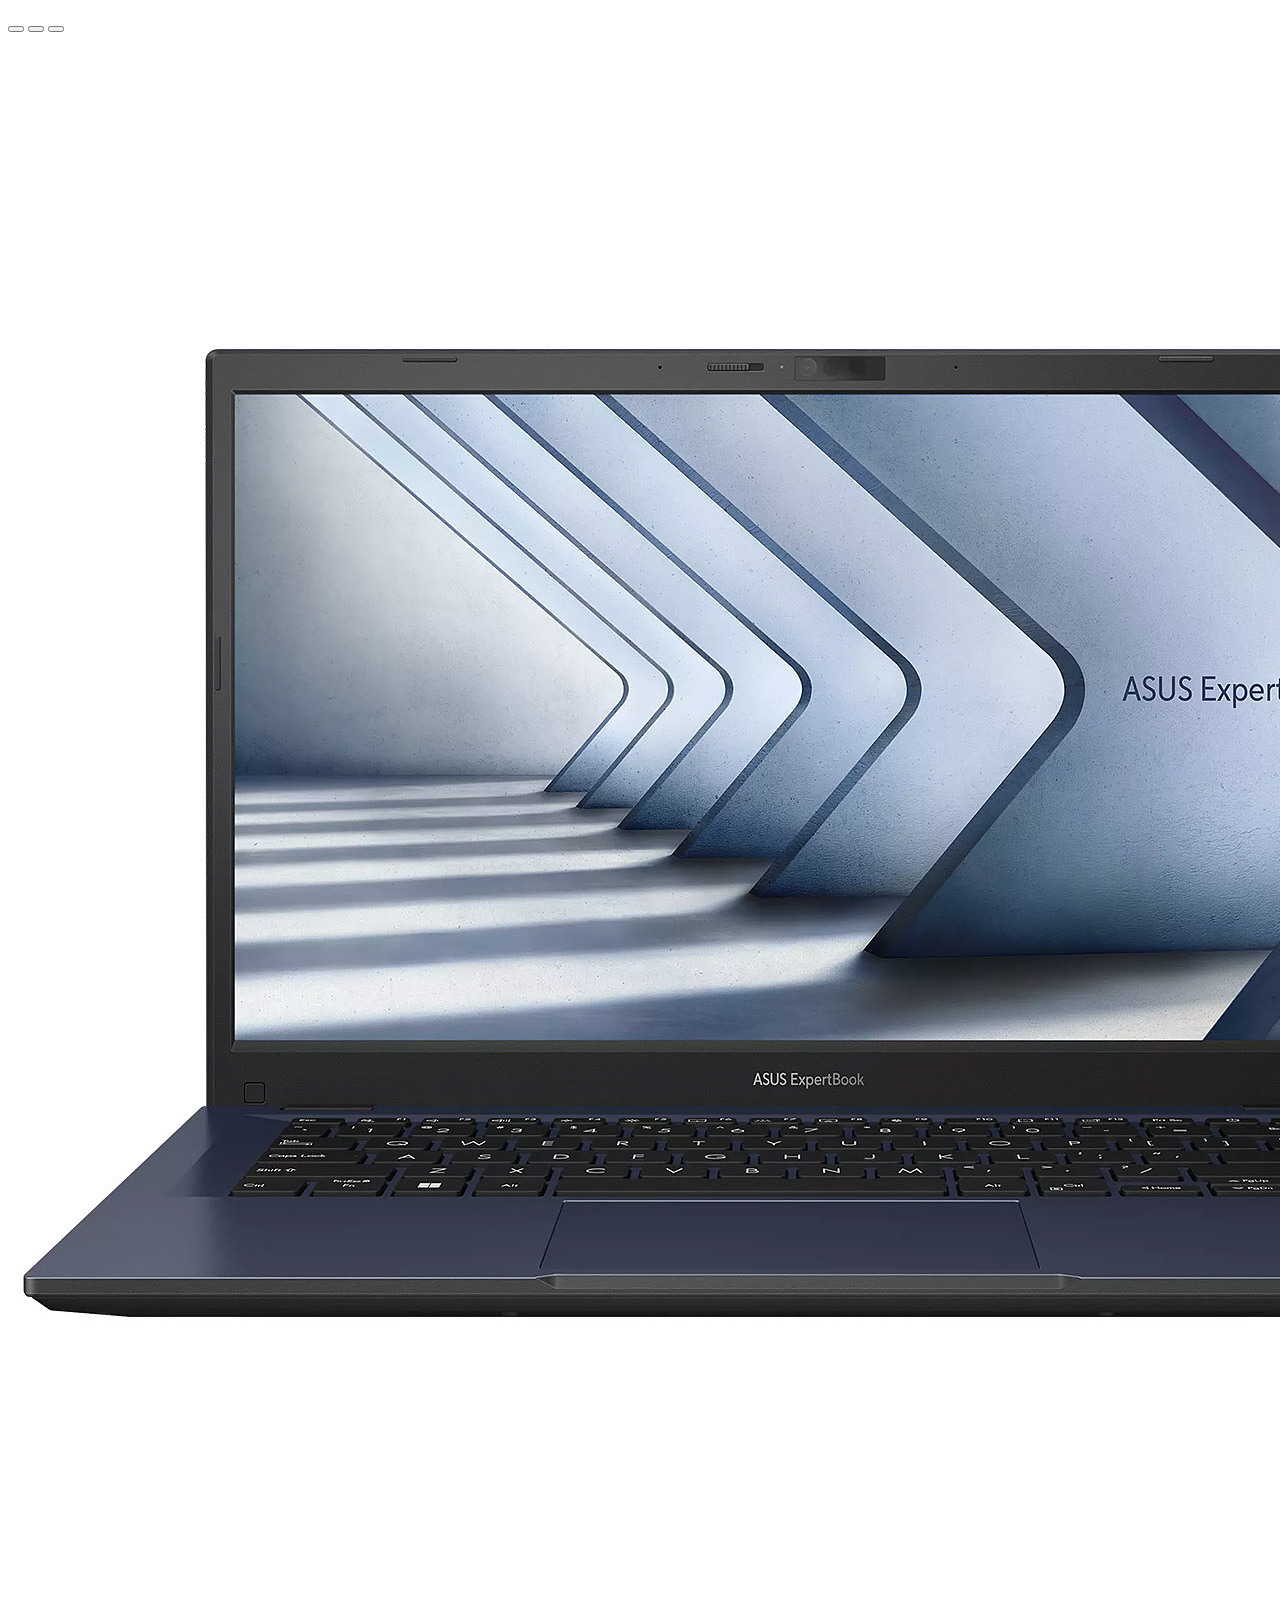
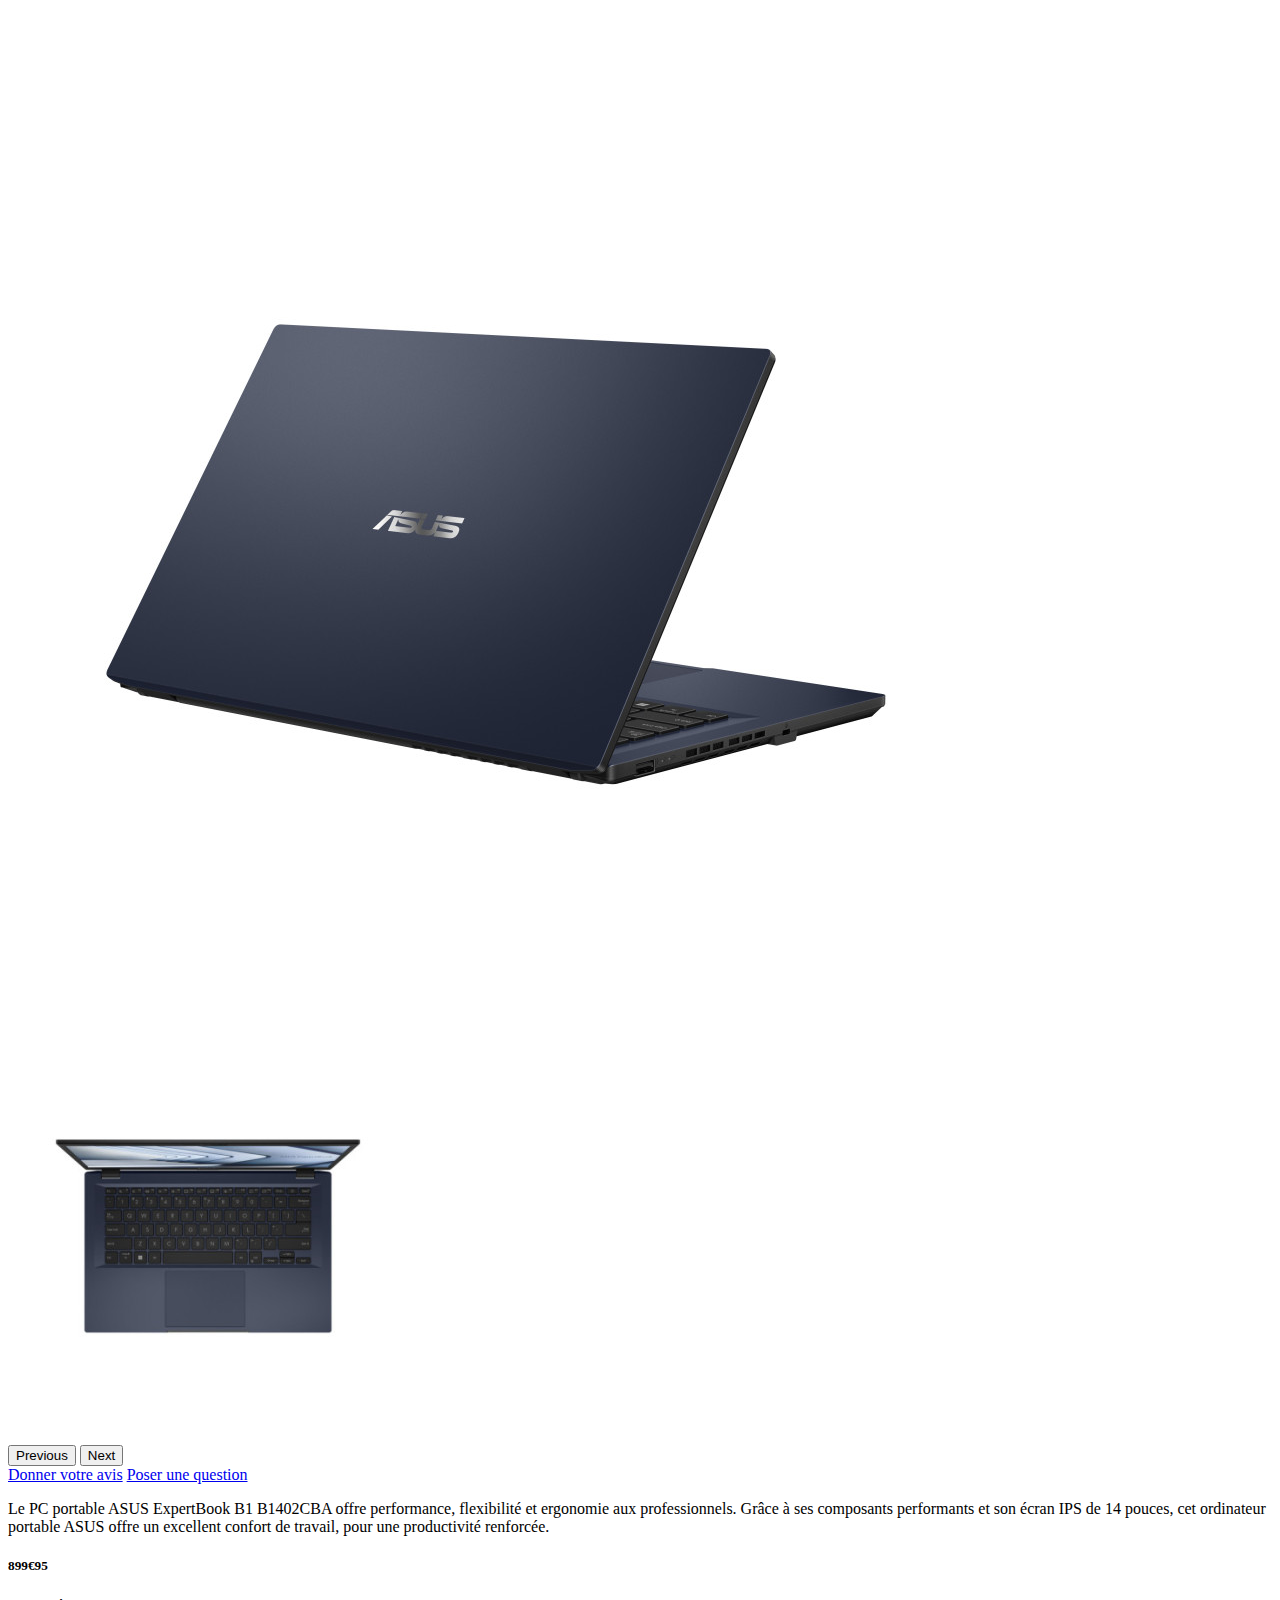
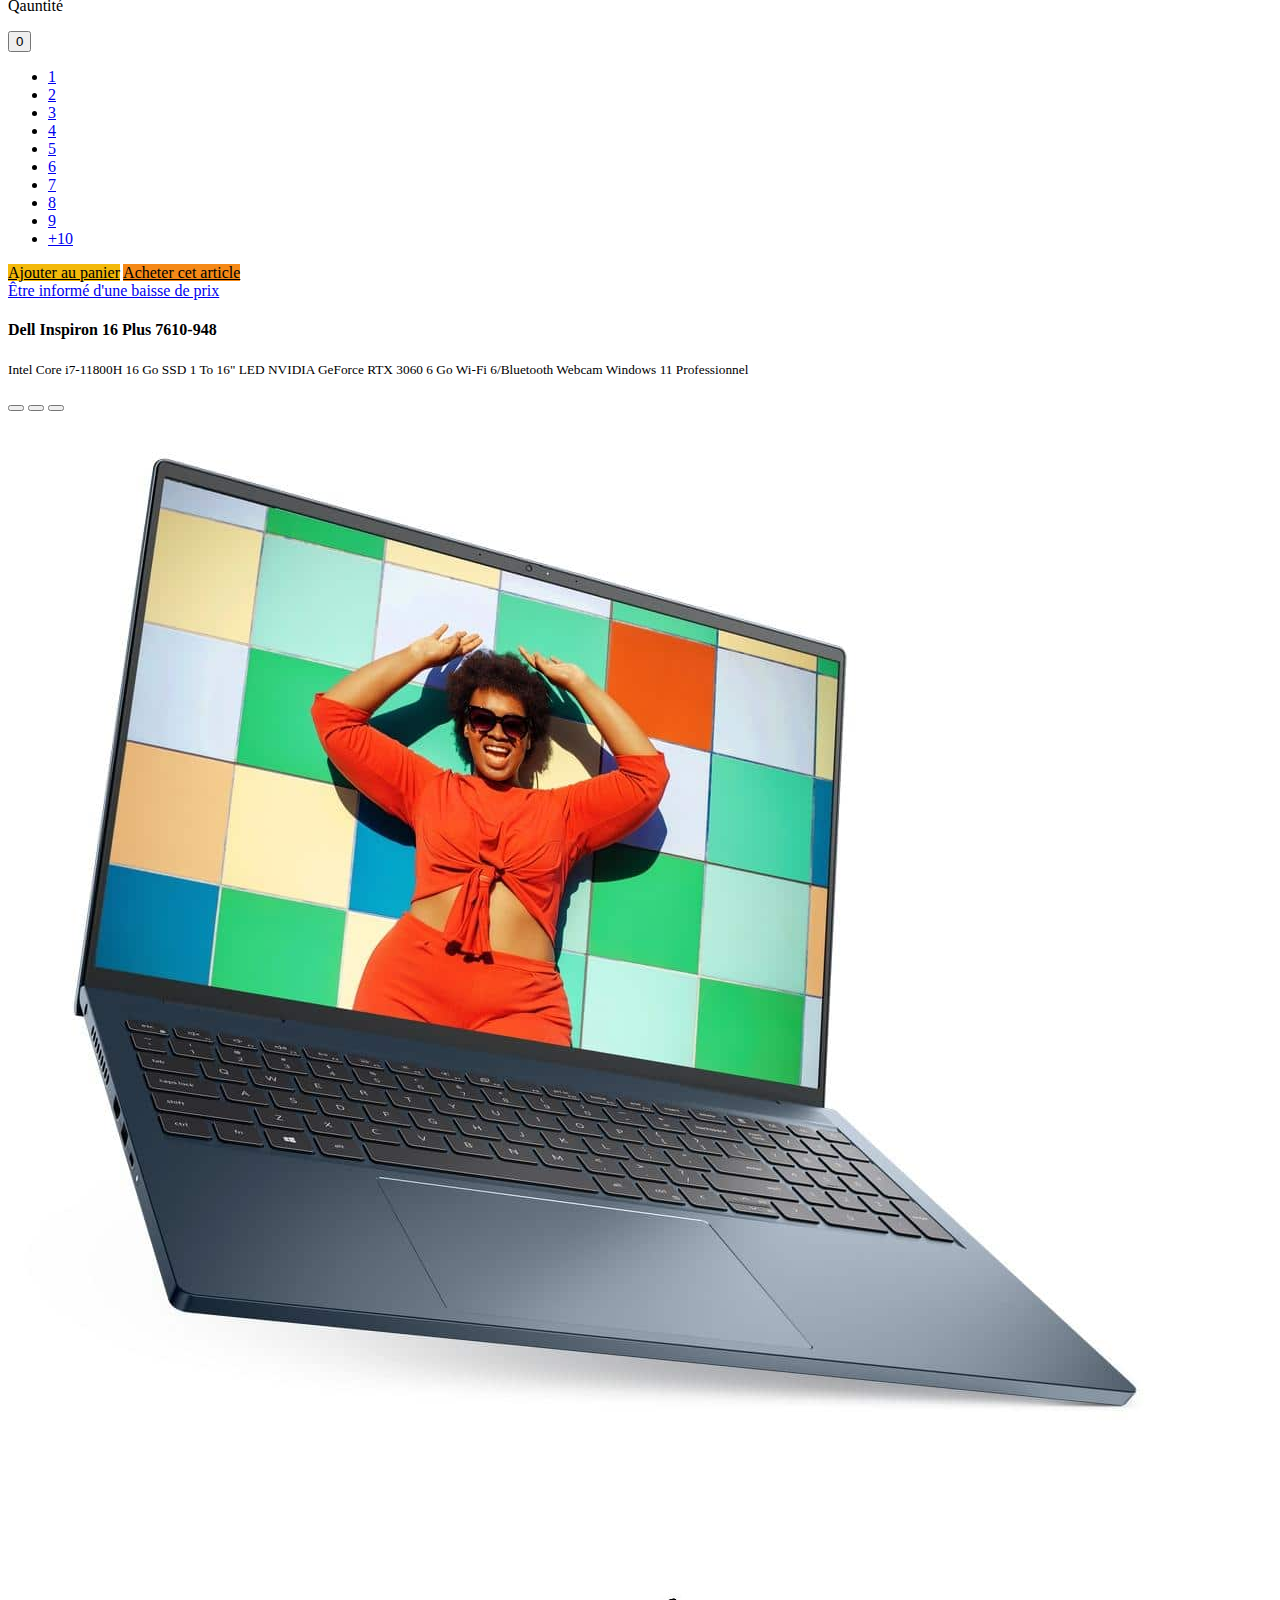
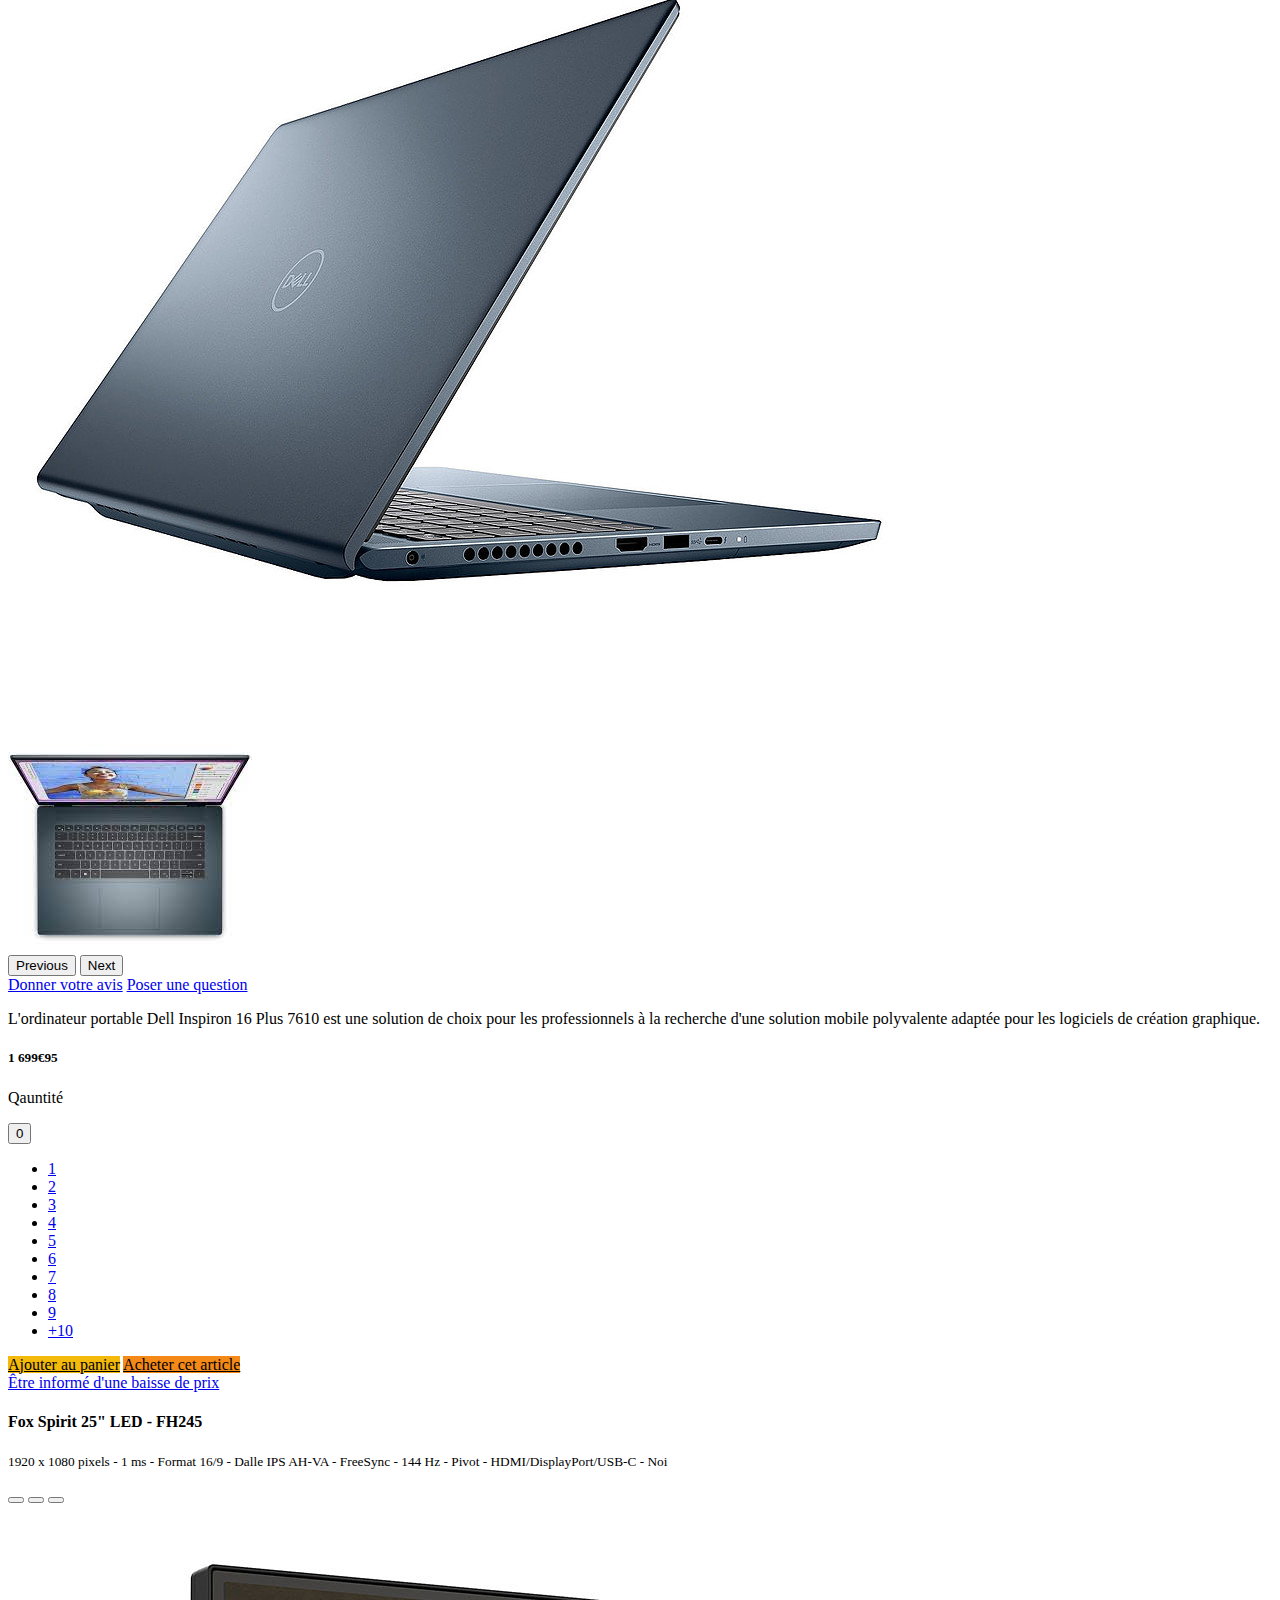
<file: elements.html>
<!DOCTYPE html>
<html lang="fr">

<head>
  <meta charset="UTF-8">
  <meta name="viewport" content="width=device-width, initial-scale=1.0">
  <title>Document</title>
  <link href="https://cdn.jsdelivr.net/npm/bootstrap@5.3.2/dist/css/bootstrap.min.css" rel="stylesheet"
    integrity="sha384-T3c6CoIi6uLrA9TneNEoa7RxnatzjcDSCmG1MXxSR1GAsXEV/Dwwykc2MPK8M2HN" crossorigin="anonymous">
  <link rel="stylesheet" href="css/style.scss">
  <link rel="stylesheet" href="./css/Accueil.css">
</head>

<body>
  <header class="sticky-lg-top">
    <nav class="row m-0 navbar navbar-expand-lg bg-body-tertiary">
      <div class="container-fluid ">
        <a class="navbar-brand" href="index.html">PcCompoShop<i class="bi bi-pc-display-horizontal"></i></a>
        <button class="navbar-toggler" type="button" data-bs-toggle="collapse" data-bs-target="#navbarSupportedContent"
          aria-controls="navbarSupportedContent" aria-expanded="false" aria-label="Toggle navigation">
          <span class="navbar-toggler-icon"></span>
        </button>
        <div class="collapse navbar-collapse justify-content-center" id="navbarSupportedContent">

          <form class="d-flex" role="search">
            <input class="form-control me-2" type="search" placeholder="Rechercher" aria-label="Search">
            <button class="btn btn-outline-primary" type="submit">Rechercher</button>
          </form>
        </div>
        <button type="button" class="btn btn-primary" data-bs-toggle="modal" data-bs-target="#exampleModal"><i
            class="bi bi-bag"></i>
          Mon panier
        </button>

      </div>
    </nav>




    <div class="row container-fluid myclass text-white p-2 justify-content-evenly">
      <div class="dropdown col-lg-2 col-8">
        <a href="Produits.html"><button class="text-white myclass2 btn border border-0" type="button">
            Accéder aux produits
          </button></a>
      </div>
      <div class="col-lg-2 col-8 p-1">
        <a>Promotions<i class="bi bi-percent p-1"></i></a>
      </div>
      <div class="col-lg-2 col-8 p-1">
        <a href="contact.html" class="text-decoration-none">Service client</a>
      </div>
      <div class="col-lg-2 col-8">
        <a href="elements.html" class="text-decoration-none">Nouveauté</a>
      </div>
      <div class="col-lg-2 col-8">
        Mon compte
      </div>


    </div>

  </header>

  <!-- Modal -->
  <div class="modal fade" id="exampleModal" tabindex="-1" aria-labelledby="exampleModalLabel" aria-hidden="true">
    <div class="modal-dialog">
      <div class="modal-content">
        <div class="modal-header">
          <h1 class="modal-title fs-5" id="exampleModalLabel">Mon Panier</h1>
          <button type="button" class="btn-close" data-bs-dismiss="modal" aria-label="Close"></button>
        </div>
        <div class="modal-body">
          <img src="./img/compo1.jpg" alt="" class="w-25">
          <p>x1 Carte Graphique</p>
          <img src="./image/hdd.png" alt="" class="w-25">
          <p>x1 Disque Dur </p>
          <img src="./img/ecran1.jpg" alt="" class="w-25">
          <p>x1 écran</p>
        </div>
        <div class="modal-footer">
          <button type="button" class="btn btn-secondary" data-bs-dismiss="modal">Fermer</button>
          <a href="commande.html" class="btn btn-primary">Commander</a>
        </div>
      </div>
    </div>
  </div>

  <div class="card mb-3">
    <div class="row g-0">
      <h4 class="card-title fs-3">Acer Aspire 3 A315-35-P9FS</h4>

      <p class="card-text"><small class="text-body-secondary">Intel Pentium Silver N6000 4 Go SSD 256 Go 15.6" LED HD
          Wi-Fi AC/Bluetooth Webcam Windows
          10 Famille</small></p>
      <div class="col-md-4">

        <div id="carouselExampleIndicators" class="carousel slide">
          <div class="carousel-indicators">
            <button type="button" data-bs-target="#carouselExampleIndicators" data-bs-slide-to="0" class="active"
              aria-current="true" aria-label="Slide 1"></button>
            <button type="button" data-bs-target="#carouselExampleIndicators" data-bs-slide-to="1"
              aria-label="Slide 2"></button>
            <button type="button" data-bs-target="#carouselExampleIndicators" data-bs-slide-to="2"
              aria-label="Slide 3"></button>
          </div>
          <div class="carousel-inner">
            <div class="carousel-item active">
              <img src="./image/LD0005841366_1.jpg" class="d-block w-100" alt="#">
            </div>
            <div class="carousel-item">
              <img src="./image/LD0005841367_1.jpg" class="d-block w-100" alt="">
            </div>
            <div class="carousel-item">
              <img src="./image/LD0005841370_1.jpg" class="d-block w-100" alt="#">
            </div>
          </div>
          <button class="carousel-control-prev" type="button" data-bs-target="#carouselExampleIndicators"
            data-bs-slide="prev">
            <span class="carousel-control-prev-icon" aria-hidden="true"></span>
            <span class="visually-hidden">Previous</span>
          </button>
          <button class="carousel-control-next" type="button" data-bs-target="#carouselExampleIndicators"
            data-bs-slide="next">
            <span class="carousel-control-next-icon" aria-hidden="true"></span>
            <span class="visually-hidden">Next</span>
          </button>
        </div>
      </div>
      <div class="col-md-4">
        <div class="card-body">
          <div class="card-body">
            <a href="#" class="card-link">Donner votre avis</a>
            <a href="#" class="card-link">Poser une question</a>
          </div>
          <p class="card-text">Profitez de bonnes performances pour un prix abordable avec le PC portable Acer Aspire 3
            A315-35. A la fois compact, élégant et efficace, c'est un parfait compagnon mobile. Il sera adapté pour les
            applications de bureautique, la navigation web et le divertissement multimédia occasionnel.</p>
        </div>
      </div>
      <div class="col-md-4 ">
        <div class="card-body">
          <div class="card bg-info-subtle">
            <div class="card-body">
              <h5 class="fs-2">499€96</h5>

              <div class="card-body row">
                <p class="card-text">Qauntité</p>
                <div class="dropdown">
                  <button class="btn btn-info dropdown-toggle" type="button" data-bs-toggle="dropdown"
                    aria-expanded="false">
                    0
                  </button>
                  <ul class="dropdown-menu">
                    <li><a class="dropdown-item" href="#">1</a></li>
                    <li><a class="dropdown-item" href="#">2</a></li>
                    <li><a class="dropdown-item" href="#">3</a></li>
                    <li><a class="dropdown-item" href="#">4</a></li>
                    <li><a class="dropdown-item" href="#">5</a></li>
                    <li><a class="dropdown-item" href="#">6</a></li>
                    <li><a class="dropdown-item" href="#">7</a></li>
                    <li><a class="dropdown-item" href="#">8</a></li>
                    <li><a class="dropdown-item" href="#">9</a></li>
                    <li><a class="dropdown-item" href="#">+10</a></li>
                  </ul>
                </div>
                <a href="#" class="btn btn-primary" style=" color: black; background-color:rgb(243, 185, 11)">Ajouter au
                  panier</a>
                <a href="#" class="btn btn-primary" style="color: black; background-color:rgb(245, 137, 23)">Acheter cet
                  article</a>
                <div class="card-body">
                  <a href="#" class="card-link">Être informé d'une baisse de prix</a>
                </div>
              </div>
            </div>
          </div>
        </div>
      </div>
    </div>
  </div>


  <div class="card mb-3">
    <div class="row g-0">
      <h4 class="card-title fs-3">ASUS ExpertBook B1 B1402CBA-EK0295X</h4>

      <p class="card-text"><small class="text-body-secondary">Intel Core i5-1235U 8 Go SSD 256 Go 14" LED Full HD
          Wi-Fi 6/Bluetooth Windows 11
          Professionnel</small></p>
      <div class="col-md-4">

        <div id="carousel2" class="carousel slide">
          <div class="carousel-indicators">
            <button type="button" data-bs-target="#carousel2" data-bs-slide-to="0" class="active"
              aria-current="true" aria-label="Slide 1"></button>
            <button type="button" data-bs-target="#carousel2" data-bs-slide-to="1"
              aria-label="Slide 2"></button>
            <button type="button" data-bs-target="#carousel2" data-bs-slide-to="2"
              aria-label="Slide 3"></button>
          </div>
          <div class="carousel-inner">
            <div class="carousel-item active">
              <img src="./image/asus1.jpg" class="d-block w-100" alt="#">
            </div>
            <div class="carousel-item">
              <img src="./image/asus2.jpg" class="d-block w-100" alt="">
            </div>
            <div class="carousel-item">
              <img src="./image/asus3.jpg" class="d-block w-100" alt="#">
            </div>
          </div>
          <button class="carousel-control-prev" type="button" data-bs-target="#carousel2"
            data-bs-slide="prev">
            <span class="carousel-control-prev-icon" aria-hidden="true"></span>
            <span class="visually-hidden">Previous</span>
          </button>
          <button class="carousel-control-next" type="button" data-bs-target="#carousel2"
            data-bs-slide="next">
            <span class="carousel-control-next-icon" aria-hidden="true"></span>
            <span class="visually-hidden">Next</span>
          </button>
        </div>
      </div>
      <div class="col-md-4">
        <div class="card-body">
          <div class="card-body">
            <a href="#" class="card-link">Donner votre avis</a>
            <a href="#" class="card-link">Poser une question</a>
          </div>
          <p class="card-text">Le PC portable ASUS ExpertBook B1 B1402CBA offre performance, flexibilité et ergonomie
            aux professionnels.
            Grâce à ses composants performants et son écran IPS de 14 pouces, cet ordinateur portable ASUS offre un
            excellent confort de travail, pour une productivité renforcée.</p>
        </div>
      </div>
      <div class="col-md-4 ">
        <div class="card-body">
          <div class="card bg-info-subtle">
            <div class="card-body">
              <h5 class="fs-2">899€95</h5>

              <div class="card-body row">
                <p class="card-text">Qauntité</p>
                <div class="dropdown">
                  <button class="btn btn-info dropdown-toggle" type="button" data-bs-toggle="dropdown"
                    aria-expanded="false">
                    0
                  </button>
                  <ul class="dropdown-menu">
                    <li><a class="dropdown-item" href="#">1</a></li>
                    <li><a class="dropdown-item" href="#">2</a></li>
                    <li><a class="dropdown-item" href="#">3</a></li>
                    <li><a class="dropdown-item" href="#">4</a></li>
                    <li><a class="dropdown-item" href="#">5</a></li>
                    <li><a class="dropdown-item" href="#">6</a></li>
                    <li><a class="dropdown-item" href="#">7</a></li>
                    <li><a class="dropdown-item" href="#">8</a></li>
                    <li><a class="dropdown-item" href="#">9</a></li>
                    <li><a class="dropdown-item" href="#">+10</a></li>
                  </ul>
                </div>
                <a href="#" class="btn btn-primary" style=" color: black; background-color:rgb(243, 185, 11)">Ajouter
                  au
                  panier</a>
                <a href="#" class="btn btn-primary" style="color: black; background-color:rgb(245, 137, 23)">Acheter
                  cet
                  article</a>
                <div class="card-body">
                  <a href="#" class="card-link">Être informé d'une baisse de prix</a>
                </div>
              </div>
            </div>
          </div>

        </div>

      </div>
    </div>
  </div>
  <div class="card mb-3">
    <div class="row g-0">
      <h4 class="card-title fs-3">Dell Inspiron 16 Plus 7610-948</h4>

      <p class="card-text"><small class="text-body-secondary">Intel Core i7-11800H 16 Go SSD 1 To 16" LED NVIDIA GeForce
          RTX 3060 6 Go Wi-Fi 6/Bluetooth
          Webcam Windows 11 Professionnel</small></p>
      <div class="col-md-4">

        <div id="carousel3" class="carousel slide">
          <div class="carousel-indicators">
            <button type="button" data-bs-target="#carousel3" data-bs-slide-to="0" class="active"
              aria-current="true" aria-label="Slide 1"></button>
            <button type="button" data-bs-target="#carousel3" data-bs-slide-to="1"
              aria-label="Slide 2"></button>
            <button type="button" data-bs-target="#carousel3" data-bs-slide-to="2"
              aria-label="Slide 3"></button>
          </div>
          <div class="carousel-inner">
            <div class="carousel-item active">
              <img src="./image/G-34013-2-Dell-Inspiron-16-Plus-7610-2.jpg" class="d-block w-100" alt="#">
            </div>
            <div class="carousel-item">
              <img src="./image/images.jpg" class="d-block w-100" alt="">
            </div>
            <div class="carousel-item">
              <img src="./image/images1.jpg" class="d-block w-100" alt="#">
            </div>
          </div>
          <button class="carousel-control-prev" type="button" data-bs-target="#carousel3"
            data-bs-slide="prev">
            <span class="carousel-control-prev-icon" aria-hidden="true"></span>
            <span class="visually-hidden">Previous</span>
          </button>
          <button class="carousel-control-next" type="button" data-bs-target="#carousel3"
            data-bs-slide="next">
            <span class="carousel-control-next-icon" aria-hidden="true"></span>
            <span class="visually-hidden">Next</span>
          </button>
        </div>
      </div>
      <div class="col-md-4">
        <div class="card-body">
          <div class="card-body">
            <a href="#" class="card-link">Donner votre avis</a>
            <a href="#" class="card-link">Poser une question</a>
          </div>
          <p class="card-text">L'ordinateur portable Dell Inspiron 16 Plus 7610 est une solution de choix pour les
            professionnels à la
            recherche d'une solution mobile polyvalente adaptée pour les logiciels de création graphique.</p>
        </div>
      </div>
      <div class="col-md-4 ">
        <div class="card-body">
          <div class="card bg-info-subtle">
            <div class="card-body">
              <h5 class="fs-2">1 699€95</h5>

              <div class="card-body row">
                <p class="card-text">Qauntité</p>
                <div class="dropdown">
                  <button class="btn btn-info dropdown-toggle" type="button" data-bs-toggle="dropdown"
                    aria-expanded="false">
                    0
                  </button>
                  <ul class="dropdown-menu">
                    <li><a class="dropdown-item" href="#">1</a></li>
                    <li><a class="dropdown-item" href="#">2</a></li>
                    <li><a class="dropdown-item" href="#">3</a></li>
                    <li><a class="dropdown-item" href="#">4</a></li>
                    <li><a class="dropdown-item" href="#">5</a></li>
                    <li><a class="dropdown-item" href="#">6</a></li>
                    <li><a class="dropdown-item" href="#">7</a></li>
                    <li><a class="dropdown-item" href="#">8</a></li>
                    <li><a class="dropdown-item" href="#">9</a></li>
                    <li><a class="dropdown-item" href="#">+10</a></li>
                  </ul>
                </div>
                <a href="#" class="btn btn-primary" style=" color: black; background-color:rgb(243, 185, 11)">Ajouter au
                  panier</a>
                <a href="#" class="btn btn-primary" style="color: black; background-color:rgb(245, 137, 23)">Acheter cet
                  article</a>
                <div class="card-body">
                  <a href="#" class="card-link">Être informé d'une baisse de prix</a>
                </div>
              </div>
            </div>
          </div>

        </div>

      </div>
    </div>
  </div>
  <div class="card mb-3">
    <div class="row g-0">
      <h4 class="card-title fs-3">Fox Spirit 25" LED - FH245</h4>

      <p class="card-text"><small class="text-body-secondary">1920 x 1080 pixels - 1 ms - Format 16/9 - Dalle IPS AH-VA
          - FreeSync - 144 Hz - Pivot -
          HDMI/DisplayPort/USB-C - Noi</small></p>
      <div class="col-md-4">

        <div id="carousel4" class="carousel slide">
          <div class="carousel-indicators">
            <button type="button" data-bs-target="#carousel4" data-bs-slide-to="0" class="active"
              aria-current="true" aria-label="Slide 1"></button>
            <button type="button" data-bs-target="#carousel4" data-bs-slide-to="1"
              aria-label="Slide 2"></button>
            <button type="button" data-bs-target="#carousel4" data-bs-slide-to="2"
              aria-label="Slide 3"></button>
          </div>
          <div class="carousel-inner">
            <div class="carousel-item active">
              <img src="./img/ecran1.jpg" class="d-block w-100" alt="#">
            </div>
            <div class="carousel-item">
              <img src="./image/ecran2.jpg" class="d-block w-100" alt="">
            </div>
            <div class="carousel-item">
              <img src="./image/ecran3.jpg" class="d-block w-100" alt="#">
            </div>
          </div>
          <button class="carousel-control-prev" type="button" data-bs-target="#carousel4"
            data-bs-slide="prev">
            <span class="carousel-control-prev-icon" aria-hidden="true"></span>
            <span class="visually-hidden">Previous</span>
          </button>
          <button class="carousel-control-next" type="button" data-bs-target="#carousel4"
            data-bs-slide="next">
            <span class="carousel-control-next-icon" aria-hidden="true"></span>
            <span class="visually-hidden">Next</span>
          </button>
        </div>
      </div>
      <div class="col-md-4">
        <div class="card-body">
          <div class="card-body">
            <a href="#" class="card-link">Donner votre avis</a>
            <a href="#" class="card-link">Poser une question</a>
          </div>
          <p class="card-text">L'écran PC Fox Spirit FH245 est une aubaine pour les joueurs grâce à sa dalle 144 Hz Full
            HD compatible
            FreeSync, son temps de réponse ultra-court de 1ms et sa connectique complète (HDMI 1.4, HDMI 2.0,
            DisplayPort
            1.2 et USB-C).</p>
        </div>
      </div>
      <div class="col-md-4 ">
        <div class="card-body">
          <div class="card bg-info-subtle">
            <div class="card-body">
              <h5 class="fs-2">199€96</h5>

              <div class="card-body row">
                <p class="card-text">Qauntité</p>
                <div class="dropdown">
                  <button class="btn btn-info dropdown-toggle" type="button" data-bs-toggle="dropdown"
                    aria-expanded="false">
                    0
                  </button>
                  <ul class="dropdown-menu">
                    <li><a class="dropdown-item" href="#">1</a></li>
                    <li><a class="dropdown-item" href="#">2</a></li>
                    <li><a class="dropdown-item" href="#">3</a></li>
                    <li><a class="dropdown-item" href="#">4</a></li>
                    <li><a class="dropdown-item" href="#">5</a></li>
                    <li><a class="dropdown-item" href="#">6</a></li>
                    <li><a class="dropdown-item" href="#">7</a></li>
                    <li><a class="dropdown-item" href="#">8</a></li>
                    <li><a class="dropdown-item" href="#">9</a></li>
                    <li><a class="dropdown-item" href="#">+10</a></li>
                  </ul>
                </div>
                <a href="#" class="btn btn-primary" style=" color: black; background-color:rgb(243, 185, 11)">Ajouter au
                  panier</a>
                <a href="#" class="btn btn-primary" style="color: black; background-color:rgb(245, 137, 23)">Acheter cet
                  article</a>
                <div class="card-body">
                  <a href="#" class="card-link">Être informé d'une baisse de prix</a>
                </div>
              </div>
            </div>
          </div>

        </div>

      </div>
    </div>
  </div>

  <div class="card mb-3">
    <div class="row g-0">
      <h4 class="card-title fs-3">Logitech B110 Silent</h4>

      <p class="card-text"><small class="text-body-secondary">Souris filaire - ambidextre - capteur optique 1000 dpi - 3
          bouton</small></p>
      <div class="col-md-4">

        <div id="carousel5" class="carousel slide">
          <div class="carousel-indicators">
            <button type="button" data-bs-target="#carousel5" data-bs-slide-to="0" class="active"
              aria-current="true" aria-label="Slide 1"></button>
            <button type="button" data-bs-target="#carousel5" data-bs-slide-to="1"
              aria-label="Slide 2"></button>
            <button type="button" data-bs-target="#carousel5" data-bs-slide-to="2"
              aria-label="Slide 3"></button>
          </div>
          <div class="carousel-inner">
            <div class="carousel-item active">
              <img src="./image/Souris-removebg-preview.png" class="d-block w-100" alt="#">
            </div>
            <div class="carousel-item">
              <img src="./image/LD0005017391_2.jpg" class="d-block w-100" alt="">
            </div>
            <div class="carousel-item">
              <img src="./image/souris3.jpg" class="d-block w-100" alt="#">
            </div>
          </div>
          <button class="carousel-control-prev" type="button" data-bs-target="#carousel5"
            data-bs-slide="prev">
            <span class="carousel-control-prev-icon" aria-hidden="true"></span>
            <span class="visually-hidden">Previous</span>
          </button>
          <button class="carousel-control-next" type="button" data-bs-target="#carousel5"
            data-bs-slide="next">
            <span class="carousel-control-next-icon" aria-hidden="true"></span>
            <span class="visually-hidden">Next</span>
          </button>
        </div>
      </div>
      <div class="col-md-4">
        <div class="card-body">
          <div class="card-body">
            <a href="#" class="card-link">Donner votre avis</a>
            <a href="#" class="card-link">Poser une question</a>
          </div>
          <p class="card-text">Prête à l'emploi, la souris Logitech B110 Silent vous offre un confort, une fiabilité et
            un contrôle silencieux
            de votre ordinateur. En effet, bénéficiez d'une expérience silencieuse grâce à une réduction des bruits de
            90%
            avec un même confort de clic.</p>
        </div>
      </div>
      <div class="col-md-4 ">
        <div class="card-body">
          <div class="card bg-info-subtle">
            <div class="card-body">
              <h5 class="fs-2">11€95</h5>

              <div class="card-body row">
                <p class="card-text">Qauntité</p>
                <div class="dropdown">
                  <button class="btn btn-info dropdown-toggle" type="button" data-bs-toggle="dropdown"
                    aria-expanded="false">
                    0
                  </button>
                  <ul class="dropdown-menu">
                    <li><a class="dropdown-item" href="#">1</a></li>
                    <li><a class="dropdown-item" href="#">2</a></li>
                    <li><a class="dropdown-item" href="#">3</a></li>
                    <li><a class="dropdown-item" href="#">4</a></li>
                    <li><a class="dropdown-item" href="#">5</a></li>
                    <li><a class="dropdown-item" href="#">6</a></li>
                    <li><a class="dropdown-item" href="#">7</a></li>
                    <li><a class="dropdown-item" href="#">8</a></li>
                    <li><a class="dropdown-item" href="#">9</a></li>
                    <li><a class="dropdown-item" href="#">+10</a></li>
                  </ul>
                </div>
                <a href="#" class="btn btn-primary" style=" color: black; background-color:rgb(243, 185, 11)">Ajouter au
                  panier</a>
                <a href="#" class="btn btn-primary" style="color: black; background-color:rgb(245, 137, 23)">Acheter cet
                  article</a>
                <div class="card-body">
                  <a href="#" class="card-link">Être informé d'une baisse de prix</a>
                </div>
              </div>
            </div>
          </div>

        </div>

      </div>
    </div>
  </div>
  <div class="card mb-3">
    <div class="row g-0">
      <h4 class="card-title fs-3">Logitech Keyboard K120 for Business</h4>

      <p class="card-text"><small class="text-body-secondary">Clavier filaire - résistant aux éclaboussures - AZERTY,
          Français</small></p>
      <div class="col-md-4">

        <div id="carousel6" class="carousel slide">
          <div class="carousel-indicators">
            <button type="button" data-bs-target="#carousel6s" data-bs-slide-to="0" class="active"
              aria-current="true" aria-label="Slide 1"></button>
            <button type="button" data-bs-target="#carousel6" data-bs-slide-to="1"
              aria-label="Slide 2"></button>
            <button type="button" data-bs-target="#carousel6" data-bs-slide-to="2"
              aria-label="Slide 3"></button>
          </div>
          <div class="carousel-inner">
            <div class="carousel-item active">
              <img src="./image/Clavier-removebg-preview.png" class="d-block w-100" alt="#">
            </div>
            <div class="carousel-item">
              <img src="./image/clavier2.jpg" class="d-block w-100" alt="">
            </div>
          </div>
          <button class="carousel-control-prev" type="button" data-bs-target="#carousel6"
            data-bs-slide="prev">
            <span class="carousel-control-prev-icon" aria-hidden="true"></span>
            <span class="visually-hidden">Previous</span>
          </button>
          <button class="carousel-control-next" type="button" data-bs-target="#carousel6"
            data-bs-slide="next">
            <span class="carousel-control-next-icon" aria-hidden="true"></span>
            <span class="visually-hidden">Next</span>
          </button>
        </div>
      </div>
      <div class="col-md-4">
        <div class="card-body">
          <div class="card-body">
            <a href="#" class="card-link">Donner votre avis</a>
            <a href="#" class="card-link">Poser une question</a>
          </div>
          <p class="card-text">Fort d'un design élégant, le clavier Logitech Keyboard K120 for Business est
            l'association idéale entre forme
            et fonction et répond exactement à vos besoins.</p>
        </div>
      </div>
      <div class="col-md-4 ">
        <div class="card-body">
          <div class="card bg-info-subtle">
            <div class="card-body">
              <h5 class="fs-2">15€95</h5>

              <div class="card-body row">
                <p class="card-text">Qauntité</p>
                <div class="dropdown">
                  <button class="btn btn-info dropdown-toggle" type="button" data-bs-toggle="dropdown"
                    aria-expanded="false">
                    0
                  </button>
                  <ul class="dropdown-menu">
                    <li><a class="dropdown-item" href="#">1</a></li>
                    <li><a class="dropdown-item" href="#">2</a></li>
                    <li><a class="dropdown-item" href="#">3</a></li>
                    <li><a class="dropdown-item" href="#">4</a></li>
                    <li><a class="dropdown-item" href="#">5</a></li>
                    <li><a class="dropdown-item" href="#">6</a></li>
                    <li><a class="dropdown-item" href="#">7</a></li>
                    <li><a class="dropdown-item" href="#">8</a></li>
                    <li><a class="dropdown-item" href="#">9</a></li>
                    <li><a class="dropdown-item" href="#">+10</a></li>
                  </ul>
                </div>
                <a href="#" class="btn btn-primary" style=" color: black; background-color:rgb(243, 185, 11)">Ajouter au
                  panier</a>
                <a href="#" class="btn btn-primary" style="color: black; background-color:rgb(245, 137, 23)">Acheter cet
                  article</a>
                <div class="card-body">
                  <a href="#" class="card-link">Être informé d'une baisse de prix</a>
                </div>
              </div>
            </div>
          </div>

        </div>

      </div>
    </div>
  </div>

  <div class="card mb-3">
    <div class="row g-0">
      <h4 class="card-title fs-3">Seagate BarraCuda 1 To (ST1000DM010)</h4>

      <p class="card-text"><small class="text-body-secondary">Disque dur 3.5" 1 To 7200 RPM 64 Mo Serial ATA 6 Gb/s
          (bulk)</small></p>
      <div class="col-md-4">

        <div id="carousel7" class="carousel slide">
          <div class="carousel-indicators">
            <button type="button" data-bs-target="#carousel7" data-bs-slide-to="0" class="active"
              aria-current="true" aria-label="Slide 1"></button>
            <button type="button" data-bs-target="#carousel7" data-bs-slide-to="1"
              aria-label="Slide 2"></button>
            <button type="button" data-bs-target="#carousel7" data-bs-slide-to="2"
              aria-label="Slide 3"></button>
          </div>
          <div class="carousel-inner">
            <div class="carousel-item active">
              <img src="./image/hdd.png" class="d-block w-100" alt="#">
            </div>
            <div class="carousel-item">
              <img src="./image/hdd2.jpg" class="d-block w-100" alt="">
            </div>
          </div>
          <button class="carousel-control-prev" type="button" data-bs-target="#carousel7"
            data-bs-slide="prev">
            <span class="carousel-control-prev-icon" aria-hidden="true"></span>
            <span class="visually-hidden">Previous</span>
          </button>
          <button class="carousel-control-next" type="button" data-bs-target="#carousel7"
            data-bs-slide="next">
            <span class="carousel-control-next-icon" aria-hidden="true"></span>
            <span class="visually-hidden">Next</span>
          </button>
        </div>
      </div>
      <div class="col-md-4">
        <div class="card-body">
          <div class="card-body">
            <a href="#" class="card-link">Donner votre avis</a>
            <a href="#" class="card-link">Poser une question</a>
          </div>
          <p class="card-text">Optez pour une grande capacité de stockage avec le disque dur Seagate BarraCuda 1 To.
            Cette gamme domine le marché en proposant les meilleures capacités pour les ordinateurs de bureau et
            périphériques mobiles. Ces disques conviennent parfaitement aux mises à niveau et à tous les budgets.</p>
        </div>
      </div>
      <div class="col-md-4 ">
        <div class="card-body">
          <div class="card bg-info-subtle">
            <div class="card-body">
              <h5 class="fs-2">59€95</h5>

              <div class="card-body row">
                <p class="card-text">Qauntité</p>
                <div class="dropdown">
                  <button class="btn btn-info dropdown-toggle" type="button" data-bs-toggle="dropdown"
                    aria-expanded="false">
                    0
                  </button>
                  <ul class="dropdown-menu">
                    <li><a class="dropdown-item" href="#">1</a></li>
                    <li><a class="dropdown-item" href="#">2</a></li>
                    <li><a class="dropdown-item" href="#">3</a></li>
                    <li><a class="dropdown-item" href="#">4</a></li>
                    <li><a class="dropdown-item" href="#">5</a></li>
                    <li><a class="dropdown-item" href="#">6</a></li>
                    <li><a class="dropdown-item" href="#">7</a></li>
                    <li><a class="dropdown-item" href="#">8</a></li>
                    <li><a class="dropdown-item" href="#">9</a></li>
                    <li><a class="dropdown-item" href="#">+10</a></li>
                  </ul>
                </div>
                <a href="#" class="btn btn-primary" style=" color: black; background-color:rgb(243, 185, 11)">Ajouter au
                  panier</a>
                <a href="#" class="btn btn-primary" style="color: black; background-color:rgb(245, 137, 23)">Acheter cet
                  article</a>
                <div class="card-body">
                  <a href="#" class="card-link">Être informé d'une baisse de prix</a>
                </div>
              </div>
            </div>
          </div>

        </div>

      </div>
    </div>
  </div>

  <div class="card mb-3">
    <div class="row g-0">
      <h4 class="card-title fs-3">ASRock B550 Extreme4</h4>

      <p class="card-text"><small class="text-body-secondary">Carte mère ATX Socket AM4 AMD B550 - 4x DDR4 - SATA 6Gb/s
          + M.2 PCI-E NVMe - USB 3.1 - 1x PCI-Express 4.0 16x + 1x PCI-Express 3.0 16x - LAN 2.5 GbE</small></p>
      <div class="col-md-4">

        <div id="carousel8" class="carousel slide">
          <div class="carousel-indicators">
            <button type="button" data-bs-target="#carousel8" data-bs-slide-to="0" class="active"
              aria-current="true" aria-label="Slide 1"></button>
            <button type="button" data-bs-target="#carousel8" data-bs-slide-to="1"
              aria-label="Slide 2"></button>
            <button type="button" data-bs-target="#carousel8" data-bs-slide-to="2"
              aria-label="Slide 3"></button>
          </div>
          <div class="carousel-inner">
            <div class="carousel-item active">
              <img src="./image/asrock.jpg" class="d-block w-100" alt="#">
            </div>
            <div class="carousel-item">
              <img src="./image/asrock2.jpg" class="d-block w-100" alt="">
            </div>
            <div class="carousel-item">
              <img src="./image/asrock3.jpg" class="d-block w-100" alt="#">
            </div>
          </div>
          <button class="carousel-control-prev" type="button" data-bs-target="#carousel8"
            data-bs-slide="prev">
            <span class="carousel-control-prev-icon" aria-hidden="true"></span>
            <span class="visually-hidden">Previous</span>
          </button>
          <button class="carousel-control-next" type="button" data-bs-target="#carousel8"
            data-bs-slide="next">
            <span class="carousel-control-next-icon" aria-hidden="true"></span>
            <span class="visually-hidden">Next</span>
          </button>
        </div>
      </div>
      <div class="col-md-4">
        <div class="card-body">
          <div class="card-body">
            <a href="#" class="card-link">Donner votre avis</a>
            <a href="#" class="card-link">Poser une question</a>
          </div>
          <p class="card-text">La carte mère ASRock B550 Extreme4 est conçue pour accueillir les processeurs AMD Ryzen
            3ème génération sur socket AM4. Elle permettra l'assemblage d'une configuration puissante et polyvalente
            capable de s'acquitter de toutes les tâches.</p>
        </div>
      </div>
      <div class="col-md-4 ">
        <div class="card-body">
          <div class="card bg-info-subtle">
            <div class="card-body">
              <h5 class="fs-2">159€95</h5>

              <div class="card-body row">
                <p class="card-text">Qauntité</p>
                <div class="dropdown">
                  <button class="btn btn-info dropdown-toggle" type="button" data-bs-toggle="dropdown"
                    aria-expanded="false">
                    0
                  </button>
                  <ul class="dropdown-menu">
                    <li><a class="dropdown-item" href="#">1</a></li>
                    <li><a class="dropdown-item" href="#">2</a></li>
                    <li><a class="dropdown-item" href="#">3</a></li>
                    <li><a class="dropdown-item" href="#">4</a></li>
                    <li><a class="dropdown-item" href="#">5</a></li>
                    <li><a class="dropdown-item" href="#">6</a></li>
                    <li><a class="dropdown-item" href="#">7</a></li>
                    <li><a class="dropdown-item" href="#">8</a></li>
                    <li><a class="dropdown-item" href="#">9</a></li>
                    <li><a class="dropdown-item" href="#">+10</a></li>
                  </ul>
                </div>
                <a href="#" class="btn btn-primary" style=" color: black; background-color:rgb(243, 185, 11)">Ajouter au
                  panier</a>
                <a href="#" class="btn btn-primary" style="color: black; background-color:rgb(245, 137, 23)">Acheter cet
                  article</a>
                <div class="card-body">
                  <a href="#" class="card-link">Être informé d'une baisse de prix</a>
                </div>
              </div>
            </div>
          </div>

        </div>

      </div>
    </div>
  </div>

  <div class="card mb-3">
    <div class="row g-0">
      <h4 class="card-title fs-3">ASRock AMD Radeon RX 6700 XT Challenger D 12GB</h4>

      <p class="card-text"><small class="text-body-secondary">12 Go GDDR6 - HDMI/Tri DisplayPort - PCI Express (AMD
          Radeon RX 6700 XT)</small></p>
      <div class="col-md-4">

        <div id="carousel9" class="carousel slide">
          <div class="carousel-indicators">
            <button type="button" data-bs-target="#carousel9" data-bs-slide-to="0" class="active" aria-current="true"
              aria-label="Slide 1"></button>
            <button type="button" data-bs-target="#carousel9" data-bs-slide-to="1" aria-label="Slide 2"></button>
            <button type="button" data-bs-target="#carousel9" data-bs-slide-to="2" aria-label="Slide 3"></button>
          </div>
          <div class="carousel-inner">
            <div class="carousel-item active">
              <img src="./image/CG-removebg-preview.png" class="d-block w-100" alt="#">
            </div>
            <div class="carousel-item">
              <img src="./image/cg2.jpg" class="d-block w-100" alt="">
            </div>
          </div>
          <button class="carousel-control-prev" type="button" data-bs-target="#carousel9" data-bs-slide="prev">
            <span class="carousel-control-prev-icon" aria-hidden="true"></span>
            <span class="visually-hidden">Previous</span>
          </button>
          <button class="carousel-control-next" type="button" data-bs-target="#carousel9" data-bs-slide="next">
            <span class="carousel-control-next-icon" aria-hidden="true"></span>
            <span class="visually-hidden">Next</span>
          </button>
        </div>
      </div>
      <div class="col-md-4">
        <div class="card-body">
          <div class="card-body">
            <a href="#" class="card-link">Donner votre avis</a>
            <a href="#" class="card-link">Poser une question</a>
          </div>
          <p class="card-text">La carte graphique ASRock AMD Radeon RX 6700 XT Challenger D 12GB est une carte graphique
            gaming qui est animée par l'architecture RDNA 2 destinée aux gamers exigeants. Elle est la carte graphique
            idéale pour une utilisation en 1440p avec des fréquences d'images ultra-élevées.</p>
        </div>
      </div>
      <div class="col-md-4 ">
        <div class="card-body">
          <div class="card bg-info-subtle">
            <div class="card-body">
              <h5 class="fs-2">399€95</h5>

              <div class="card-body row">
                <p class="card-text">Qauntité</p>
                <div class="dropdown">
                  <button class="btn btn-info dropdown-toggle" type="button" data-bs-toggle="dropdown"
                    aria-expanded="false">
                    0
                  </button>
                  <ul class="dropdown-menu">
                    <li><a class="dropdown-item" href="#">1</a></li>
                    <li><a class="dropdown-item" href="#">2</a></li>
                    <li><a class="dropdown-item" href="#">3</a></li>
                    <li><a class="dropdown-item" href="#">4</a></li>
                    <li><a class="dropdown-item" href="#">5</a></li>
                    <li><a class="dropdown-item" href="#">6</a></li>
                    <li><a class="dropdown-item" href="#">7</a></li>
                    <li><a class="dropdown-item" href="#">8</a></li>
                    <li><a class="dropdown-item" href="#">9</a></li>
                    <li><a class="dropdown-item" href="#">+10</a></li>
                  </ul>
                </div>
                <a href="#" class="btn btn-primary" style=" color: black; background-color:rgb(243, 185, 11)">Ajouter au
                  panier</a>
                <a href="#" class="btn btn-primary" style="color: black; background-color:rgb(245, 137, 23)">Acheter cet
                  article</a>
                <div class="card-body">
                  <a href="#" class="card-link">Être informé d'une baisse de prix</a>
                </div>
              </div>
            </div>
          </div>

        </div>

      </div>
    </div>
  </div>

  <script src="https://cdn.jsdelivr.net/npm/bootstrap@5.3.2/dist/js/bootstrap.bundle.min.js"
    integrity="sha384-C6RzsynM9kWDrMNeT87bh95OGNyZPhcTNXj1NW7RuBCsyN/o0jlpcV8Qyq46cDfL"
    crossorigin="anonymous"></script>

</body>
<!-- Footer -->
<footer class="text-center text-lg-start bg-terciary text-muted">
  <!-- Section: Social media -->
  <section class="d-flex justify-content-center justify-content-lg-between p-4 border-bottom">

    <div class="me-5 d-none d-lg-block">
      <span>Suivez nous sur nos reseaux!:</span>
      <a href="#"><i class="bi bi-facebook"></i></a>
      <a href="#"><i class="bi bi-instagram"></i></a>
      <a href="#"><i class="bi bi-snapchat"></i></a>
      <a href="https://github.com/bnassim777"><i class="bi bi-github"></i></a>
    </div>

    <div>
      <a href="" class="me-4 text-reset">
        <i class="fab fa-facebook-f"></i>
      </a>
      <a href="" class="me-4 text-reset">
        <i class="fab fa-twitter"></i>
      </a>
      <a href="" class="me-4 text-reset">
        <i class="fab fa-google"></i>
      </a>
      <a href="" class="me-4 text-reset">
        <i class="fab fa-instagram"></i>
      </a>
      <a href="" class="me-4 text-reset">
        <i class="fab fa-linkedin"></i>
      </a>
      <a href="" class="me-4 text-reset">
        <i class="fab fa-github"></i>
      </a>
    </div>

  </section>

  <section class="">
    <div class="container text-center text-md-start mt-5">

      <div class="row mt-3">

        <div class="col-md-3 col-lg-4 col-xl-3 mx-auto mb-4">

          <h6 class="text-uppercase fw-bold mb-4">
            <i class="fas fa-gem me-3"></i>PCCompoShop©
          </h6>
          <p>
            Là où la puissance et la performance rencontrent l'innovation - Bienvenue chez PCCompoShop.
          </p>
        </div>

        <div class="col-md-2 col-lg-2 col-xl-2 mx-auto mb-4">

          <h6 class="text-uppercase fw-bold mb-4">
            Produits
          </h6>
          <p>
            <a href="#!" class="text-reset"> Pc Portables</a>
          </p>
          <p>
            <a href="#!" class="text-reset">Composants</a>
          </p>
          <p>
            <a href="#!" class="text-reset">Périheriques</a>
          </p>
        </div>


        <div class="col-md-3 col-lg-2 col-xl-2 mx-auto mb-4">

          <h6 class="text-uppercase fw-bold mb-4">
            Collaborateurs
          </h6>
          <p>
            <a href="https://github.com/rabia0000" class="text-reset"><i class="bi bi-github"></i>Rabia</a>
          </p>
          <p>
            <a href="https://github.com/chedy5" class="text-reset"><i class="bi bi-github"></i>Chedy</a>
          </p>
          <p>
            <a href="https://github.com/SeguraOmar" class="text-reset"><i class="bi bi-github"></i>Omar</a>
          </p>
          <p>
            <a href="https://github.com/bnassim777" class="text-reset"><i class="bi bi-github"></i>Nassim</a>
          </p>
        </div>

        <div class="col-md-4 col-lg-3 col-xl-3 mx-auto mb-md-0 mb-4">

          <h6 class="text-uppercase fw-bold mb-4">Contact</h6>
          <p><i class="fas fa-home me-3"></i> 135 Rue du Madrillet, 76800 Saint-Étienne-du-Rouvray</p>
          <p>
            <i class="fas fa-envelope me-3"></i>
            onneremboursepas@gmail.com
          </p>
          <p><i class="fas fa-phone me-3"></i> + 01 234 567 88</p>
          <p><i class="fas fa-print me-3"></i> + 01 234 567 89</p>
        </div>
      </div>
    </div>
  </section>


</footer>

</html>
</file>
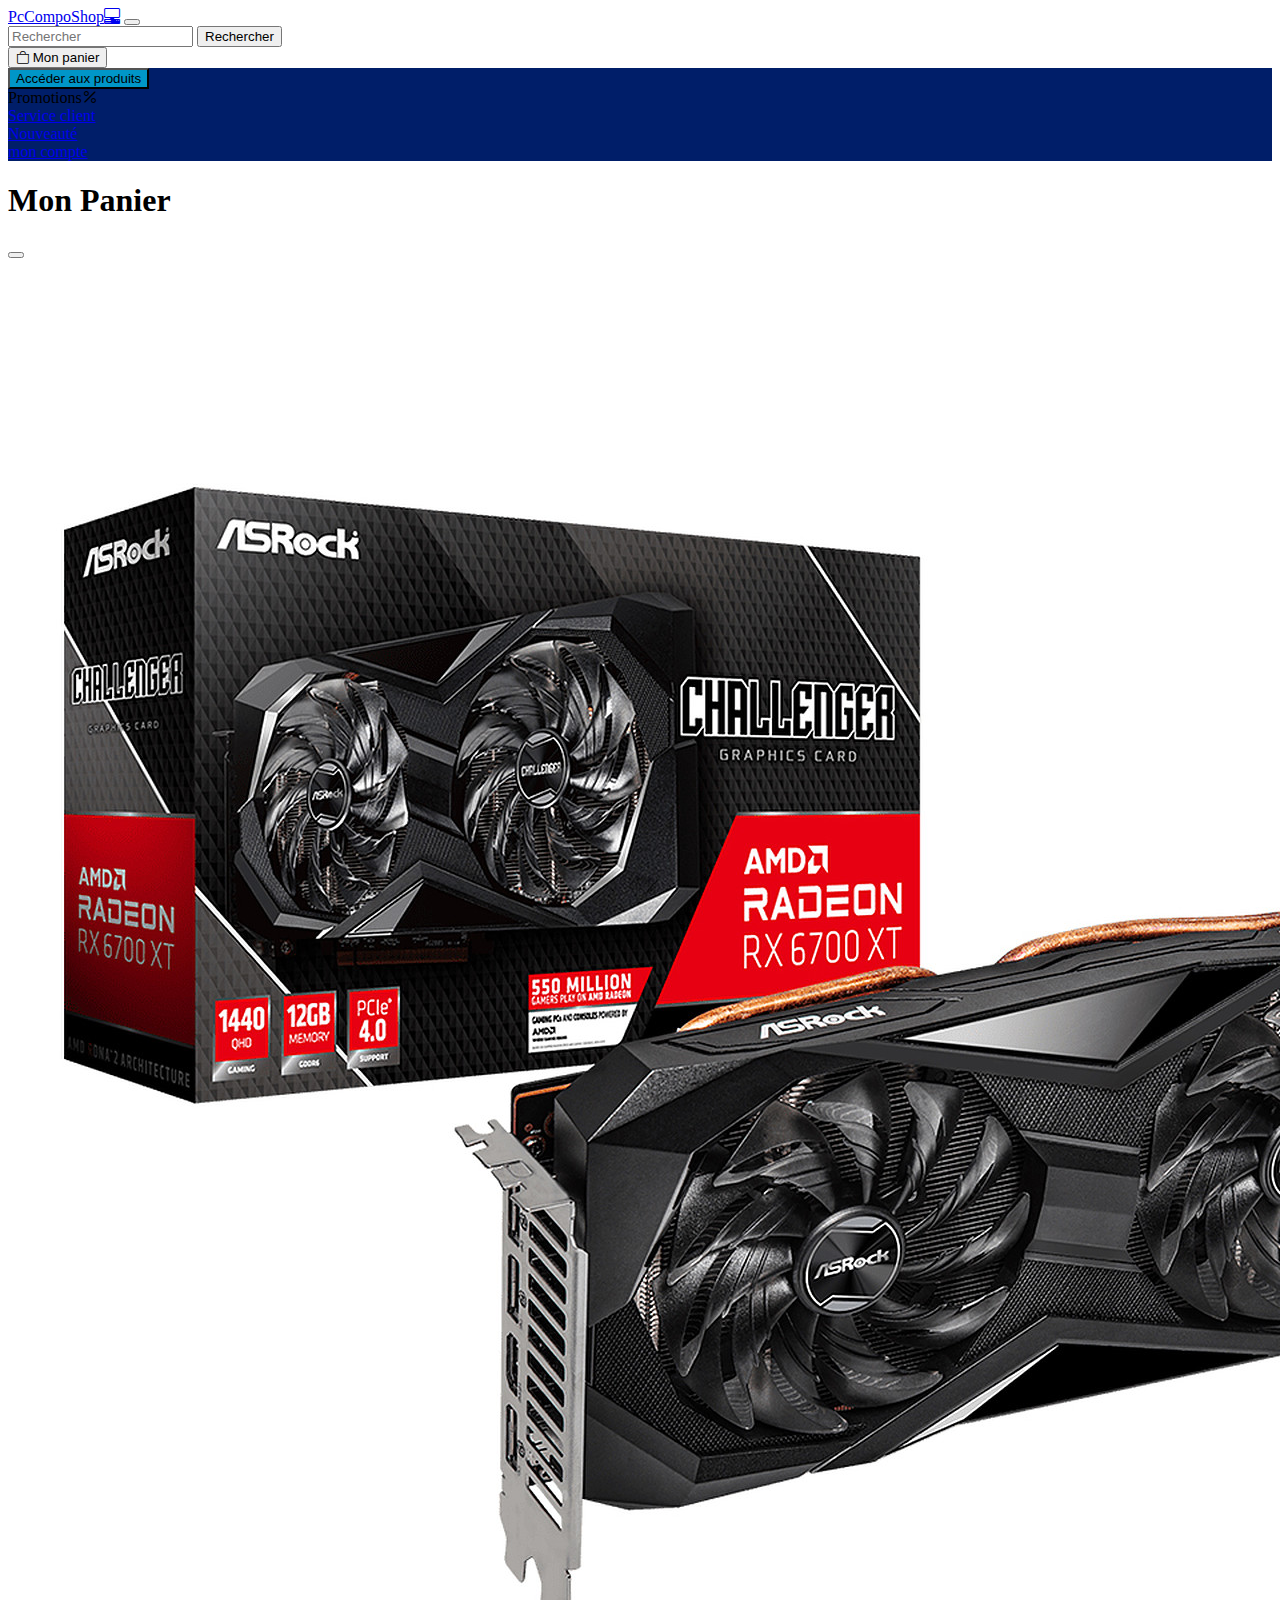
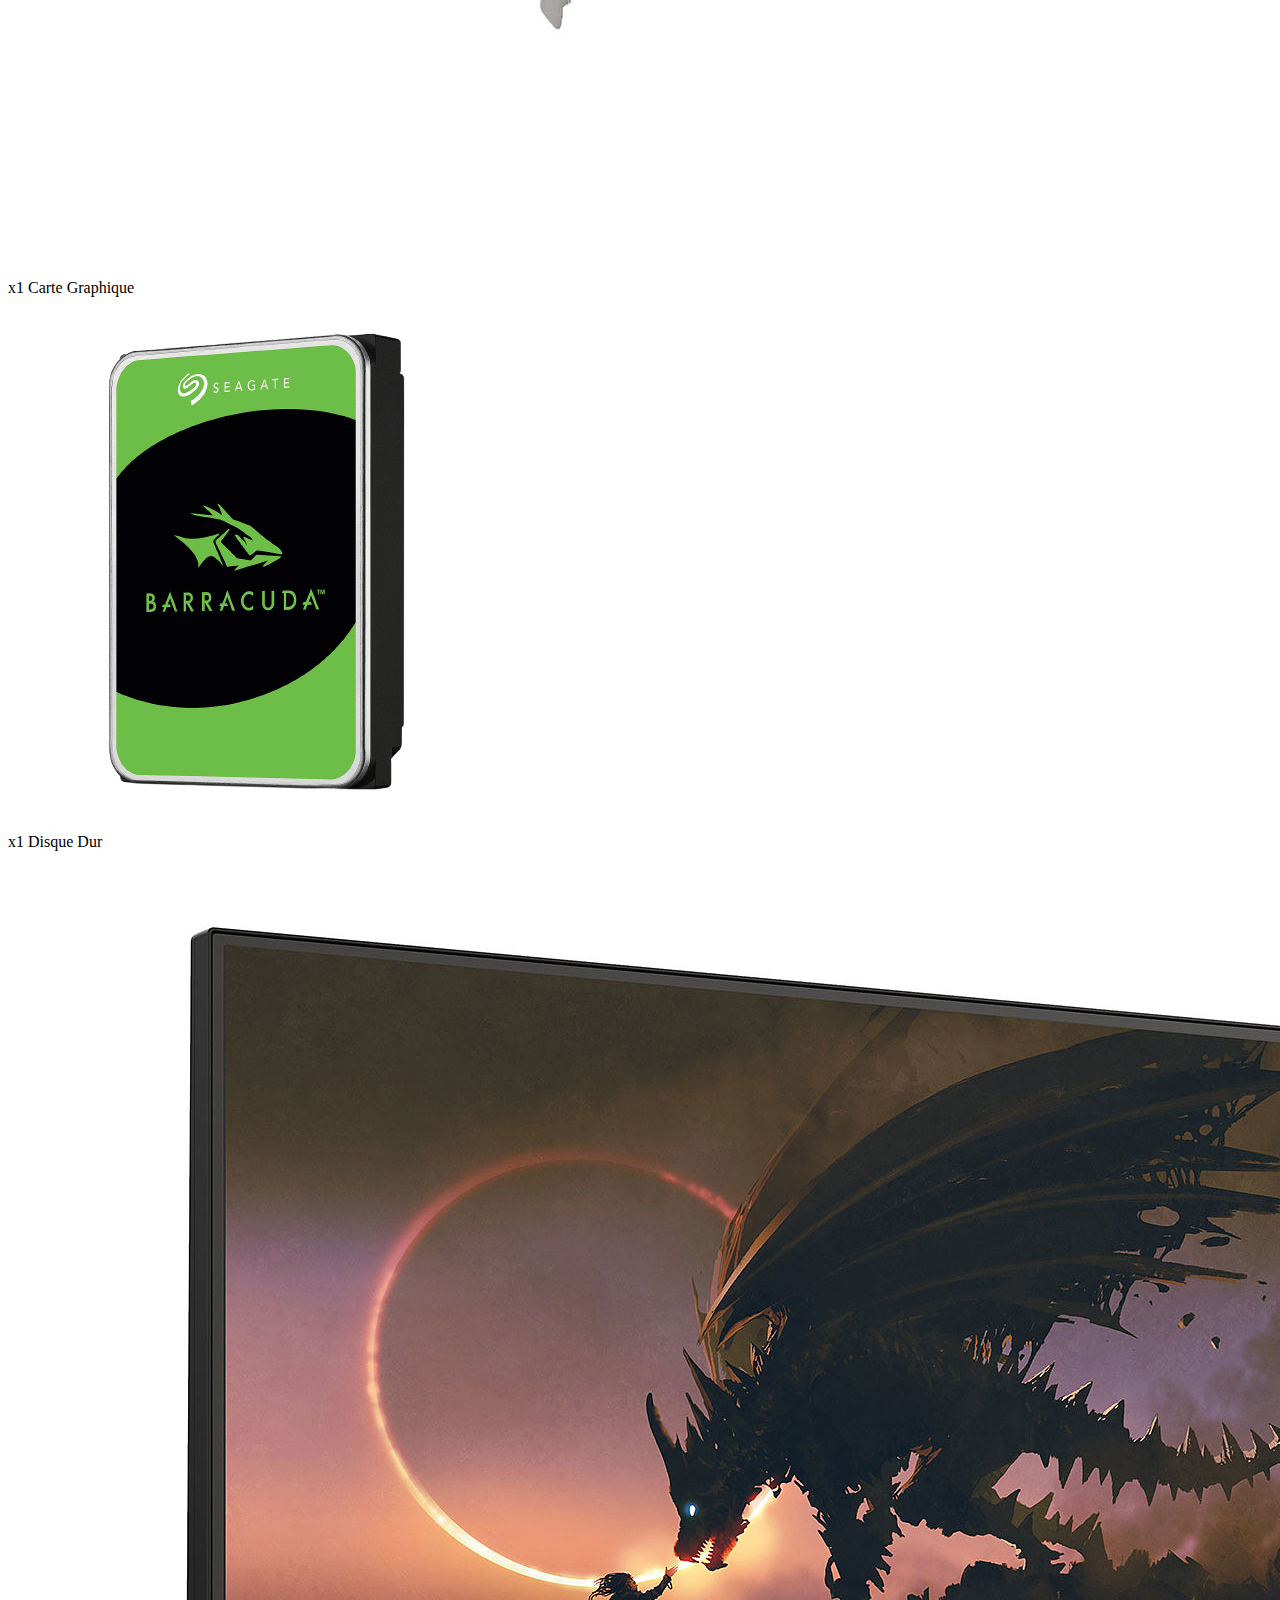
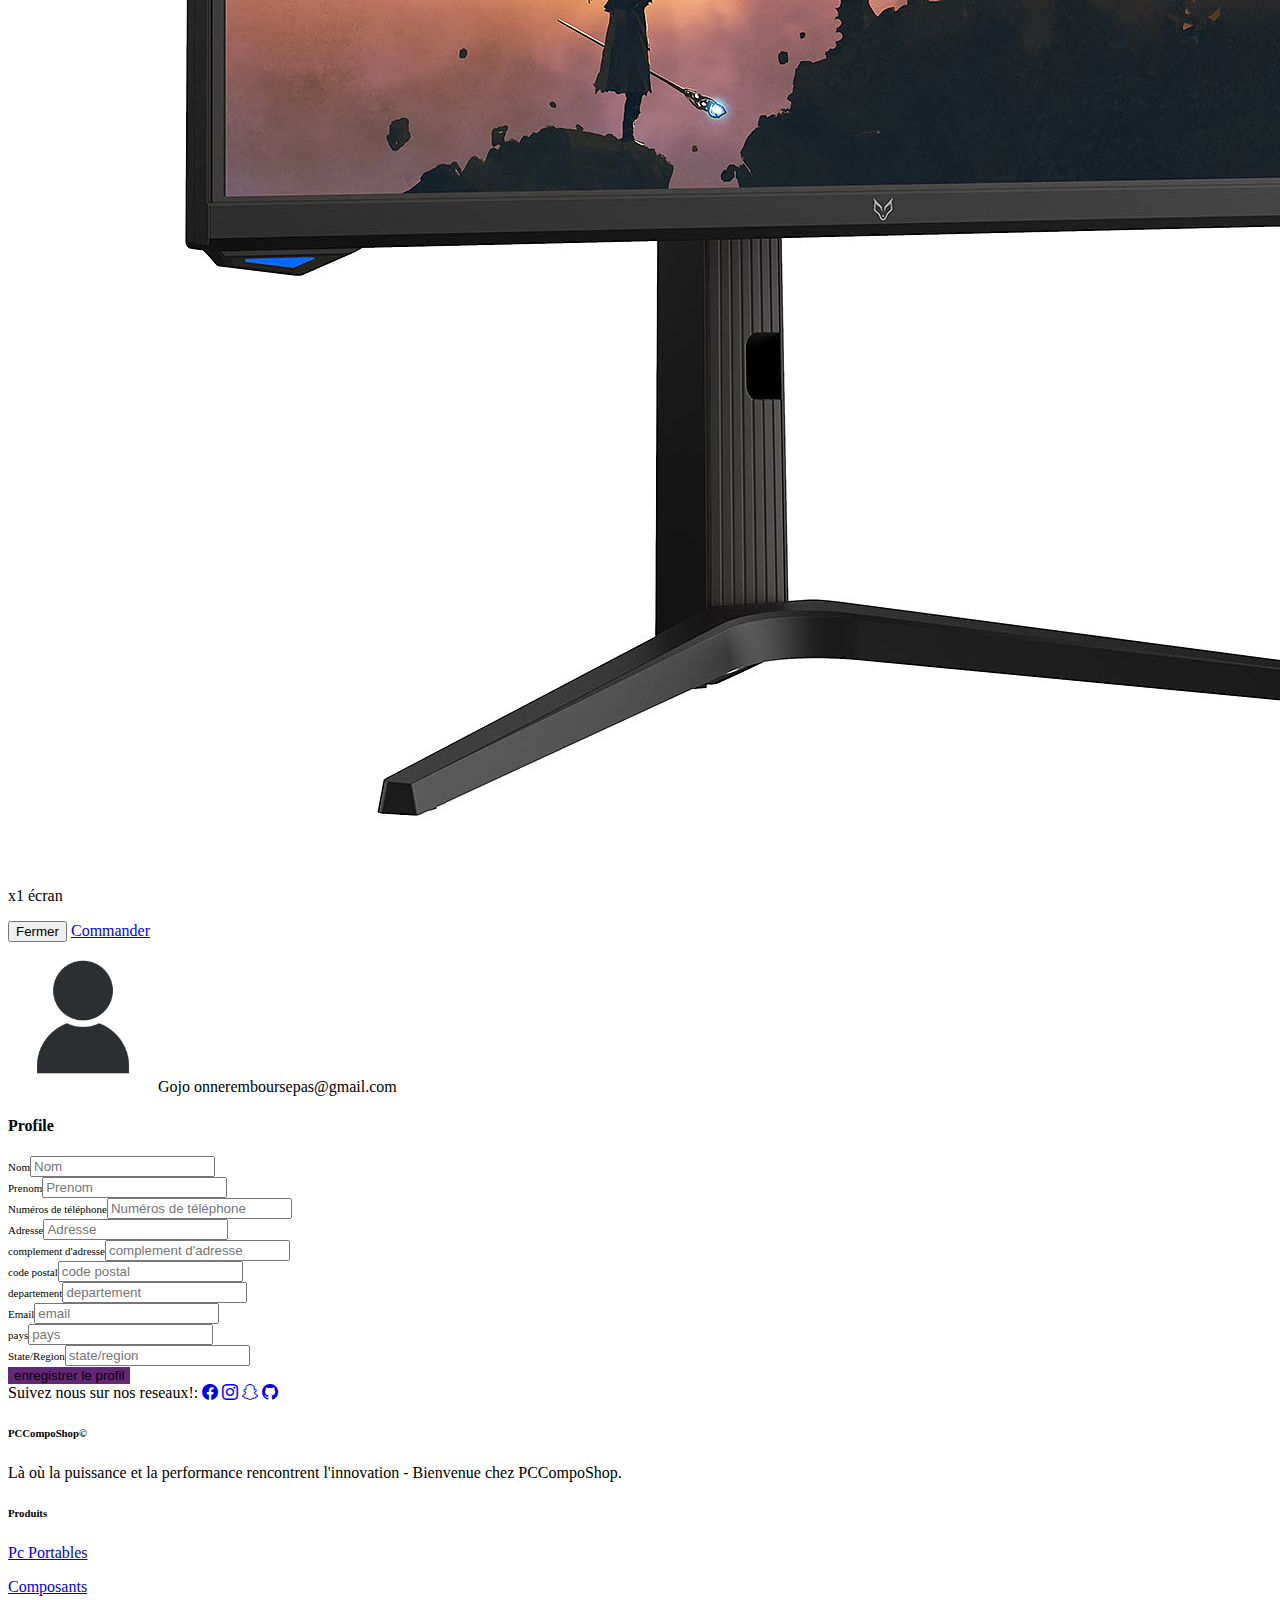
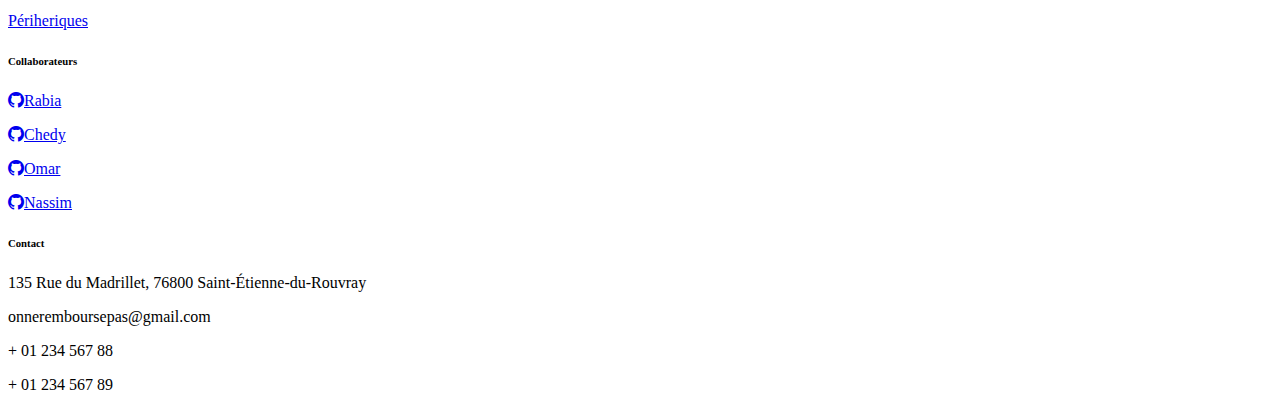
<file: MonCompte.html>
<!DOCTYPE html>
<html lang="fr">

<head>
    <meta charset="UTF-8">
    <meta name="viewport" content="width=device-width, initial-scale=1.0">
    <title>PcCompoShop</title>
    <link rel="stylesheet" href="https://cdn.jsdelivr.net/npm/bootstrap-icons@1.11.1/font/bootstrap-icons.css">
    <link href="https://cdn.jsdelivr.net/npm/bootstrap@5.3.2/dist/css/bootstrap.min.css" rel="stylesheet"
        integrity="sha384-T3c6CoIi6uLrA9TneNEoa7RxnatzjcDSCmG1MXxSR1GAsXEV/Dwwykc2MPK8M2HN" crossorigin="anonymous">
    <link rel="stylesheet" href="css/Accueil.css">
    <link rel="stylesheet" href="compte.css">
</head>

<body>

    <header class="sticky-lg-top">
        <nav class="row m-0 navbar navbar-expand-lg bg-body-tertiary">
            <div class="container-fluid ">
                <a class="navbar-brand" href="index.html">PcCompoShop<i class="bi bi-pc-display-horizontal"></i></a>
                <button class="navbar-toggler" type="button" data-bs-toggle="collapse"
                    data-bs-target="#navbarSupportedContent" aria-controls="navbarSupportedContent"
                    aria-expanded="false" aria-label="Toggle navigation">
                    <span class="navbar-toggler-icon"></span>
                </button>
                <div class="collapse navbar-collapse justify-content-center" id="navbarSupportedContent">

                    <form class="d-flex" role="search">
                        <input class="form-control me-2" type="search" placeholder="Rechercher" aria-label="Search">
                        <button class="btn btn-outline-primary" type="submit">Rechercher</button>
                    </form>
                </div>
                <button type="button" class="btn btn-primary" data-bs-toggle="modal" data-bs-target="#exampleModal"><i
                        class="bi bi-bag"></i>
                    Mon panier
                </button>

            </div>
        </nav>





        <div class="row container-fluid myclass text-white p-2 justify-content-evenly">
            <div class="col-lg-2 col-8">
                <a href="Produits.html"><button class="text-white myclass2 btn border border-0" type="button">
                        Accéder aux produits
                    </button></a>
            </div>
            <div class="col-lg-2 col-8 p-1">
                <a>Promotions<i class="bi bi-percent p-1"></i></a>
            </div>
            <div class="col-lg-2 col-8 p-1">
                <a href="contact.html" class="text-decoration-none">Service client</a>
            </div>
            <div class="col-lg-2 col-8 p-1">
                <a href="elements.html" class="text-decoration-none">Nouveauté</a>
            </div>
            <div class="col-lg-2 col-8 p-1">
                <a href="MonCompte.html" class="text-decoration-none"> mon compte </a>
            </div>
        </div>
    </header>
    <!-- Modal -->
    <div class="modal fade" id="exampleModal" tabindex="-1" aria-labelledby="exampleModalLabel" aria-hidden="true">
        <div class="modal-dialog">
            <div class="modal-content">
                <div class="modal-header">
                    <h1 class="modal-title fs-5" id="exampleModalLabel">Mon Panier</h1>
                    <button type="button" class="btn-close" data-bs-dismiss="modal" aria-label="Close"></button>
                </div>
                <div class="modal-body">
                    <img src="./img/compo1.jpg" alt="" class="w-25">
                    <p>x1 Carte Graphique</p>
                    <img src="./image/HDD-removebg-preview.png" alt="" class="w-25">
                    <p>x1 Disque Dur </p>
                    <img src="./img/ecran1.jpg" alt="" class="w-25">
                    <p>x1 écran</p>
                </div>
                <div class="modal-footer">
                    <button type="button" class="btn btn-secondary" data-bs-dismiss="modal">Fermer</button>
                    <a href="commande.html" class="btn btn-primary">Commander</a>
                </div>
            </div>
        </div>
    </div>
    <div class="container rounded bg-white mt-5 mb-5">
        <div class="row">
            <div class="col-md-3 border-right">
                <div class="d-flex flex-column align-items-center text-center p-3 py-5"><img class="rounded-circle mt-5"
                        width="150px" src="./img/user.jpg"><span class="font-weight-bold">Gojo</span>
                    <span class="text-black-50">onneremboursepas@gmail.com</span>
                </div>
            </div>
            <div class="col-md-5 border-right">
                <div class="p-3 py-5">
                    <div class="d-flex justify-content-between align-items-center mb-3">
                        <h4 class="text-right">Profile</h4>
                    </div>
                    <div class="row mt-2">
                        <div class="col-md-6"><label class="labels">Nom</label><input type="text" class="form-control"
                                placeholder="Nom" value=""></div>
                        <div class="col-md-6"><label class="labels">Prenom</label><input type="text"
                                class="form-control" value="" placeholder="Prenom"></div>
                    </div>
                    <div class="row mt-3">
                        <div class="col-md-12"><label class="labels">Numéros de téléphone</label><input type="text"
                                class="form-control" placeholder="Numéros de téléphone" value=""></div>
                        <div class="col-md-12"><label class="labels">Adresse</label><input type="text"
                                class="form-control" placeholder="Adresse" value=""></div>
                        <div class="col-md-12"><label class="labels">complement d'adresse</label><input type="text"
                                class="form-control" placeholder="complement d'adresse" value=""></div>
                        <div class="col-md-12"><label class="labels">code postal</label><input type="text"
                                class="form-control" placeholder="code postal" value=""></div>
                        <div class="col-md-12"><label class="labels">departement</label><input type="text"
                                class="form-control" placeholder="departement" value=""></div>
                        <div class="col-md-12"><label class="labels">Email</label><input type="text"
                                class="form-control" placeholder="email" value=""></div>
                    </div>
                    <div class="row mt-3">
                        <div class="col-md-6"><label class="labels">pays</label><input type="text" class="form-control"
                                placeholder="pays" value=""></div>
                        <div class="col-md-6"><label class="labels">State/Region</label><input type="text"
                                class="form-control" value="" placeholder="state/region"></div>
                    </div>
                    <div class="mt-5 text-center"><button class="btn btn-primary profile-button"
                            type="button">enregistrer le profil</button></div>
                </div>
            </div>
        </div>
    </div>


















    <script src="https://cdn.jsdelivr.net/npm/bootstrap@5.3.2/dist/js/bootstrap.bundle.min.js"
        integrity="sha384-C6RzsynM9kWDrMNeT87bh95OGNyZPhcTNXj1NW7RuBCsyN/o0jlpcV8Qyq46cDfL"
        crossorigin="anonymous"></script>
</body>
<!-- Footer -->
<footer class="text-center text-lg-start bg-terciary text-muted">
    <!-- Section: Social media -->
    <section class="d-flex justify-content-center justify-content-lg-between p-4 border-bottom">

        <div class="me-5 d-none d-lg-block">
            <span>Suivez nous sur nos reseaux!:</span>
            <a href="#"><i class="bi bi-facebook"></i></a>
            <a href="#"><i class="bi bi-instagram"></i></a>
            <a href="#"><i class="bi bi-snapchat"></i></a>
            <a href="https://github.com/bnassim777"><i class="bi bi-github"></i></a>
        </div>

        <div>
            <a href="" class="me-4 text-reset">
                <i class="fab fa-facebook-f"></i>
            </a>
            <a href="" class="me-4 text-reset">
                <i class="fab fa-twitter"></i>
            </a>
            <a href="" class="me-4 text-reset">
                <i class="fab fa-google"></i>
            </a>
            <a href="" class="me-4 text-reset">
                <i class="fab fa-instagram"></i>
            </a>
            <a href="" class="me-4 text-reset">
                <i class="fab fa-linkedin"></i>
            </a>
            <a href="" class="me-4 text-reset">
                <i class="fab fa-github"></i>
            </a>
        </div>

    </section>

    <section class="">
        <div class="container text-center text-md-start mt-5">

            <div class="row mt-3">

                <div class="col-md-3 col-lg-4 col-xl-3 mx-auto mb-4">

                    <h6 class="text-uppercase fw-bold mb-4">
                        <i class="fas fa-gem me-3"></i>PCCompoShop©
                    </h6>
                    <p>
                        Là où la puissance et la performance rencontrent l'innovation - Bienvenue chez PCCompoShop.
                    </p>
                </div>

                <div class="col-md-2 col-lg-2 col-xl-2 mx-auto mb-4">

                    <h6 class="text-uppercase fw-bold mb-4">
                        Produits
                    </h6>
                    <p>
                        <a href="#!" class="text-reset"> Pc Portables</a>
                    </p>
                    <p>
                        <a href="#!" class="text-reset">Composants</a>
                    </p>
                    <p>
                        <a href="#!" class="text-reset">Périheriques</a>
                    </p>
                </div>


                <div class="col-md-3 col-lg-2 col-xl-2 mx-auto mb-4">

                    <h6 class="text-uppercase fw-bold mb-4">
                        Collaborateurs
                    </h6>
                    <p>
                        <a href="https://github.com/rabia0000" class="text-reset"><i class="bi bi-github"></i>Rabia</a>
                    </p>
                    <p>
                        <a href="https://github.com/chedy5" class="text-reset"><i class="bi bi-github"></i>Chedy</a>
                    </p>
                    <p>
                        <a href="https://github.com/SeguraOmar" class="text-reset"><i class="bi bi-github"></i>Omar</a>
                    </p>
                    <p>
                        <a href="https://github.com/bnassim777" class="text-reset"><i
                                class="bi bi-github"></i>Nassim</a>
                    </p>
                </div>

                <div class="col-md-4 col-lg-3 col-xl-3 mx-auto mb-md-0 mb-4">

                    <h6 class="text-uppercase fw-bold mb-4">Contact</h6>
                    <p><i class="fas fa-home me-3"></i> 135 Rue du Madrillet, 76800 Saint-Étienne-du-Rouvray</p>
                    <p>
                        <i class="fas fa-envelope me-3"></i>
                        onneremboursepas@gmail.com
                    </p>
                    <p><i class="fas fa-phone me-3"></i> + 01 234 567 88</p>
                    <p><i class="fas fa-print me-3"></i> + 01 234 567 89</p>
                </div>
            </div>
        </div>
    </section>

</html>
</file>
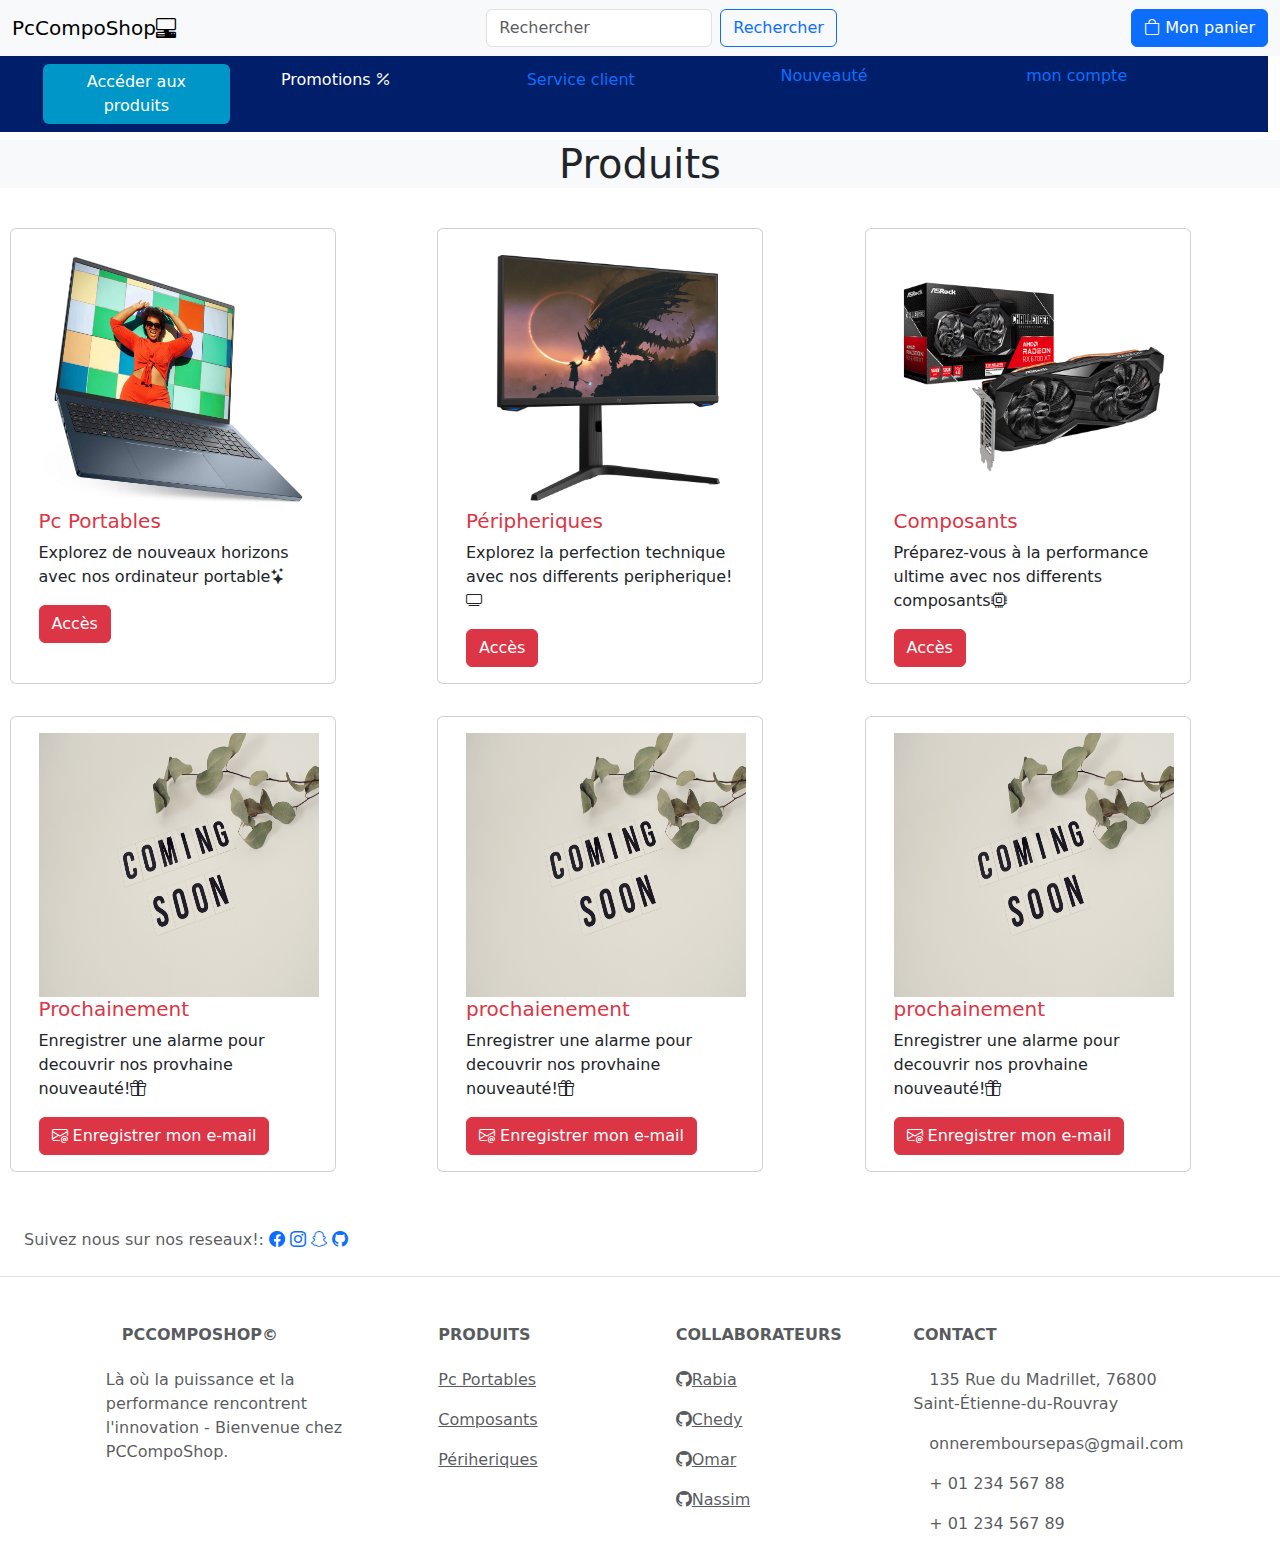
<file: Produits.html>
<!DOCTYPE html>
<html lang="fr">

<head>
    <meta charset="UTF-8">
    <meta name="viewport" content="width=device-width, initial-scale=1.0">
    <link rel="stylesheet" href="https://cdn.jsdelivr.net/npm/bootstrap@5.3.2/dist/css/bootstrap.min.css">
    <link rel="stylesheet" href="./produit.css">
    <link rel="stylesheet" href="./css/Accueil.css">
    <link rel="stylesheet" href="https://cdn.jsdelivr.net/npm/bootstrap-icons@1.11.1/font/bootstrap-icons.css">
    <title>Produits</title>
</head>

<body>
    <header class="sticky-lg-top">
        <nav class="row m-0 navbar navbar-expand-lg bg-body-tertiary">
            <div class="container-fluid ">
                <a class="navbar-brand" href="index.html">PcCompoShop<i class="bi bi-pc-display-horizontal"></i></a>
                <button class="navbar-toggler" type="button" data-bs-toggle="collapse"
                    data-bs-target="#navbarSupportedContent" aria-controls="navbarSupportedContent"
                    aria-expanded="false" aria-label="Toggle navigation">
                    <span class="navbar-toggler-icon"></span>
                </button>
                <div class="collapse navbar-collapse justify-content-center" id="navbarSupportedContent">

                    <form class="d-flex" role="search">
                        <input class="form-control me-2" type="search" placeholder="Rechercher" aria-label="Search">
                        <button class="btn btn-outline-primary" type="submit">Rechercher</button>
                    </form>
                </div>
                <button type="button" class="btn btn-primary" data-bs-toggle="modal" data-bs-target="#exampleModal"><i
                        class="bi bi-bag"></i>
                    Mon panier
                </button>

            </div>
        </nav>




        <div class="row container-fluid myclass text-white p-2 justify-content-evenly">
            <div class="dropdown col-lg-2 col-8">
                <a href="Produits.html"><button class="text-white myclass2 btn border border-0" type="button">
                    Accéder aux produits
                </button></a>
            </div>
            <div class="col-lg-2 col-8 p-1">
                <a>Promotions<i class="bi bi-percent p-1"></i></a>
            </div>
            <div class="col-lg-2 col-8 p-1">
                <a href="contact.html" class="text-decoration-none">Service client</a>
            </div>
            <div class="col-lg-2 col-8">
                <a href="elements.html" class="text-decoration-none">Nouveauté</a>
            </div>
            <div class="col-lg-2 col-8">
                <a href="MonCompte.html" class="text-decoration-none"> mon compte </a>
            </div>


        </div>

    </header>

    <!-- Modal -->
    <div class="modal fade" id="exampleModal" tabindex="-1" aria-labelledby="exampleModalLabel" aria-hidden="true">
        <div class="modal-dialog">
            <div class="modal-content">
                <div class="modal-header">
                    <h1 class="modal-title fs-5" id="exampleModalLabel">Mon Panier</h1>
                    <button type="button" class="btn-close" data-bs-dismiss="modal" aria-label="Close"></button>
                </div>
                <div class="modal-body">
                    <img src="./img/compo1.jpg" alt="" class="w-25">
                    <p>x1 Carte Graphique</p>
                    <img src="./image/HDD-removebg-preview.png" alt="" class="w-25">
                    <p>x1 Disque Dur </p>
                    <img src="./img/ecran1.jpg" alt="" class="w-25">
                    <p>x1 écran</p>
                </div>
                <div class="modal-footer">
                    <button type="button" class="btn btn-secondary" data-bs-dismiss="modal">Fermer</button>
                    <a href="commande.html" class="btn btn-primary">Commander</a>
                </div>
            </div>
        </div>
    </div>
    <div class="text-center bg-body-tertiary mt-2">
        <h1>Produits</h1>
    </div>

    <div class="row justify-content-evenly">
        <div class="card col-lg-3 col-10">
            <div class="card-body">
                <img src="./img/portable1.jpg" alt="ecran1">
                <h5 class="card-title text-danger">Pc Portables</h5>
                <p class="card-text">Explorez de nouveaux horizons avec nos ordinateur portable<i
                        class="bi bi-stars"></i></p>
                <button type="button" class="btn btn-danger">Accès</button>
            </div>
        </div>
        <div class="card col-lg-3 col-10">
            <div class="card-body">
                <img src="./img/ecran1.jpg" alt="Peripherique1">
                <h5 class="card-title text-danger">Péripheriques</h5>
                <p class="card-text">Explorez la perfection technique avec nos differents peripherique!<i
                        class="bi bi-tv"></i></p>
                <button type="button" class="btn btn-danger">Accès</button>
            </div>
        </div>
        <div class="card col-lg-3 col-10">
            <div class="card-body">
                <img src="./img/compo1.jpg" alt="composant1">
                <h5 class="card-title text-danger">Composants</h5>
                <p class="card-text">Préparez-vous à la performance ultime avec nos differents composants<i
                        class="bi bi-cpu"></i></p>
                <button type="button" class="btn btn-danger">Accès</button>
            </div>
        </div>

        <div class="card col-lg-3 col-10">
            <div class="card-body">
                <img src="./img/soon.jpg" alt="soon">
                <h5 class="card-title text-danger">Prochainement</h5>
                <p class="card-text">Enregistrer une alarme pour decouvrir nos provhaine nouveauté!<i
                        class="bi bi-gift"></i></p>
                <button type="button" class="btn btn-danger" data-bs-toggle="modal" data-bs-target="#emailmodal"><i
                        class="bi bi-envelope-at"></i>
                    Enregistrer mon e-mail
                </button>

                <!-- Modal -->
                <div class="modal fade" id="emailmodal" tabindex="-1" aria-labelledby="emailmodal" aria-hidden="true">
                    <div class="modal-dialog">
                        <div class="modal-content">
                            <div class="modal-header">
                                <h1 class="modal-title fs-5" id="emailmodal">Enregistrer son e-mail</h1>
                                <button type="button" class="btn-close" data-bs-dismiss="modal"
                                    aria-label="Close"></button>
                            </div>
                            <div class="modal-body">
                                <div class="mb-3">
                                    <label for="emailmodal class=" form-label">Adresse E-mail</label>
                                    <input type="email" class="form-control" id="emailmodal"
                                        placeholder="nom@example.com">
                                </div>
                            </div>
                            <div class="modal-footer">
                                <button type="button" class="btn btn-secondary" data-bs-dismiss="modal">Annuler</button>
                                <button type="button" class="btn btn-danger">Valdier</button>
                            </div>
                        </div>
                    </div>
                </div>
            </div>
        </div>

        <div class="card col-lg-3 col-10">
            <div class="card-body">
                <img src="./img/soon.jpg" alt="soon">
                <h5 class="card-title text-danger">prochaienement</h5>
                <p class="card-text">Enregistrer une alarme pour decouvrir nos provhaine nouveauté!<i
                        class="bi bi-gift"></i></p>
                <button type="button" class="btn btn-danger" data-bs-toggle="modal" data-bs-target="#emailmodal"><i
                        class="bi bi-envelope-at"></i>
                    Enregistrer mon e-mail
                </button>

                <!-- Modal -->
                <div class="modal fade" id="emailmodal" tabindex="-1" aria-labelledby="emailmodal" aria-hidden="true">
                    <div class="modal-dialog">
                        <div class="modal-content">
                            <div class="modal-header">
                                <h1 class="modal-title fs-5" id="emailmodal">Enregistrer son e-mail</h1>
                                <button type="button" class="btn-close" data-bs-dismiss="modal"
                                    aria-label="Close"></button>
                            </div>
                            <div class="modal-body">
                                <div class="mb-3">
                                    <label for="emailmodal class=" form-label">Adresse E-mail</label>
                                    <input type="email" class="form-control" id="emailmodal"
                                        placeholder="nom@example.com">
                                </div>
                            </div>
                            <div class="modal-footer">
                                <button type="button" class="btn btn-secondary" data-bs-dismiss="modal">Annuler</button>
                                <button type="button" class="btn btn-danger">Valdier</button>
                            </div>
                        </div>
                    </div>
                </div>
            </div>
        </div>

        <div class="card col-lg-3 col-10">
            <div class="card-body">
                <img src="./img/soon.jpg" alt="soon">
                <h5 class="card-title text-danger">prochainement</h5>
                <p class="card-text">Enregistrer une alarme pour decouvrir nos provhaine nouveauté!<i
                        class="bi bi-gift"></i></p>
                <button type="button" class="btn btn-danger" data-bs-toggle="modal" data-bs-target="#emailmodal"><i
                        class="bi bi-envelope-at"></i>
                    Enregistrer mon e-mail
                </button>

                <!-- Modal -->
                <div class="modal fade" id="emailmodal" tabindex="-1" aria-labelledby="emailmodal" aria-hidden="true">
                    <div class="modal-dialog">
                        <div class="modal-content">
                            <div class="modal-header">
                                <h1 class="modal-title fs-5" id="emailmodal">Enregistrer son e-mail</h1>
                                <button type="button" class="btn-close" data-bs-dismiss="modal"
                                    aria-label="Close"></button>
                            </div>
                            <div class="modal-body">
                                <div class="mb-3">
                                    <label for="emailmodal class=" form-label">Adresse E-mail</label>
                                    <input type="email" class="form-control" id="emailmodal"
                                        placeholder="nom@example.com">
                                </div>
                            </div>
                            <div class="modal-footer">
                                <button type="button" class="btn btn-secondary" data-bs-dismiss="modal">Annuler</button>
                                <button type="button" class="btn btn-danger">Valdier</button>
                            </div>
                        </div>
                    </div>
                </div>
            </div>
        </div>
    </div>




    <script src="https://cdn.jsdelivr.net/npm/@popperjs/core@2.11.8/dist/umd/popper.min.js"
        integrity="sha384-I7E8VVD/ismYTF4hNIPjVp/Zjvgyol6VFvRkX/vR+Vc4jQkC+hVqc2pM8ODewa9r"
        crossorigin="anonymous"></script>
    <script src="https://cdn.jsdelivr.net/npm/bootstrap@5.3.2/dist/js/bootstrap.min.js"
        integrity="sha384-BBtl+eGJRgqQAUMxJ7pMwbEyER4l1g+O15P+16Ep7Q9Q+zqX6gSbd85u4mG4QzX+"
        crossorigin="anonymous"></script>
</body>
<!-- Footer -->
<footer class="text-center text-lg-start bg-terciary text-muted">
    <!-- Section: Social media -->
    <section class="d-flex justify-content-center justify-content-lg-between p-4 border-bottom">

        <div class="me-5 d-none d-lg-block">
            <span>Suivez nous sur nos reseaux!:</span>
            <a href="#"><i class="bi bi-facebook"></i></a>
            <a href="#"><i class="bi bi-instagram"></i></a>
            <a href="#"><i class="bi bi-snapchat"></i></a>
            <a href="https://github.com/bnassim777"><i class="bi bi-github"></i></a>
        </div>

        <div>
            <a href="" class="me-4 text-reset">
                <i class="fab fa-facebook-f"></i>
            </a>
            <a href="" class="me-4 text-reset">
                <i class="fab fa-twitter"></i>
            </a>
            <a href="" class="me-4 text-reset">
                <i class="fab fa-google"></i>
            </a>
            <a href="" class="me-4 text-reset">
                <i class="fab fa-instagram"></i>
            </a>
            <a href="" class="me-4 text-reset">
                <i class="fab fa-linkedin"></i>
            </a>
            <a href="" class="me-4 text-reset">
                <i class="fab fa-github"></i>
            </a>
        </div>

    </section>

    <section class="">
        <div class="container text-center text-md-start mt-5">

            <div class="row mt-3">

                <div class="col-md-3 col-lg-4 col-xl-3 mx-auto mb-4">

                    <h6 class="text-uppercase fw-bold mb-4">
                        <i class="fas fa-gem me-3"></i>PCCompoShop©
                    </h6>
                    <p>
                        Là où la puissance et la performance rencontrent l'innovation - Bienvenue chez PCCompoShop.
                    </p>
                </div>

                <div class="col-md-2 col-lg-2 col-xl-2 mx-auto mb-4">

                    <h6 class="text-uppercase fw-bold mb-4">
                        Produits
                    </h6>
                    <p>
                        <a href="#!" class="text-reset"> Pc Portables</a>
                    </p>
                    <p>
                        <a href="#!" class="text-reset">Composants</a>
                    </p>
                    <p>
                        <a href="#!" class="text-reset">Périheriques</a>
                    </p>
                </div>


                <div class="col-md-3 col-lg-2 col-xl-2 mx-auto mb-4">

                    <h6 class="text-uppercase fw-bold mb-4">
                        Collaborateurs
                    </h6>
                    <p>
                        <a href="https://github.com/rabia0000" class="text-reset"><i class="bi bi-github"></i>Rabia</a>
                    </p>
                    <p>
                        <a href="https://github.com/chedy5" class="text-reset"><i class="bi bi-github"></i>Chedy</a>
                    </p>
                    <p>
                        <a href="https://github.com/SeguraOmar" class="text-reset"><i class="bi bi-github"></i>Omar</a>
                    </p>
                    <p>
                        <a href="https://github.com/bnassim777" class="text-reset"><i
                                class="bi bi-github"></i>Nassim</a>
                    </p>
                </div>

                <div class="col-md-4 col-lg-3 col-xl-3 mx-auto mb-md-0 mb-4">

                    <h6 class="text-uppercase fw-bold mb-4">Contact</h6>
                    <p><i class="fas fa-home me-3"></i> 135 Rue du Madrillet, 76800 Saint-Étienne-du-Rouvray</p>
                    <p>
                        <i class="fas fa-envelope me-3"></i>
                        onneremboursepas@gmail.com
                    </p>
                    <p><i class="fas fa-phone me-3"></i> + 01 234 567 88</p>
                    <p><i class="fas fa-print me-3"></i> + 01 234 567 89</p>
                </div>
            </div>
        </div>
    </section>


</footer>

</html>
</file>
<file: commande.css>
.size{
    margin-left: 14rem;
    font-size: 1rem;

}

.size1{
    margin-left: 16.3rem;
}
</file>
<file: contact.css>
.bg-primary{
    --bs-bg-opacity: 0.9;
    background-color: rgba(var(--bs-primary-rgb), var(--bs-bg-opacity)) !important;
   
    
}
</file>
<file: compte.css>
.form-control:focus {
    box-shadow: none;
    border-color: #BA68C8
}

.profile-button {
    background: rgb(99, 39, 120);
    box-shadow: none;
    border: none
}

.profile-button:hover {
    background: #682773
}

.profile-button:focus {
    background: #682773;
    box-shadow: none
}

.profile-button:active {
    background: #682773;
    box-shadow: none
}

.back:hover {
    color: #682773;
    cursor: pointer
}

.labels {
    font-size: 11px
}

.add-experience:hover {
    background: #BA68C8;
    color: #fff;
    cursor: pointer;
    border: solid 1px #BA68C8
}
</file>
<file: produit.css>
.card {
  margin-top: 2rem;
  justify-content: center;
}

body .card {
  margin-right: 5rem;
}
body .card img {
  height: 16.5rem;
  width: 17.5rem;
}

footer {
  margin-top: 2rem;
}/*# sourceMappingURL=produit.css.map */
</file>
<file: css/Accueil.css>
@import url("https://cdn.jsdelivr.net/npm/bootstrap-icons@1.11.1/font/bootstrap-icons.css");
.myclass {
  background-color: #001e69;
}

.myclass2 {
  background-color: #0096c8;
}/*# sourceMappingURL=Accueil.css.map */
</file>
